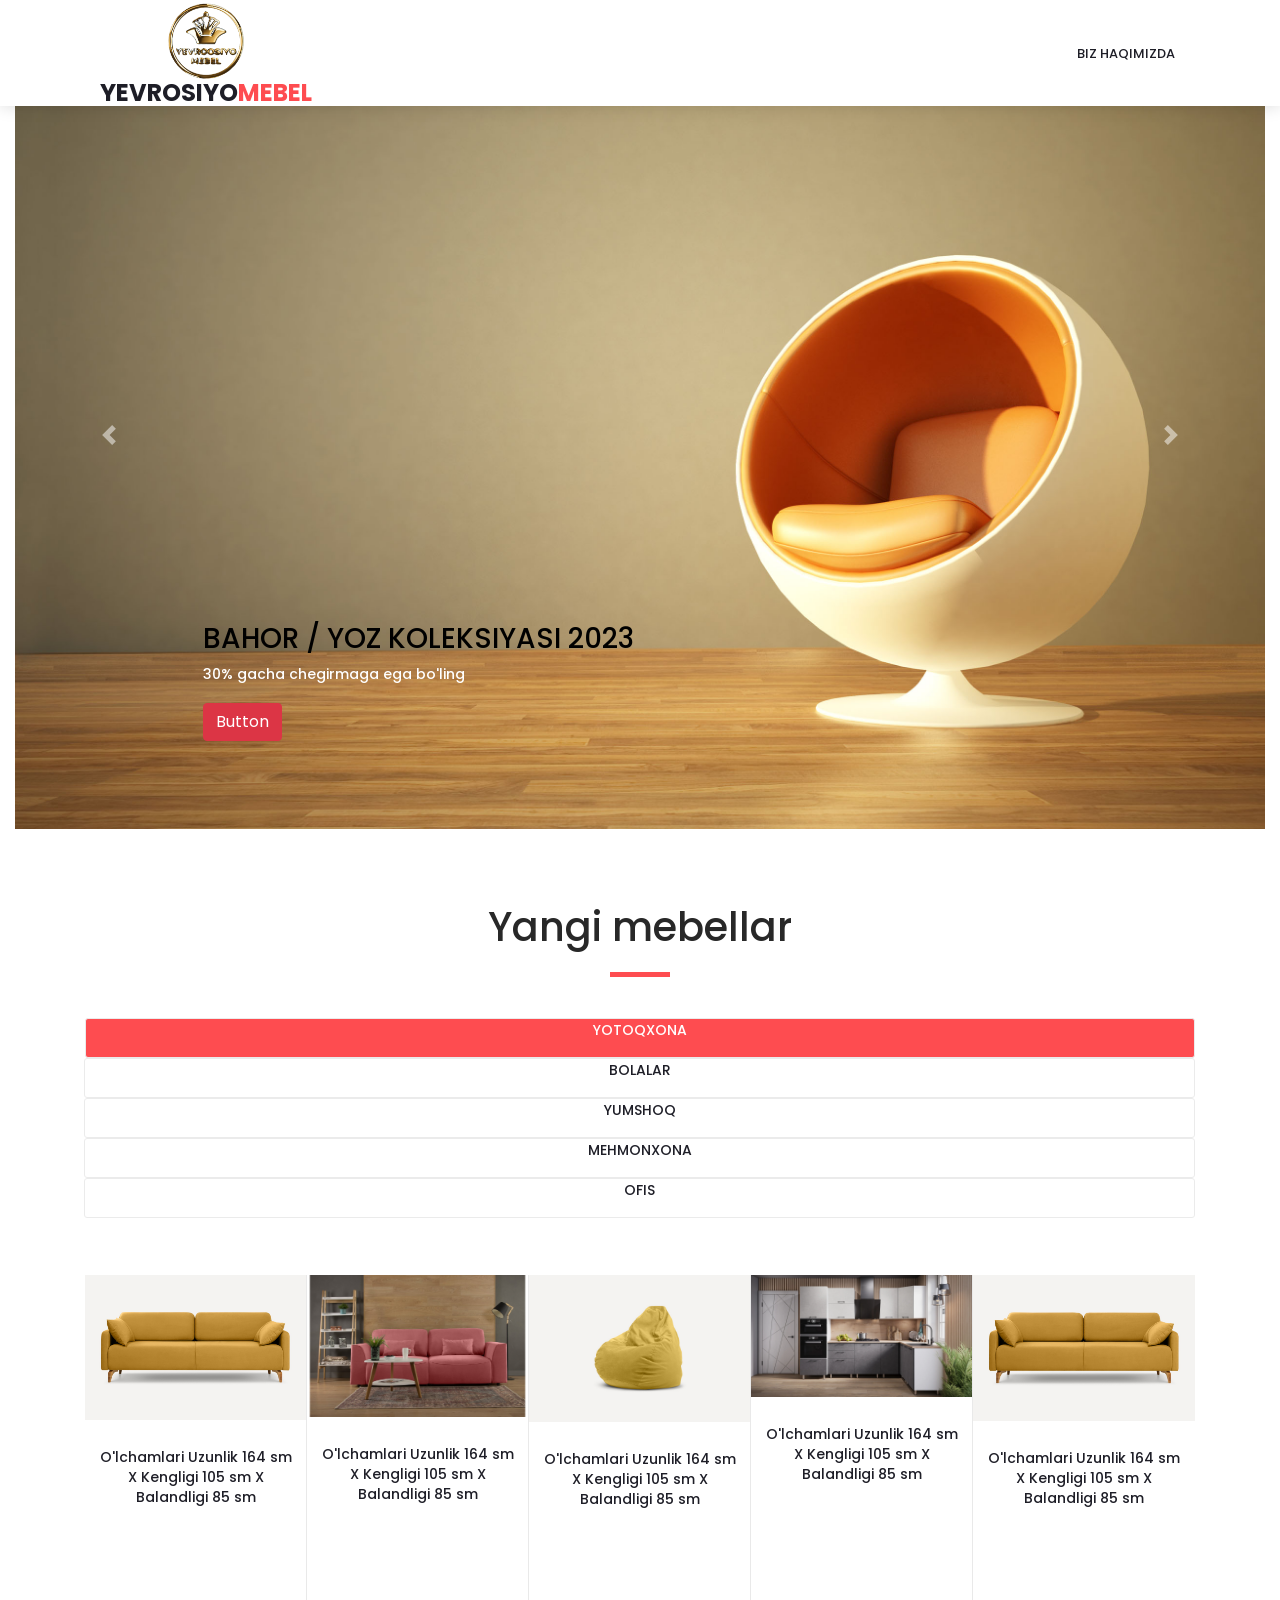
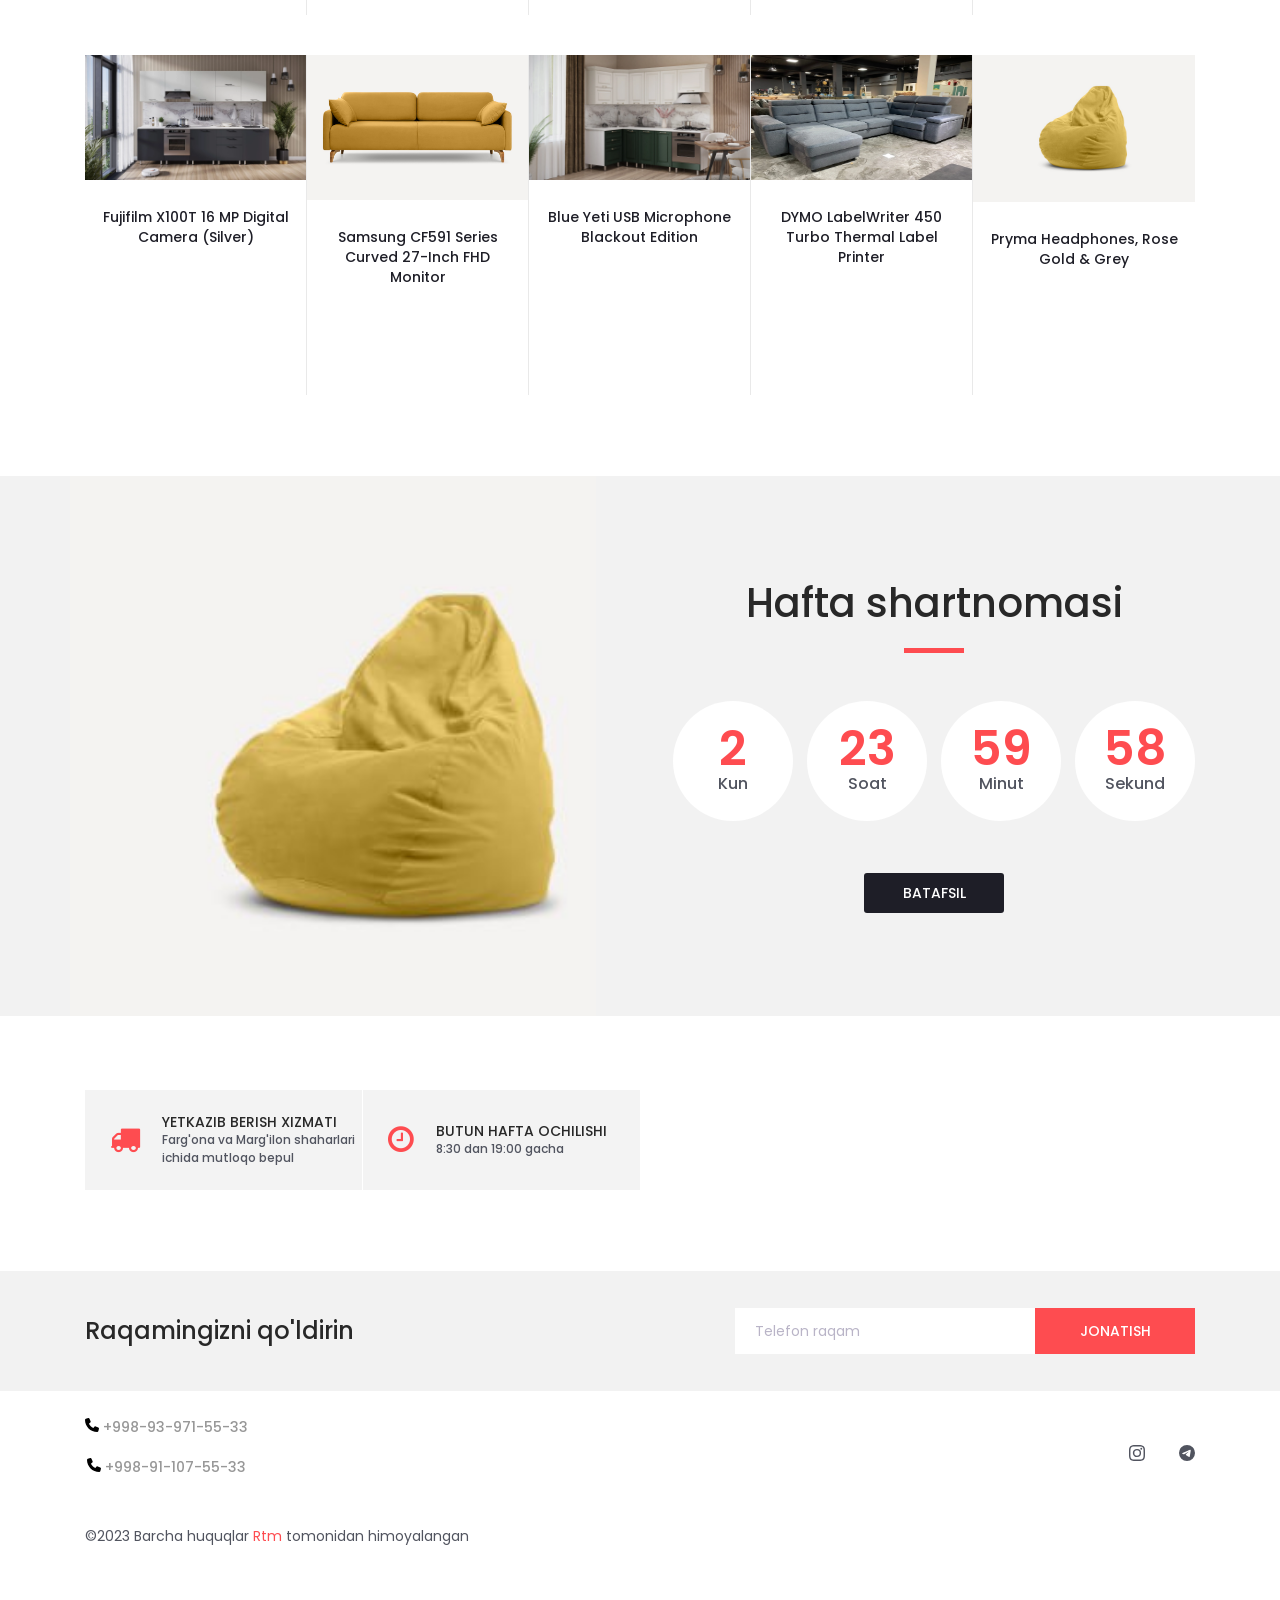
<file: index.html>
<!DOCTYPE html>
<html lang="en">
<head>
<title>Colo Shop</title>
<meta charset="utf-8">
<meta http-equiv="X-UA-Compatible" content="IE=edge">
<meta name="description" content="Colo Shop Template">
<meta name="viewport" content="width=device-width, initial-scale=1">
<script src="https://cdn.jsdelivr.net/npm/@popperjs/core@2.11.8/dist/umd/popper.min.js" integrity="sha384-I7E8VVD/ismYTF4hNIPjVp/Zjvgyol6VFvRkX/vR+Vc4jQkC+hVqc2pM8ODewa9r" crossorigin="anonymous"></script>
<script src="https://cdn.jsdelivr.net/npm/bootstrap@5.3.2/dist/js/bootstrap.min.js" integrity="sha384-BBtl+eGJRgqQAUMxJ7pMwbEyER4l1g+O15P+16Ep7Q9Q+zqX6gSbd85u4mG4QzX+" crossorigin="anonymous"></script>
<link rel="stylesheet" type="text/css" href="styles/bootstrap4/bootstrap.min.css">
<link href="plugins/font-awesome-4.7.0/css/font-awesome.min.css" rel="stylesheet" type="text/css">
<link rel="stylesheet" type="text/css" href="plugins/OwlCarousel2-2.2.1/owl.carousel.css">
<link rel="stylesheet" type="text/css" href="plugins/OwlCarousel2-2.2.1/owl.theme.default.css">
<link rel="stylesheet" type="text/css" href="plugins/OwlCarousel2-2.2.1/animate.css">
<link rel="stylesheet" type="text/css" href="styles/main_styles.css">
<link rel="stylesheet" type="text/css" href="styles/responsive.css">

</head>

<body>

<div class="super_container">

	<!-- Header -->
	<header class="header trans_300">

		<div class="main_nav_container">
			<div class="container">
				<div class="row">
					<div class="col-lg-12 d">
						<!-- <div class="logo_container">
							<a href="#"><img src="img/IMG_6171.PNG" alt="rasm" class="rasm"></a>
							<br>
							<a href="#">YevrOsiyo<span>Mebel</span></a>
						</div> -->
						<div class="logo">
							<a href="#"><img src="img/IMG_6171.PNG" alt="rasm" class="rasm"></a>
							<br>
							<a href="#">YevrOsiyo<span>Mebel</span></a>
						</div>
						<nav class="navbar">
							<ul class="navbar_menu">
								<!-- <li><a href="#">Bosh sahifa</a></li> -->
								<li><a href="#">Biz haqimizda</a></li>
								<!-- <li class="menu_item"><a href="#">Blog</a></li> -->
								<!-- <li class="menu_item"><a href="contact.html">Aloqa</a></li> -->
							</ul>
							<div class="hamburger_container">
								<i class="fa fa-bars" aria-hidden="true"></i>
							</div>
						</nav>
					</div>
				</div>
			</div>
		</div>
		
		</header>
		<div class="fs_menu_overlay"></div>
	<div class="hamburger_menu">
		<div class="hamburger_close"><i class="fa fa-times cl" aria-hidden="true"></i></div>
		<div class="hamburger_menu_content text-right">
			<ul class="menu_top_nav">
				<!-- <li class="menu_item"><a href="#">Bosh sahifa</a></li> -->
				<!-- <li class="menu_item"><a href="#">Mahsulotlar</a></li> -->
				<li class="menu_item"><a href="#">Biz haqimizda</a></li>
				<!-- <li class="menu_item"><a href="#">Blog</a></li> -->
				<!-- <li class="menu_item"><a href="contact.html">Aloqa</a></li> -->
			</ul>
		</div>
	</div>

	<!-- Slider -->


	<!-- <div class="slider_main" style="width: 100%; height: auto; background-color: #f2f2f2; margin-top: 50px;">
		<div class="container fill_height" style="display: flex; align-items: center; padding-top: 100px;">
			<div class="slider_text" style="width: 800px; height: 600px; background-image: url('images/42.jpg');">
				<h6 style="font-weight: 500; text-transform: uppercase; margin-bottom: 29px;">BAHOR / YOZ KOLEKSIYASI 2023</h6>
				<h1 style="font-weight: 400; line-height: 80px; font-size: 72px;">30% gacha chegirmaga ega bo'ling</h1>
				<div class="red_button shop_now_button"><a href="#">Batafsil</a></div>
			</div>
			<div class="slider_img" style="background-image: url('images/42.jpg'); width: 700px; height: 500px; position: absolute; z-index: 8;">
				<img src="images/42.jpg" alt="rasm" width="700" height="500">
			</div>
		</div>
	</div> -->
	

	<!-- <div class="main_slider">
		
	</div> -->
	<div class="lm">
		<div class="fill_height">
			<div class="align-items-center fill_height">
				<div class="col col-sm-12 mt-5 fill_height">
					<div id="carouselExampleCaptions" class="carousel slide" data-bs-ride="carousel">
						<!-- <div class="carousel-indicators">
						  <button type="button" data-bs-target="#carouselExampleCaptions" data-bs-slide-to="0" class="active" aria-current="true" aria-label="Slide 1"></button>
						  <button type="button" data-bs-target="#carouselExampleCaptions" data-bs-slide-to="1" aria-label="Slide 2"></button>
						  <button type="button" data-bs-target="#carouselExampleCaptions" data-bs-slide-to="2" aria-label="Slide 3"></button>
						</div> -->
						<div class="carousel-inner">
							<div class="carousel-item active">
							  <img src="img/banner.webp" class="d-block w-100" alt="...">
							  <div class="carousel-caption d-block mb-md-5" style="text-align: left;">
								<h3 style="color: black;" class="h" >BAHOR / YOZ KOLEKSIYASI 2023</h5>
								<p style="color: white;" class="sm-fs-6 p">30% gacha chegirmaga ega bo'ling</p>
								<!-- <div class="red_button shop_now_button"><a href="#" >Batafsil</a></div> -->
								<button class="btn btn-danger b" type="button">Button</button>
							  </div>
							</div>
							<div class="carousel-item">
							  <img src="img/yotoqxona-kategoriya.webp" class="d-block w-100" alt="...">
							  <div class="carousel-caption d-block mb-md-5" style="text-align: left;">
								  <h3 style="color: white;" class="h">BAHOR / YOZ KOLEKSIYASI 2023</h5>
								  <p style="color: white;" class="sm-fs-6 p">30% gacha chegirmaga ega bo'ling</p>
								  <!-- <div class="red_button shop_now_button"><a href="#" >Batafsil</a></div> -->
								  <button class="btn btn-danger b" type="button">Button</button>
								</div>
							</div>
							<div class="carousel-item">
							  <img src="img/yotoqxona-kategoriya.webp" class="d-block w-100" alt="...">
							  <div class="carousel-caption d-block mb-md-5" style="text-align: left;">
								  <h3 style="color: white;" class="h">BAHOR / YOZ KOLEKSIYASI 2023</h5>
								  <p style="color: white;" class="sm-fs-6 p">30% gacha chegirmaga ega bo'ling</p>
								  <!-- <div class="red_button shop_now_button"><a href="#" >Batafsil</a></div> -->
								  <button class="btn btn-danger b" type="button">Button</button>
								</div>
							</div>
						  </div>
						<button class="carousel-control-prev border-0 pe-auto bg-transparent text-dark" type="button" data-bs-target="#carouselExampleCaptions" data-bs-slide="prev">
							<a href="#" class="pe-auto">
								<span class="carousel-control-prev-icon" aria-hidden="true"></span>
							</a>
						</button>
						<button class="carousel-control-next border-0 pe-auto bg-transparent text-dark" type="button" data-bs-target="#carouselExampleCaptions" data-bs-slide="next">
							<a href="#" class="pe-auto">
								<span class="carousel-control-next-icon" aria-hidden="true"></span>
							</a>
						</button>
					  </div>
	</div>




				<!-- <div id="carouselExampleControls" class="carousel slide" data-bs-ride="carousel">
					<div class="carousel-inner">
					  <div class="carousel-item active">
						<img src="img/banner.webp" class="d-block w-100" alt="...">
						<div class="carousel-caption d-none d-md-block">
							<h5>First slide label</h5>
							<p>Some representative placeholder content for the first slide.</p>
							<div class="red_button add_to_cart_button"><a href="#">Batafsil</a></div>
						  </div>
					  </div>
					  <div class="carousel-item">
						<img src="img/oshxona2.webp" class="d-block w-100" alt="...">
						<div class="carousel-caption d-none d-md-block">
							<h5>First slide label</h5>
							<p>Some representative placeholder content for the first slide.</p>
							<div class="red_button add_to_cart_button"><a href="#">Batafsil</a></div>

						  </div>
					  </div>
					  <div class="carousel-item">
						<img src="img/oshxona1.webp" class="d-block w-100" alt="...">
						<div class="carousel-caption d-none d-md-block">
							<h5>First slide label</h5>
							<p>Some representative placeholder content for the first slide.</p>
							<div class="red_button add_to_cart_button"><a href="#">Batafsil</a></div>

						  </div>
					  </div>
					</div>
					<button class="carousel-control-prev border-0 pe-auto bg-transparent text-dark" type="button" data-bs-target="#carouselExampleControls" data-bs-slide="prev">
						<a href="#" class="pe-auto">
							<span class="carousel-control-prev-icon" aria-hidden="true"></span>
						</a>
					</button>
					<button class="carousel-control-next border-0 pe-auto bg-transparent text-dark" type="button" data-bs-target="#carouselExampleControls" data-bs-slide="next">
						<a href="#" class="pe-auto">
							<span class="carousel-control-next-icon" aria-hidden="true"></span>
						</a>
					</button>
				  </div> -->
			</div>
		</div>
	</div>
	
	<!-- <div class="main_slider" style="background-image: url('img/banner.webp');">
		<div class="container fill_height">
			<div class="row align-items-center fill_height">
				<div class="col-8">
					<div class="main_slider_content" style="width: 630px;">
						<h6 style="color: #fff;">BAHOR / YOZ KOLEKSIYASI 2023</h6>
						<h1 style="color: #fff;">30% gacha chegirmaga ega bo'ling</h1>
						<div class="red_button shop_now_button"><a href="#">Batafsil</a></div>
					</div>
				</div>
			</div>
		</div>
	</div> -->

	<!-- Banner -->

	<!-- <div class="banner">
		<div class="container">
			<div class="row">
				<div class="col-md-4">
					<div class="banner_item align-items-center" style="background-image:url(img/mexmonxona-kategoriya.webp)">
						<div class="banner_category"> -->
							<!-- <a href="categories.html">Mehmonxona</a> -->
							<!-- <a href="#">Mehmonxona</a>
						</div>
					</div>
				</div>
				<div class="col-md-4">
					<div class="banner_item align-items-center" style="background-image:url(img/oshxona-kategoriya.jpg)">
						<div class="banner_category"> -->
							<!-- <a href="categories.html">Oshxona</a> -->
							<!-- <a href="#">Oshxona</a>
						</div>
					</div>
				</div>
				<div class="col-md-4">
					<div class="banner_item align-items-center" style="background-image:url(img/yotoqxona-kategoriya.webp)">
						<div class="banner_category"> -->
							<!-- <a href="categories.html">Yotoqxona</a> -->
							<!-- <a href="#">Yotoqxona</a>
						</div>
					</div>
				</div>
			</div>
		</div>
	</div> -->

	<!-- New Arrivals -->

	<div class="new_arrivals">
		<div class="container">
			<div class="row">
				<div class="col text-center">
					<div class="section_title new_arrivals_title">
						<h2>Yangi mebellar</h2>
					</div>
				</div>
			</div>
			<div class="row align-items-center">
				<div class="col text-center">
					<div class="new_arrivals_sorting">
						<ul class="arrivals_grid_sorting clearfix button-group filters-button-group btl">
							<li class="grid_sorting_button button active" data-filter="*">Yotoqxona</li>
							<li class="grid_sorting_button button" data-filter=".women">Bolalar</li>
							<li class="grid_sorting_button button" data-filter=".accessories">Yumshoq</li>
							<li class="grid_sorting_button button" data-filter=".men">Mehmonxona</li>
							<li class="grid_sorting_button button" data-filter=".accessories">Ofis</li>

						</ul>
					</div>
				</div>
			</div>
			<div class="row">
				<div class="col">
					<div class="product-grid" data-isotope='{ "itemSelector": ".product-item", "layoutMode": "fitRows" }'>

						<!-- Product 1 -->

						<div class="product-item men">
							<div class="product discount product_filter">
								<div class="product_image">
									<img src="images/4488921.jpg" alt="">
								</div>
								<!-- <div class="favorite favorite_left"></div> -->
								<!-- <div class="product_bubble product_bubble_right product_bubble_red d-flex flex-column align-items-center"><span>-$20</span></div> -->
								<div class="product_info">
									<h6 class="product_name"><a href="single.html">O'lchamlari Uzunlik 164 sm X Kengligi 105 sm X <br> Balandligi 85 sm</a></h6>
									<!-- <div class="product_price">$520.00<span>$590.00</span></div> -->
								</div>
							</div>
							<div class="red_button add_to_cart_button"><a href="#" data-toggle="modal" data-target="#exampleModal">batafsil</a></div>
						</div>

						<!-- Product 2 -->

						<div class="product-item women">
							<div class="product product_filter">
								<div class="product_image">
									<img src="images/44.png" alt="">
								</div>
								<!-- <div class="favorite"></div> -->
								<!-- <div class="product_bubble product_bubble_left product_bubble_green d-flex flex-column align-items-center"><span>new</span></div> -->
								<div class="product_info">
									<h6 class="product_name"><a href="single.html">O'lchamlari Uzunlik 164 sm X Kengligi 105 sm X <br> Balandligi 85 sm</a></h6>
									<!-- <div class="product_price">$610.00</div> -->
								</div>
							</div>
							<div class="red_button add_to_cart_button"><a href="#" data-toggle="modal" data-target="#exampleModal">batafsil</a></div>
						</div>

						<!-- Product 3 -->

						<div class="product-item women">
							<div class="product product_filter">
								<div class="product_image">
									<img src="images/5.jpg" alt="" >
								</div>
								<!-- <div class="favorite"></div> -->
								<div class="product_info">
									<h6 class="product_name"><a href="single.html">O'lchamlari Uzunlik 164 sm X Kengligi 105 sm X <br> Balandligi 85 sm</a></h6>
									<!-- <div class="product_price">$120.00</div> -->
								</div>
							</div>
							<div class="red_button add_to_cart_button"><a href="#" data-toggle="modal" data-target="#exampleModal">batafsil</a></div>
						</div>

						<!-- Product 4 -->

						<div class="product-item accessories">
							<div class="product product_filter">
								<div class="product_image">
									<img src="img/oshxona1.webp" alt="" height="122">
								</div>
								<!-- <div class="product_bubble product_bubble_right product_bubble_red d-flex flex-column align-items-center"><span>sale</span></div> -->
								<!-- <div class="favorite favorite_left"></div> -->
								<div class="product_info">
									<h6 class="product_name"><a href="single.html">O'lchamlari Uzunlik 164 sm X Kengligi 105 sm X <br> Balandligi 85 sm</a></h6>
									<!-- <div class="product_price">$410.00</div> -->
								</div>
							</div>
							<div class="red_button add_to_cart_button"><a href="#" data-toggle="modal" data-target="#exampleModal">batafsil</a></div>
						</div>

						<!-- Product 5 -->

						<div class="product-item women men">
							<div class="product product_filter">
								<div class="product_image">
									<img src="images/4488921.jpg" alt="">
								</div>
								<!-- <div class="favorite"></div> -->
								<div class="product_info">									
									<h6 class="product_name"><a href="single.html">O'lchamlari Uzunlik 164 sm X Kengligi 105 sm X <br> Balandligi 85 sm</a></h6>
									<!-- <div class="product_price">$180.00</div> -->
								</div>
							</div>
							<div class="red_button add_to_cart_button"><a href="#" data-toggle="modal" data-target="#exampleModal">batafsil</a></div>
						</div>

						<!-- Product 6 -->

						<div class="product-item accessories">
							<div class="product discount product_filter">
								<div class="product_image">
									<img src="img/oshxona2.webp" alt="" height="125">
								</div>
								<!-- <div class="favorite favorite_left"></div> -->
								<!-- <div class="product_bubble product_bubble_right product_bubble_red d-flex flex-column align-items-center"><span>-$20</span></div> -->
								<div class="product_info">
									<h6 class="product_name"><a href="#single.html">Fujifilm X100T 16 MP Digital Camera (Silver)</a></h6>
									<!-- <div class="product_price">$520.00<span>$590.00</span></div> -->
								</div>
							</div>
							<div class="red_button add_to_cart_button"><a href="#" data-toggle="modal" data-target="#exampleModal">batafsil</a></div>
						</div>

						<!-- Product 7 -->

						<div class="product-item women">
							<div class="product product_filter">
								<div class="product_image">
									<img src="images/4488921.jpg" alt="">
								</div>
								<!-- <div class="favorite"></div> -->
								<div class="product_info">
									<h6 class="product_name"><a href="single.html">Samsung CF591 Series Curved 27-Inch FHD Monitor</a></h6>
									<!-- <div class="product_price">$610.00</div> -->
								</div>
							</div>
							<div class="red_button add_to_cart_button"><a href="#" data-toggle="modal" data-target="#exampleModal">batafsil</a></div>
						</div>

						<!-- Product 8 -->

						<div class="product-item accessories">
							<div class="product product_filter">
								<div class="product_image">
									<img src="img/oshxona3.webp" alt="" height="125">
								</div>
								<!-- <div class="favorite"></div> -->
								<div class="product_info">
									<h6 class="product_name"><a href="single.html">Blue Yeti USB Microphone Blackout Edition</a></h6>
									<!-- <div class="product_price">$120.00</div> -->
								</div>
							</div>
							<div class="red_button add_to_cart_button"><a href="#" data-toggle="modal" data-target="#exampleModal">batafsil</a></div>
						</div>

						<!-- Product 9 -->

						<div class="product-item men">
							<div class="product product_filter">
								<div class="product_image">
									<img src="img/mexmonxona-kategoriya.webp" alt="" height="125">
								</div>
								<!-- <div class="product_bubble product_bubble_right product_bubble_red d-flex flex-column align-items-center"><span>sale</span></div> -->
								<!-- <div class="favorite favorite_left"></div> -->
								<div class="product_info">
									<h6 class="product_name"><a href="single.html">DYMO LabelWriter 450 Turbo Thermal Label Printer</a></h6>
									<!-- <div class="product_price">$410.00</div> -->
								</div>
							</div>
							<div class="red_button add_to_cart_button"><a href="#" data-toggle="modal" data-target="#exampleModal">batafsil</a></div>
						</div>

						<!-- Product 10 -->

						<div class="product-item men">
							<div class="product product_filter">
								<div class="product_image">
									<img src="images/5.jpg" alt="">
								</div>
								<!-- <div class="favorite"></div> -->
								<div class="product_info">
									<h6 class="product_name"><a href="single.html">Pryma Headphones, Rose Gold & Grey</a></h6>
									<!-- <div class="product_price">$180.00</div> -->
								</div>
							</div>
							<div class="red_button add_to_cart_button"><a href="#" data-toggle="modal" data-target="#exampleModal">batafsil	</a></div>
						</div>
					</div>
				</div>
			</div>
		</div>
	</div>

		<!-- Modal -->
	<div class="modal fade" id="exampleModal" tabindex="-1" role="dialog" aria-labelledby="exampleModalLabel" aria-hidden="true">
		<div class="modal-dialog" role="document">
		<div class="modal-content">
			<div class="modal-header">
			<h5 class="modal-title" id="exampleModalLabel">Detskiy 5003</h5>
			<button type="button" class="close" data-dismiss="modal" aria-label="Close">
				<span aria-hidden="true">&times;</span>
			</button>
			</div>
			<div class="modal-body">
				<div class="row">
					<div class="col-12">
						<div class="d-flex">
							<div class="product_image">
								<img src="images/4488921.jpg" alt="">
							</div>
							<div class="favorite favorite_left"></div>
							<div class="product_info">
								<h6 class="product_name"><a href="single.html">O'lchamlari Uzunlik 164 sm X Kengligi 105 sm X <br> Balandligi 85 sm</a></h6>
							</div>
						</div>
					</div>
					<div class="col mt-5">
						<h5>To'liqroq ma`lumot olmoqchi bo'lsangiz quyidagi raqamlarga qo'ng'iroq qiling</h5>
						<strong>+998-93-971-55-33</strong> <br> <strong>+998-91-107-55-33</strong><br><br>
						<h5>Yoki: Ma`lumotlaringizni qoldirsangiz o'zimiz aloqaga chiqamiz</h5>
						<form>
							<div class="form-row">
							  <div class="form-group col-12">
								<label for="inputEmail4">Ismiz:</label>
								<input type="email" class="form-control" id="inputEmail4" placeholder="Ismiz">
							  </div>
							  <div class="form-group col-12">
								<label for="inputPassword4">Telefon raqamingiz:</label>
								<input type="number" class="form-control" id="inputPassword4" placeholder="+998911217628">
							  </div>
							</div>
						</form>
					</div>
				</div>
			</div>
			<div class="modal-footer">
			<!-- <button type="button" class="btn btn-secondary" data-dismiss="modal">Yopish</button> -->
			<button type="button" class="btn btn-danger">Yuborish</button>
			</div>
		</div>
		</div>
	</div>

	<!-- Deal of the week -->

	<div class="deal_ofthe_week">
		<div class="container">
			<div class="row align-items-center">
				<div class="col-lg-6" style="padding: 0;">
					<div class="deal_ofthe_week_img">
						<img src="img/5.jpg" alt="" id="deal_img">
					</div>
				</div>
				<div class="col-lg-6 text-right deal_ofthe_week_col">
					<div class="deal_ofthe_week_content d-flex flex-column align-items-center float-right">
						<div class="section_title">
							<h2>Hafta shartnomasi</h2>
						</div>
						<ul class="timer">
							<li class="d-inline-flex flex-column justify-content-center align-items-center">
								<div id="day" class="timer_num">03</div>
								<div class="timer_unit">Kun</div>
							</li>
							<li class="d-inline-flex flex-column justify-content-center align-items-center">
								<div id="hour" class="timer_num">15</div>
								<div class="timer_unit">Soat</div>
							</li>
							<li class="d-inline-flex flex-column justify-content-center align-items-center">
								<div id="minute" class="timer_num">45</div>
								<div class="timer_unit">Minut</div>
							</li>
							<li class="d-inline-flex flex-column justify-content-center align-items-center">
								<div id="second" class="timer_num">23</div>
								<div class="timer_unit">Sekund</div>
							</li>
						</ul>
						<div class="red_button deal_ofthe_week_button"><a href="#">Batafsil</a></div>
					</div>
				</div>
			</div>
		</div>
	</div>

	<!-- Best Sellers -->

	<!-- <div class="best_sellers">
		<div class="container">
			<div class="row">
				<div class="col text-center">
					<div class="section_title new_arrivals_title">
						<h2>Eng mashhurlar</h2>
					</div>
				</div>
			</div>
			<div class="row">
				<div class="col">
					<div class="product_slider_container">
						<div class="owl-carousel owl-theme product_slider"> -->

							<!-- Slide 1 -->

							<!-- <div class="owl-item product_slider_item">
								<div class="product-item">
									<div class="product discount">
										<div class="product_image">
											<img src="images/4488921.jpg" alt="" height="210">
										</div>
										<div class="favorite favorite_left"></div>
										<div class="product_bubble product_bubble_right product_bubble_red d-flex flex-column align-items-center"><span>-$20</span></div>
										<div class="product_info">
											<h6 class="product_name"><a href="single.html">O'lchamlari Uzunlik 164 sm X Kengligi 105 sm X </a></h6>
											<div class="product_price">$520.00<span>$590.00</span></div>
										</div>
									</div>
								</div>
							</div> -->

							<!-- Slide 2 -->

							<!-- <div class="owl-item product_slider_item">
								<div class="product-item women">
									<div class="product">
										<div class="product_image">
											<img src="img/oshxona1.webp" height="210" alt="">
										</div>
										<div class="favorite"></div>
										<div class="product_bubble product_bubble_left product_bubble_green d-flex flex-column align-items-center"><span>new</span></div>
										<div class="product_info">
											<h6 class="product_name"><a href="single.html">O'lchamlari Uzunlik 164 sm X Kengligi 105 sm X </a></h6>
											<div class="product_price">$610.00</div>
										</div>
									</div>
								</div>
							</div> -->

							<!-- Slide 3 -->

							<!-- <div class="owl-item product_slider_item">
								<div class="product-item women">
									<div class="product">
										<div class="product_image">
											<img src="images/4488921.jpg" alt="" height="210">
										</div>
										<div class="favorite"></div>
										<div class="product_info">
											<h6 class="product_name"><a href="single.html">O'lchamlari Uzunlik 164 sm X Kengligi 105 sm X </a></h6>
											<div class="product_price">$120.00</div>
										</div>
									</div>
								</div>
							</div> -->

							<!-- Slide 4 -->

							<!-- <div class="owl-item product_slider_item">
								<div class="product-item accessories">
									<div class="product">
										<div class="product_image">
											<img src="img/oshxona1.webp" alt="" height="210">
										</div>
										<div class="product_bubble product_bubble_right product_bubble_red d-flex flex-column align-items-center"><span>sale</span></div>
										<div class="favorite favorite_left"></div>
										<div class="product_info">
											<h6 class="product_name"><a href="single.html">O'lchamlari Uzunlik 164 sm X Kengligi 105 sm X </a></h6>
											<div class="product_price">$410.00</div>
										</div>
									</div>
								</div>
							</div> -->

							<!-- Slide 5 -->

							<!-- <div class="owl-item product_slider_item">
								<div class="product-item women men">
									<div class="product">
										<div class="product_image">
											<img src="img/oshxona1.webp" alt="" height="210">
										</div>
										<div class="favorite"></div>
										<div class="product_info">
											<h6 class="product_name"><a href="single.html">O'lchamlari Uzunlik 164 sm X Kengligi 105 sm X </a></h6>
											<div class="product_price">$180.00</div>
										</div>
									</div>
								</div>
							</div> -->

							<!-- Slide 6 -->

							<!-- <div class="owl-item product_slider_item">
								<div class="product-item accessories">
									<div class="product discount">
										<div class="product_image">
											<img src="img/mexmonxona-kategoriya.webp" alt="" height="210">
										</div>
										<div class="favorite favorite_left"></div>
										<div class="product_bubble product_bubble_right product_bubble_red d-flex flex-column align-items-center"><span>-$20</span></div>
										<div class="product_info">
											<h6 class="product_name"><a href="single.html">O'lchamlari Uzunlik 164 sm X Kengligi 105 sm X </a></h6>
											<div class="product_price">$520.00<span>$590.00</span></div>
										</div>
									</div>
								</div>
							</div> -->

							<!-- Slide 7 -->
<!-- 
							<div class="owl-item product_slider_item">
								<div class="product-item women">
									<div class="product">
										<div class="product_image">
											<img src="img/oshxona1.webp" alt="" height="210">
										</div>
										<div class="favorite"></div>
										<div class="product_info">
											<h6 class="product_name"><a href="single.html">O'lchamlari Uzunlik 164 sm X Kengligi 105 sm X </a></h6>
											<div class="product_price">$610.00</div>
										</div>
									</div>
								</div>
							</div> -->

							<!-- Slide 8 -->

							<!-- <div class="owl-item product_slider_item">
								<div class="product-item accessories">
									<div class="product">
										<div class="product_image">
											<img src="img/oshxona2.webp" alt="" height="210">
										</div>
										<div class="favorite"></div>
										<div class="product_info">
											<h6 class="product_name"><a href="single.html">O'lchamlari Uzunlik 164 sm X Kengligi 105 sm X </a></h6>
											<div class="product_price">$120.00</div>
										</div>
									</div>
								</div>
							</div> -->

							<!-- Slide 9 -->

							<!-- <div class="owl-item product_slider_item">
								<div class="product-item men">
									<div class="product">
										<div class="product_image">
											<img src="img/mexmonxona-kategoriya.webp" alt="" height="210">
										</div>
										<div class="product_bubble product_bubble_right product_bubble_red d-flex flex-column align-items-center"><span>sale</span></div>
										<div class="favorite favorite_left"></div>
										<div class="product_info">
											<h6 class="product_name"><a href="single.html">O'lchamlari Uzunlik 164 sm X Kengligi 105 sm X </a></h6>
											<div class="product_price">$410.00</div>
										</div>
									</div>
								</div>
							</div> -->

							<!-- Slide 10 -->

							<!-- <div class="owl-item product_slider_item">
								<div class="product-item men">
									<div class="product">
										<div class="product_image">
											<img src="img/yotoqxona-kategoriya.webp" alt="" height="210">
										</div>
										<div class="favorite"></div>
										<div class="product_info">
											<h6 class="product_name"><a href="single.html">O'lchamlari Uzunlik 164 sm X Kengligi 105 sm X </a></h6>
											<div class="product_price">$180.00</div>
										</div>
									</div>
								</div>
							</div>
						</div> -->

						<!-- Slider Navigation -->

						<!-- <div class="product_slider_nav_left product_slider_nav d-flex align-items-center justify-content-center flex-column">
							<i class="fa fa-chevron-left" aria-hidden="true"></i>
						</div>
						<div class="product_slider_nav_right product_slider_nav d-flex align-items-center justify-content-center flex-column">
							<i class="fa fa-chevron-right" aria-hidden="true"></i>
						</div>
					</div>
				</div>
			</div>
		</div>
	</div> -->

	<!-- Benefit -->

	<div class="benefit">
		<div class="container">
			<div class="row benefit_row">
				<div class="col-lg-3 benefit_col">
					<div class="benefit_item d-flex flex-row align-items-center">
						<div class="benefit_icon"><i class="fa fa-truck" aria-hidden="true"></i></div>
						<div class="benefit_content">
							<h6>YETKAZIB BERISH Xizmati</h6>
							<p>Farg'ona va Marg'ilon shaharlari ichida mutloqo bepul</p>
						</div>
					</div>
				</div>
				<!-- <div class="col-lg-3 benefit_col">
					<div class="benefit_item d-flex flex-row align-items-center">
						<div class="benefit_icon"><i class="fa fa-money" aria-hidden="true"></i></div>
						<div class="benefit_content">
							<h6>YETKAZIB BERISHDA KESH</h6>
							<p>Internet takrorlanishga moyil</p>
						</div>
					</div>
				</div>
				<div class="col-lg-3 benefit_col">
					<div class="benefit_item d-flex flex-row align-items-center">
						<div class="benefit_icon"><i class="fa fa-undo" aria-hidden="true"></i></div>
						<div class="benefit_content">
							<h6>45 KUN QAYTISH</h6>
							<p>Uni o'qish mumkin bo'lgan ko'rinishga keltirish</p>
						</div>
					</div>
				</div> -->
				<div class="col-lg-3 benefit_col">
					<div class="benefit_item d-flex flex-row align-items-center">
						<div class="benefit_icon"><i class="fa fa-clock-o" aria-hidden="true"></i></div>
						<div class="benefit_content">
							<h6>BUTUN HAFTA OCHILISHI</h6>
							<p>8:30 dan 19:00 gacha</p>
						</div>
					</div>
				</div>
			</div>
		</div>
	</div>

	<!-- Blogs -->

	<!-- <div class="blogs">
		<div class="container">
			<div class="row">
				<div class="col text-center">
					<div class="section_title">
						<h2>Yangi tavarlar</h2>
					</div>
				</div>
			</div>
			<div class="row blogs_container">
				<div class="col-lg-4 blog_item_col">
					<div class="blog_item">
						<div class="blog_background" style="background-image:url(img/oshxona1.webp)"></div>
						<div class="blog_content d-flex flex-column align-items-center justify-content-center text-center">
							<h4 class="blog_title">Mana bu kuzda paydo bo'ladigan tendentsiyalar</h4>
							<span class="blog_meta">ADMIN TOMONIDAN | 01 DEKABR, 2017 YIL</span>
							<a class="blog_more" href="#">Batafsil</a>
						</div>
					</div>
				</div>
				<div class="col-lg-4 blog_item_col">
					<div class="blog_item">
						<div class="blog_background" style="background-image:url(img/yotoqxona-kategoriya.webp)"></div>
						<div class="blog_content d-flex flex-column align-items-center justify-content-center text-center">
							<h4 class="blog_title">Mana bu kuzda paydo bo'ladigan tendentsiyalar</h4>
							<span class="blog_meta">ADMIN TOMONIDAN | 01 DEKABR, 2017 YIL</span>
							<a class="blog_more" href="#">Batafsil</a>
						</div>
					</div>
				</div>
				<div class="col-lg-4 blog_item_col">
					<div class="blog_item">
						<div class="blog_background" style="background-image:url(img/mexmonxona-kategoriya.webp)"></div>
						<div class="blog_content d-flex flex-column align-items-center justify-content-center text-center">
							<h4 class="blog_title">Mana bu kuzda paydo bo'ladigan tendentsiyalar</h4>
							<span class="blog_meta">ADMIN TOMONIDAN | 01 DEKABR, 2017 YIL</span>
							<a class="blog_more" href="#">Batafsil</a>
						</div>
					</div>
				</div>
			</div>
		</div>
	</div> -->

	<!-- Newsletter -->

	<div class="newsletter">
		<div class="container">
			<div class="row">
				<div class="col-lg-6">
					<div class="newsletter_text d-flex flex-column justify-content-center align-items-lg-start align-items-md-center text-center">
						<h4>Raqamingizni qo'ldirin</h4>
						<!-- <p>Biz sizga aloqaga chiqamiz</p> -->
					</div>
				</div>
				<div class="col-lg-6">
					<form action="post">
						<div class="newsletter_form d-flex flex-md-row flex-column flex-xs-column align-items-center justify-content-lg-end justify-content-center">
							<input id="newsletter_email" type="email" placeholder="Telefon raqam" required="required" data-error="Valid email is required.">
							<button id="newsletter_submit" type="submit" class="newsletter_submit_btn trans_300" value="Submit">jonatish</button>
						</div>
					</form>
				</div>
			</div>
		</div>
	</div>

	<!-- Footer -->

	<footer class="footer">
		<div class="container">
			<div class="row">
				<div class="col-lg-6">
					<div class="footer_nav_container d-flex flex-sm-row flex-column align-items-center justify-content-lg-start justify-content-center text-center">
						<!-- <ul class="footer_nav">
							<li><a href="#">Blog</a></li>
							<li><a href="#">Savollar</a></li>
							<li><a href="contact.html">Aloqa</a></li>
						</ul> -->
						<div class="phone">
							<p class="phone"><svg xmlns="http://www.w3.org/2000/svg" height="14" width="14" viewBox="0 0 512 512"><path d="M164.9 24.6c-7.7-18.6-28-28.5-47.4-23.2l-88 24C12.1 30.2 0 46 0 64C0 311.4 200.6 512 448 512c18 0 33.8-12.1 38.6-29.5l24-88c5.3-19.4-4.6-39.7-23.2-47.4l-96-40c-16.3-6.8-35.2-2.1-46.3 11.6L304.7 368C234.3 334.7 177.3 277.7 144 207.3L193.3 167c13.7-11.2 18.4-30 11.6-46.3l-40-96z"/></svg>  +998-93-971-55-33</p>
							<p class="phone"><svg xmlns="http://www.w3.org/2000/svg" height="14" width="14" viewBox="0 0 512 512"><path d="M164.9 24.6c-7.7-18.6-28-28.5-47.4-23.2l-88 24C12.1 30.2 0 46 0 64C0 311.4 200.6 512 448 512c18 0 33.8-12.1 38.6-29.5l24-88c5.3-19.4-4.6-39.7-23.2-47.4l-96-40c-16.3-6.8-35.2-2.1-46.3 11.6L304.7 368C234.3 334.7 177.3 277.7 144 207.3L193.3 167c13.7-11.2 18.4-30 11.6-46.3l-40-96z"/></svg>  +998-91-107-55-33</p>
						</div>
					</div>
				</div>
				<div class="col-lg-6">
					<div class="footer_social d-flex flex-row align-items-center justify-content-lg-end justify-content-center">
						<ul>
							<!-- <li><a href="#"><i class="fa fa-facebook" aria-hidden="true"></i></a></li> -->
							<!-- <li><a href="#"><i class="fa fa-twitter" aria-hidden="true"></i></a></li> -->
							<li><a href="https://instagram.com/yevroosiyo.margilan?utm_source=qr">
								<svg xmlns="http://www.w3.org/2000/svg" width="16" height="16" fill="currentColor" class="bi bi-instagram" viewBox="0 0 16 16">
									<path d="M8 0C5.829 0 5.556.01 4.703.048 3.85.088 3.269.222 2.76.42a3.917 3.917 0 0 0-1.417.923A3.927 3.927 0 0 0 .42 2.76C.222 3.268.087 3.85.048 4.7.01 5.555 0 5.827 0 8.001c0 2.172.01 2.444.048 3.297.04.852.174 1.433.372 1.942.205.526.478.972.923 1.417.444.445.89.719 1.416.923.51.198 1.09.333 1.942.372C5.555 15.99 5.827 16 8 16s2.444-.01 3.298-.048c.851-.04 1.434-.174 1.943-.372a3.916 3.916 0 0 0 1.416-.923c.445-.445.718-.891.923-1.417.197-.509.332-1.09.372-1.942C15.99 10.445 16 10.173 16 8s-.01-2.445-.048-3.299c-.04-.851-.175-1.433-.372-1.941a3.926 3.926 0 0 0-.923-1.417A3.911 3.911 0 0 0 13.24.42c-.51-.198-1.092-.333-1.943-.372C10.443.01 10.172 0 7.998 0h.003zm-.717 1.442h.718c2.136 0 2.389.007 3.232.046.78.035 1.204.166 1.486.275.373.145.64.319.92.599.28.28.453.546.598.92.11.281.24.705.275 1.485.039.843.047 1.096.047 3.231s-.008 2.389-.047 3.232c-.035.78-.166 1.203-.275 1.485a2.47 2.47 0 0 1-.599.919c-.28.28-.546.453-.92.598-.28.11-.704.24-1.485.276-.843.038-1.096.047-3.232.047s-2.39-.009-3.233-.047c-.78-.036-1.203-.166-1.485-.276a2.478 2.478 0 0 1-.92-.598 2.48 2.48 0 0 1-.6-.92c-.109-.281-.24-.705-.275-1.485-.038-.843-.046-1.096-.046-3.233 0-2.136.008-2.388.046-3.231.036-.78.166-1.204.276-1.486.145-.373.319-.64.599-.92.28-.28.546-.453.92-.598.282-.11.705-.24 1.485-.276.738-.034 1.024-.044 2.515-.045v.002zm4.988 1.328a.96.96 0 1 0 0 1.92.96.96 0 0 0 0-1.92zm-4.27 1.122a4.109 4.109 0 1 0 0 8.217 4.109 4.109 0 0 0 0-8.217zm0 1.441a2.667 2.667 0 1 1 0 5.334 2.667 2.667 0 0 1 0-5.334"/>
								  </svg>
							</a></li>
							<!-- <li><a href="#"><i class="fa fa-skype" aria-hidden="true"></i></a></li> -->
							<li><a href="https://t.me/YEVROOSIYOMEBEL">
								<svg xmlns="http://www.w3.org/2000/svg" width="16" height="16" fill="currentColor" class="bi bi-telegram" viewBox="0 0 16 16">
									<path d="M16 8A8 8 0 1 1 0 8a8 8 0 0 1 16 0M8.287 5.906c-.778.324-2.334.994-4.666 2.01-.378.15-.577.298-.595.442-.03.243.275.339.69.47l.175.055c.408.133.958.288 1.243.294.26.006.549-.1.868-.32 2.179-1.471 3.304-2.214 3.374-2.23.05-.012.12-.026.166.016.047.041.042.12.037.141-.03.129-1.227 1.241-1.846 1.817-.193.18-.33.307-.358.336a8.154 8.154 0 0 1-.188.186c-.38.366-.664.64.015 1.088.327.216.589.393.85.571.284.194.568.387.936.629.093.06.183.125.27.187.331.236.63.448.997.414.214-.02.435-.22.547-.82.265-1.417.786-4.486.906-5.751a1.426 1.426 0 0 0-.013-.315.337.337 0 0 0-.114-.217.526.526 0 0 0-.31-.093c-.3.005-.763.166-2.984 1.09z"/>
								</svg>
							</a></li>
						</ul>
					</div>
				</div>
			</div>
			<div class="row">
				<div class="col-lg-12">
					<div class="footer_nav_container">
						<div class="cr">©2023 Barcha huquqlar <a href="#">Rtm</a> tomonidan himoyalangan</div>
					</div>
				</div>
			</div>
		</div>
	</footer>

</div>

<script src="js/jquery-3.2.1.min.js"></script>
<script src="styles/bootstrap4/popper.js"></script>
<script src="styles/bootstrap4/bootstrap.min.js"></script>
<script src="plugins/Isotope/isotope.pkgd.min.js"></script>
<script src="plugins/OwlCarousel2-2.2.1/owl.carousel.js"></script>
<script src="plugins/easing/easing.js"></script>
<script src="js/custom.js"></script>
</body>

</html>
</file>
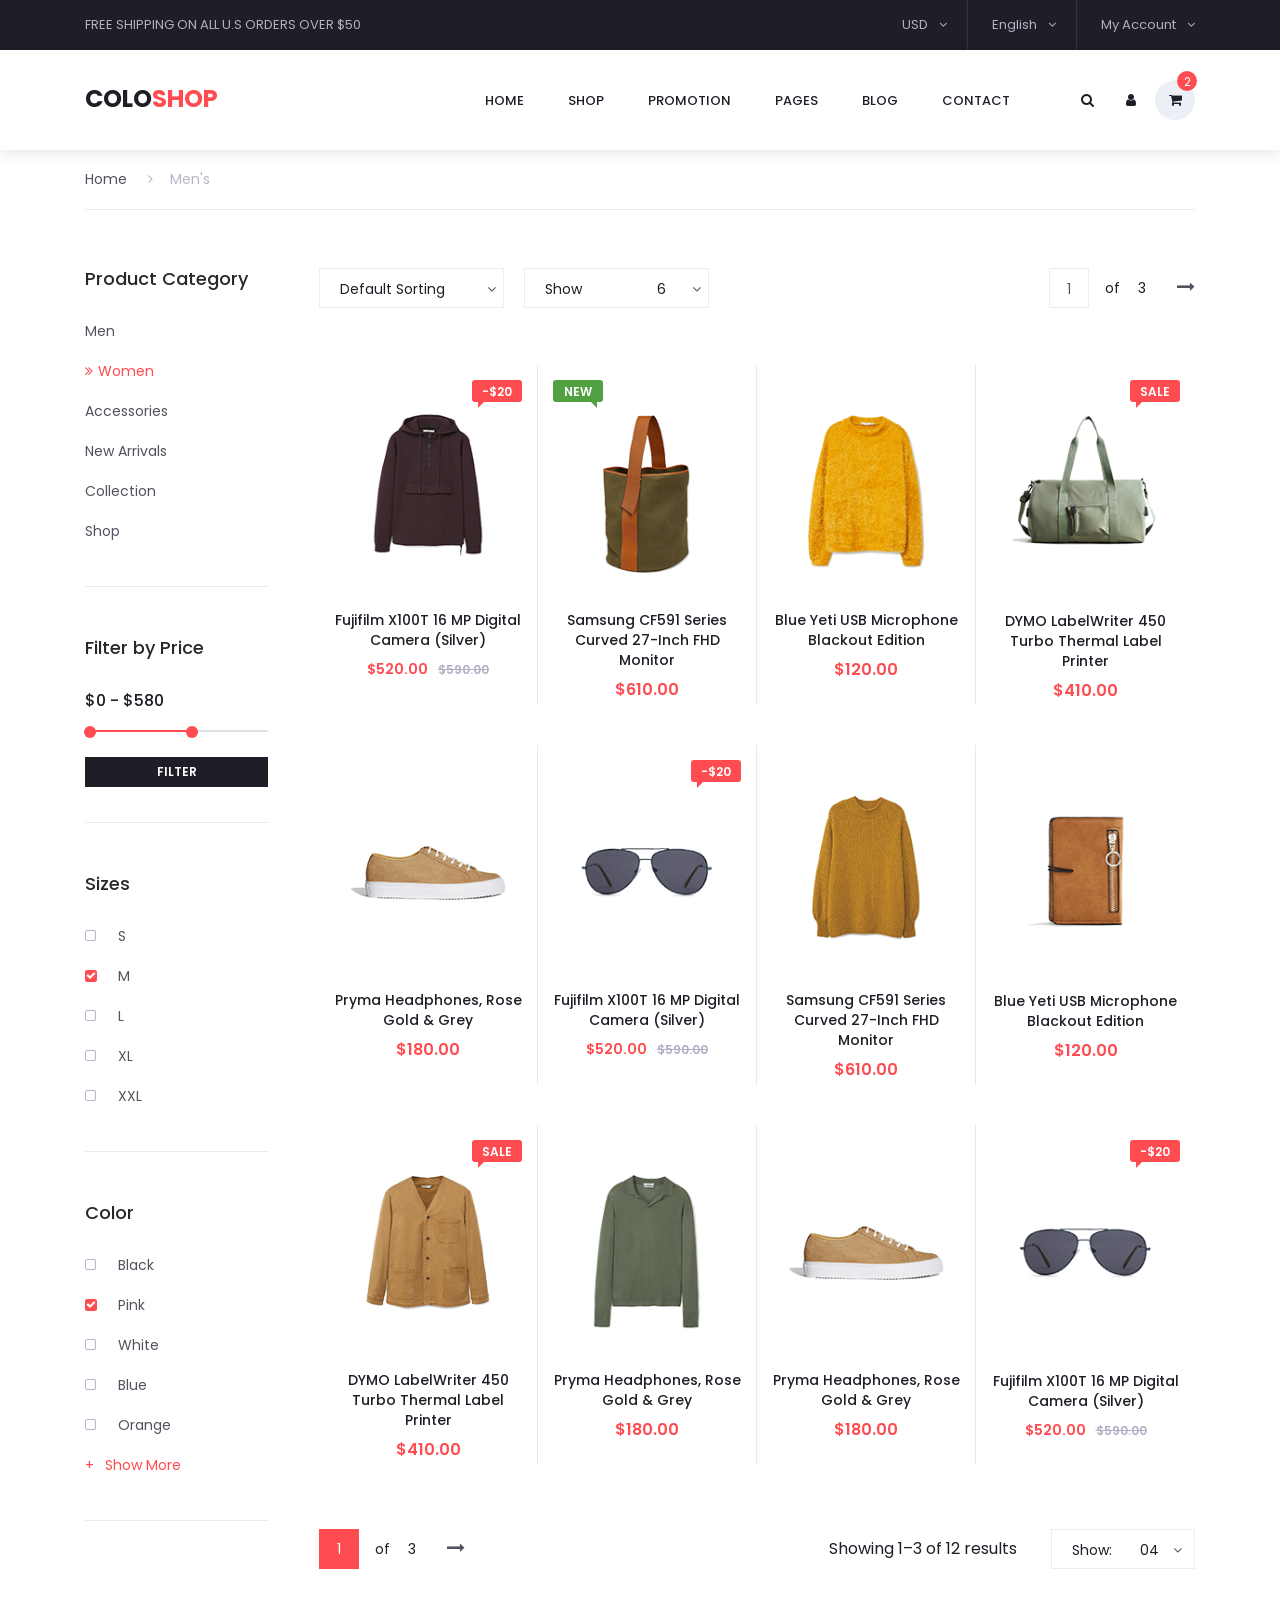
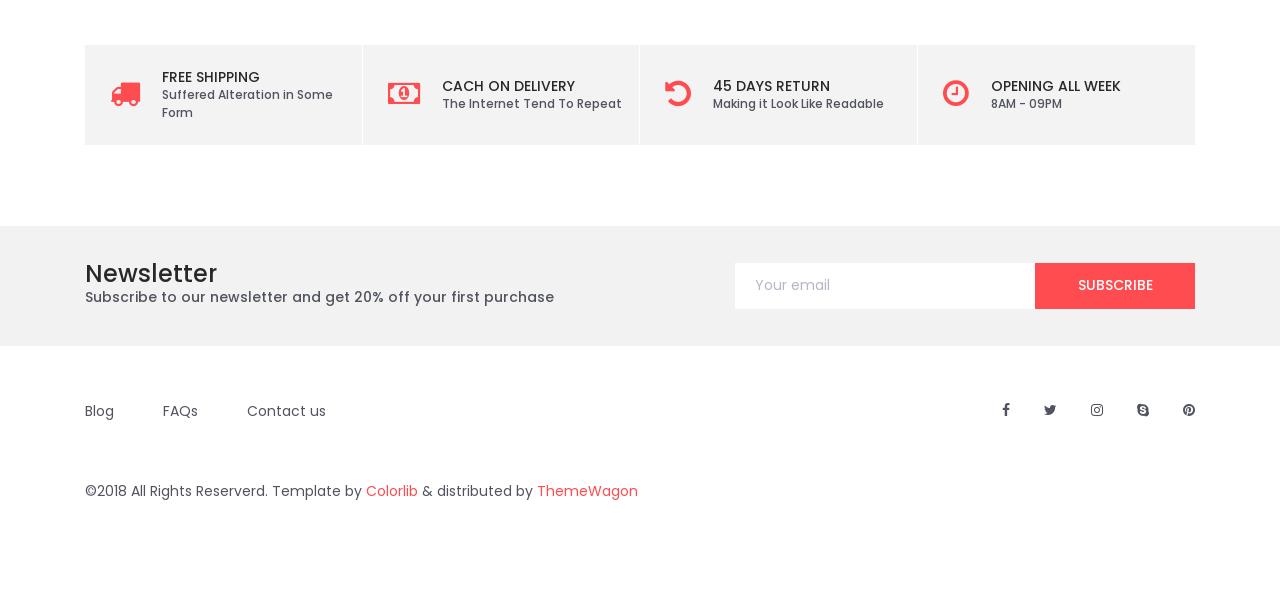
<file: categories.html>
<!DOCTYPE html>
<html lang="en">
<head>
<title>Colo Shop Categories</title>
<meta charset="utf-8">
<meta http-equiv="X-UA-Compatible" content="IE=edge">
<meta name="description" content="Colo Shop Template">
<meta name="viewport" content="width=device-width, initial-scale=1">
<link rel="stylesheet" type="text/css" href="styles/bootstrap4/bootstrap.min.css">
<link href="plugins/font-awesome-4.7.0/css/font-awesome.min.css" rel="stylesheet" type="text/css">
<link rel="stylesheet" type="text/css" href="plugins/OwlCarousel2-2.2.1/owl.carousel.css">
<link rel="stylesheet" type="text/css" href="plugins/OwlCarousel2-2.2.1/owl.theme.default.css">
<link rel="stylesheet" type="text/css" href="plugins/OwlCarousel2-2.2.1/animate.css">
<link rel="stylesheet" type="text/css" href="plugins/jquery-ui-1.12.1.custom/jquery-ui.css">
<link rel="stylesheet" type="text/css" href="styles/categories_styles.css">
<link rel="stylesheet" type="text/css" href="styles/categories_responsive.css">
</head>

<body>

<div class="super_container">

	<!-- Header -->

	<header class="header trans_300">

		<!-- Top Navigation -->

		<div class="top_nav">
			<div class="container">
				<div class="row">
					<div class="col-md-6">
						<div class="top_nav_left">free shipping on all u.s orders over $50</div>
					</div>
					<div class="col-md-6 text-right">
						<div class="top_nav_right">
							<ul class="top_nav_menu">

								<!-- Currency / Language / My Account -->

								<li class="currency">
									<a href="#">
										usd
										<i class="fa fa-angle-down"></i>
									</a>
									<ul class="currency_selection">
										<li><a href="#">cad</a></li>
										<li><a href="#">aud</a></li>
										<li><a href="#">eur</a></li>
										<li><a href="#">gbp</a></li>
									</ul>
								</li>
								<li class="language">
									<a href="#">
										English
										<i class="fa fa-angle-down"></i>
									</a>
									<ul class="language_selection">
										<li><a href="#">French</a></li>
										<li><a href="#">Italian</a></li>
										<li><a href="#">German</a></li>
										<li><a href="#">Spanish</a></li>
									</ul>
								</li>
								<li class="account">
									<a href="#">
										My Account
										<i class="fa fa-angle-down"></i>
									</a>
									<ul class="account_selection">
										<li><a href="#"><i class="fa fa-sign-in" aria-hidden="true"></i>Sign In</a></li>
										<li><a href="#"><i class="fa fa-user-plus" aria-hidden="true"></i>Register</a></li>
									</ul>
								</li>
							</ul>
						</div>
					</div>
				</div>
			</div>
		</div>

		<!-- Main Navigation -->

		<div class="main_nav_container">
			<div class="container">
				<div class="row">
					<div class="col-lg-12 text-right">
						<div class="logo_container">
							<a href="#">colo<span>shop</span></a>
						</div>
						<nav class="navbar">
							<ul class="navbar_menu">
								<li><a href="index.html">home</a></li>
								<li><a href="#">shop</a></li>
								<li><a href="#">promotion</a></li>
								<li><a href="#">pages</a></li>
								<li><a href="#">blog</a></li>
								<li><a href="contact.html">contact</a></li>
							</ul>
							<ul class="navbar_user">
								<li><a href="#"><i class="fa fa-search" aria-hidden="true"></i></a></li>
								<li><a href="#"><i class="fa fa-user" aria-hidden="true"></i></a></li>
								<li class="checkout">
									<a href="#">
										<i class="fa fa-shopping-cart" aria-hidden="true"></i>
										<span id="checkout_items" class="checkout_items">2</span>
									</a>
								</li>
							</ul>
							<div class="hamburger_container">
								<i class="fa fa-bars" aria-hidden="true"></i>
							</div>
						</nav>
					</div>
				</div>
			</div>
		</div>

	</header>

	<div class="fs_menu_overlay"></div>

	<!-- Hamburger Menu -->

	<div class="hamburger_menu">
		<div class="hamburger_close"><i class="fa fa-times" aria-hidden="true"></i></div>
		<div class="hamburger_menu_content text-right">
			<ul class="menu_top_nav">
				<li class="menu_item has-children">
					<a href="#">
						usd
						<i class="fa fa-angle-down"></i>
					</a>
					<ul class="menu_selection">
						<li><a href="#">cad</a></li>
						<li><a href="#">aud</a></li>
						<li><a href="#">eur</a></li>
						<li><a href="#">gbp</a></li>
					</ul>
				</li>
				<li class="menu_item has-children">
					<a href="#">
						English
						<i class="fa fa-angle-down"></i>
					</a>
					<ul class="menu_selection">
						<li><a href="#">French</a></li>
						<li><a href="#">Italian</a></li>
						<li><a href="#">German</a></li>
						<li><a href="#">Spanish</a></li>
					</ul>
				</li>
				<li class="menu_item has-children">
					<a href="#">
						My Account
						<i class="fa fa-angle-down"></i>
					</a>
					<ul class="menu_selection">
						<li><a href="#"><i class="fa fa-sign-in" aria-hidden="true"></i>Sign In</a></li>
						<li><a href="#"><i class="fa fa-user-plus" aria-hidden="true"></i>Register</a></li>
					</ul>
				</li>
				<li class="menu_item"><a href="#">home</a></li>
				<li class="menu_item"><a href="#">shop</a></li>
				<li class="menu_item"><a href="#">promotion</a></li>
				<li class="menu_item"><a href="#">pages</a></li>
				<li class="menu_item"><a href="#">blog</a></li>
				<li class="menu_item"><a href="#">contact</a></li>
			</ul>
		</div>
	</div>

	<div class="container product_section_container">
		<div class="row">
			<div class="col product_section clearfix">

				<!-- Breadcrumbs -->

				<div class="breadcrumbs d-flex flex-row align-items-center">
					<ul>
						<li><a href="index.html">Home</a></li>
						<li class="active"><a href="index.html"><i class="fa fa-angle-right" aria-hidden="true"></i>Men's</a></li>
					</ul>
				</div>

				<!-- Sidebar -->

				<div class="sidebar">
					<div class="sidebar_section">
						<div class="sidebar_title">
							<h5>Product Category</h5>
						</div>
						<ul class="sidebar_categories">
							<li><a href="#">Men</a></li>
							<li class="active"><a href="#"><span><i class="fa fa-angle-double-right" aria-hidden="true"></i></span>Women</a></li>
							<li><a href="#">Accessories</a></li>
							<li><a href="#">New Arrivals</a></li>
							<li><a href="#">Collection</a></li>
							<li><a href="#">Shop</a></li>
						</ul>
					</div>

					<!-- Price Range Filtering -->
					<div class="sidebar_section">
						<div class="sidebar_title">
							<h5>Filter by Price</h5>
						</div>
						<p>
							<input type="text" id="amount" readonly style="border:0; color:#f6931f; font-weight:bold;">
						</p>
						<div id="slider-range"></div>
						<div class="filter_button"><span>filter</span></div>
					</div>

					<!-- Sizes -->
					<div class="sidebar_section">
						<div class="sidebar_title">
							<h5>Sizes</h5>
						</div>
						<ul class="checkboxes">
							<li><i class="fa fa-square-o" aria-hidden="true"></i><span>S</span></li>
							<li class="active"><i class="fa fa-square" aria-hidden="true"></i><span>M</span></li>
							<li><i class="fa fa-square-o" aria-hidden="true"></i><span>L</span></li>
							<li><i class="fa fa-square-o" aria-hidden="true"></i><span>XL</span></li>
							<li><i class="fa fa-square-o" aria-hidden="true"></i><span>XXL</span></li>
						</ul>
					</div>

					<!-- Color -->
					<div class="sidebar_section">
						<div class="sidebar_title">
							<h5>Color</h5>
						</div>
						<ul class="checkboxes">
							<li><i class="fa fa-square-o" aria-hidden="true"></i><span>Black</span></li>
							<li class="active"><i class="fa fa-square" aria-hidden="true"></i><span>Pink</span></li>
							<li><i class="fa fa-square-o" aria-hidden="true"></i><span>White</span></li>
							<li><i class="fa fa-square-o" aria-hidden="true"></i><span>Blue</span></li>
							<li><i class="fa fa-square-o" aria-hidden="true"></i><span>Orange</span></li>
							<li><i class="fa fa-square-o" aria-hidden="true"></i><span>White</span></li>
							<li><i class="fa fa-square-o" aria-hidden="true"></i><span>Blue</span></li>
							<li><i class="fa fa-square-o" aria-hidden="true"></i><span>Orange</span></li>
							<li><i class="fa fa-square-o" aria-hidden="true"></i><span>White</span></li>
							<li><i class="fa fa-square-o" aria-hidden="true"></i><span>Blue</span></li>
							<li><i class="fa fa-square-o" aria-hidden="true"></i><span>Orange</span></li>
						</ul>
						<div class="show_more">
							<span><span>+</span>Show More</span>
						</div>
					</div>

				</div>

				<!-- Main Content -->

				<div class="main_content">

					<!-- Products -->

					<div class="products_iso">
						<div class="row">
							<div class="col">

								<!-- Product Sorting -->

								<div class="product_sorting_container product_sorting_container_top">
									<ul class="product_sorting">
										<li>
											<span class="type_sorting_text">Default Sorting</span>
											<i class="fa fa-angle-down"></i>
											<ul class="sorting_type">
												<li class="type_sorting_btn" data-isotope-option='{ "sortBy": "original-order" }'><span>Default Sorting</span></li>
												<li class="type_sorting_btn" data-isotope-option='{ "sortBy": "price" }'><span>Price</span></li>
												<li class="type_sorting_btn" data-isotope-option='{ "sortBy": "name" }'><span>Product Name</span></li>
											</ul>
										</li>
										<li>
											<span>Show</span>
											<span class="num_sorting_text">6</span>
											<i class="fa fa-angle-down"></i>
											<ul class="sorting_num">
												<li class="num_sorting_btn"><span>6</span></li>
												<li class="num_sorting_btn"><span>12</span></li>
												<li class="num_sorting_btn"><span>24</span></li>
											</ul>
										</li>
									</ul>
									<div class="pages d-flex flex-row align-items-center">
										<div class="page_current">
											<span>1</span>
											<ul class="page_selection">
												<li><a href="#">1</a></li>
												<li><a href="#">2</a></li>
												<li><a href="#">3</a></li>
											</ul>
										</div>
										<div class="page_total"><span>of</span> 3</div>
										<div id="next_page" class="page_next"><a href="#"><i class="fa fa-long-arrow-right" aria-hidden="true"></i></a></div>
									</div>

								</div>

								<!-- Product Grid -->

								<div class="product-grid">

									<!-- Product 1 -->

									<div class="product-item men">
										<div class="product discount product_filter">
											<div class="product_image">
												<img src="images/product_1.png" alt="">
											</div>
											<div class="favorite favorite_left"></div>
											<div class="product_bubble product_bubble_right product_bubble_red d-flex flex-column align-items-center"><span>-$20</span></div>
											<div class="product_info">
												<h6 class="product_name"><a href="single.html">Fujifilm X100T 16 MP Digital Camera (Silver)</a></h6>
												<div class="product_price">$520.00<span>$590.00</span></div>
											</div>
										</div>
										<div class="red_button add_to_cart_button"><a href="#">add to cart</a></div>
									</div>

									<!-- Product 2 -->

									<div class="product-item women">
										<div class="product product_filter">
											<div class="product_image">
												<img src="images/product_2.png" alt="">
											</div>
											<div class="favorite"></div>
											<div class="product_bubble product_bubble_left product_bubble_green d-flex flex-column align-items-center"><span>new</span></div>
											<div class="product_info">
												<h6 class="product_name"><a href="single.html">Samsung CF591 Series Curved 27-Inch FHD Monitor</a></h6>
												<div class="product_price">$610.00</div>
											</div>
										</div>
										<div class="red_button add_to_cart_button"><a href="#">add to cart</a></div>
									</div>

									<!-- Product 3 -->

									<div class="product-item women">
										<div class="product product_filter">
											<div class="product_image">
												<img src="images/product_3.png" alt="">
											</div>
											<div class="favorite"></div>
											<div class="product_info">
												<h6 class="product_name"><a href="single.html">Blue Yeti USB Microphone Blackout Edition</a></h6>
												<div class="product_price">$120.00</div>
											</div>
										</div>
										<div class="red_button add_to_cart_button"><a href="#">add to cart</a></div>
									</div>

									<!-- Product 4 -->

									<div class="product-item accessories">
										<div class="product product_filter">
											<div class="product_image">
												<img src="images/product_4.png" alt="">
											</div>
											<div class="product_bubble product_bubble_right product_bubble_red d-flex flex-column align-items-center"><span>sale</span></div>
											<div class="favorite favorite_left"></div>
											<div class="product_info">
												<h6 class="product_name"><a href="single.html">DYMO LabelWriter 450 Turbo Thermal Label Printer</a></h6>
												<div class="product_price">$410.00</div>
											</div>
										</div>
										<div class="red_button add_to_cart_button"><a href="#">add to cart</a></div>
									</div>

									<!-- Product 5 -->

									<div class="product-item women men">
										<div class="product product_filter">
											<div class="product_image">
												<img src="images/product_5.png" alt="">
											</div>
											<div class="favorite"></div>
											<div class="product_info">
												<h6 class="product_name"><a href="single.html">Pryma Headphones, Rose Gold & Grey</a></h6>
												<div class="product_price">$180.00</div>
											</div>
										</div>
										<div class="red_button add_to_cart_button"><a href="#">add to cart</a></div>
									</div>

									<!-- Product 6 -->

									<div class="product-item accessories">
										<div class="product discount product_filter">
											<div class="product_image">
												<img src="images/product_6.png" alt="">
											</div>
											<div class="favorite favorite_left"></div>
											<div class="product_bubble product_bubble_right product_bubble_red d-flex flex-column align-items-center"><span>-$20</span></div>
											<div class="product_info">
												<h6 class="product_name"><a href="single.html">Fujifilm X100T 16 MP Digital Camera (Silver)</a></h6>
												<div class="product_price">$520.00<span>$590.00</span></div>
											</div>
										</div>
										<div class="red_button add_to_cart_button"><a href="#">add to cart</a></div>
									</div>

									<!-- Product 7 -->

									<div class="product-item women">
										<div class="product product_filter">
											<div class="product_image">
												<img src="images/product_7.png" alt="">
											</div>
											<div class="favorite"></div>
											<div class="product_info">
												<h6 class="product_name"><a href="single.html">Samsung CF591 Series Curved 27-Inch FHD Monitor</a></h6>
												<div class="product_price">$610.00</div>
											</div>
										</div>
										<div class="red_button add_to_cart_button"><a href="#">add to cart</a></div>
									</div>

									<!-- Product 8 -->

									<div class="product-item accessories">
										<div class="product product_filter">
											<div class="product_image">
												<img src="images/product_8.png" alt="">
											</div>
											<div class="favorite"></div>
											<div class="product_info">
												<h6 class="product_name"><a href="single.html">Blue Yeti USB Microphone Blackout Edition</a></h6>
												<div class="product_price">$120.00</div>
											</div>
										</div>
										<div class="red_button add_to_cart_button"><a href="#">add to cart</a></div>
									</div>

									<!-- Product 9 -->

									<div class="product-item men">
										<div class="product product_filter">
											<div class="product_image">
												<img src="images/product_9.png" alt="">
											</div>
											<div class="product_bubble product_bubble_right product_bubble_red d-flex flex-column align-items-center"><span>sale</span></div>
											<div class="favorite favorite_left"></div>
											<div class="product_info">
												<h6 class="product_name"><a href="single.html">DYMO LabelWriter 450 Turbo Thermal Label Printer</a></h6>
												<div class="product_price">$410.00</div>
											</div>
										</div>
										<div class="red_button add_to_cart_button"><a href="#">add to cart</a></div>
									</div>

									<!-- Product 10 -->

									<div class="product-item men">
										<div class="product product_filter">
											<div class="product_image">
												<img src="images/product_10.png" alt="">
											</div>
											<div class="favorite"></div>
											<div class="product_info">
												<h6 class="product_name"><a href="single.html">Pryma Headphones, Rose Gold & Grey</a></h6>
												<div class="product_price">$180.00</div>
											</div>
										</div>
										<div class="red_button add_to_cart_button"><a href="#">add to cart</a></div>
									</div>

									<!-- Product 11 -->

									<div class="product-item women men">
										<div class="product product_filter">
											<div class="product_image">
												<img src="images/product_5.png" alt="">
											</div>
											<div class="favorite"></div>
											<div class="product_info">
												<h6 class="product_name"><a href="single.html">Pryma Headphones, Rose Gold & Grey</a></h6>
												<div class="product_price">$180.00</div>
											</div>
										</div>
										<div class="red_button add_to_cart_button"><a href="#">add to cart</a></div>
									</div>

									<!-- Product 12 -->

									<div class="product-item accessories">
										<div class="product discount product_filter">
											<div class="product_image">
												<img src="images/product_6.png" alt="">
											</div>
											<div class="favorite favorite_left"></div>
											<div class="product_bubble product_bubble_right product_bubble_red d-flex flex-column align-items-center"><span>-$20</span></div>
											<div class="product_info">
												<h6 class="product_name"><a href="single.html">Fujifilm X100T 16 MP Digital Camera (Silver)</a></h6>
												<div class="product_price">$520.00<span>$590.00</span></div>
											</div>
										</div>
										<div class="red_button add_to_cart_button"><a href="#">add to cart</a></div>
									</div>
								</div>

								<!-- Product Sorting -->

								<div class="product_sorting_container product_sorting_container_bottom clearfix">
									<ul class="product_sorting">
										<li>
											<span>Show:</span>
											<span class="num_sorting_text">04</span>
											<i class="fa fa-angle-down"></i>
											<ul class="sorting_num">
												<li class="num_sorting_btn"><span>01</span></li>
												<li class="num_sorting_btn"><span>02</span></li>
												<li class="num_sorting_btn"><span>03</span></li>
												<li class="num_sorting_btn"><span>04</span></li>
											</ul>
										</li>
									</ul>
									<span class="showing_results">Showing 1–3 of 12 results</span>
									<div class="pages d-flex flex-row align-items-center">
										<div class="page_current">
											<span>1</span>
											<ul class="page_selection">
												<li><a href="#">1</a></li>
												<li><a href="#">2</a></li>
												<li><a href="#">3</a></li>
											</ul>
										</div>
										<div class="page_total"><span>of</span> 3</div>
										<div id="next_page_1" class="page_next"><a href="#"><i class="fa fa-long-arrow-right" aria-hidden="true"></i></a></div>
									</div>

								</div>

							</div>
						</div>
					</div>
				</div>
			</div>
		</div>
	</div>

	<!-- Benefit -->

	<div class="benefit">
		<div class="container">
			<div class="row benefit_row">
				<div class="col-lg-3 benefit_col">
					<div class="benefit_item d-flex flex-row align-items-center">
						<div class="benefit_icon"><i class="fa fa-truck" aria-hidden="true"></i></div>
						<div class="benefit_content">
							<h6>free shipping</h6>
							<p>Suffered Alteration in Some Form</p>
						</div>
					</div>
				</div>
				<div class="col-lg-3 benefit_col">
					<div class="benefit_item d-flex flex-row align-items-center">
						<div class="benefit_icon"><i class="fa fa-money" aria-hidden="true"></i></div>
						<div class="benefit_content">
							<h6>cach on delivery</h6>
							<p>The Internet Tend To Repeat</p>
						</div>
					</div>
				</div>
				<div class="col-lg-3 benefit_col">
					<div class="benefit_item d-flex flex-row align-items-center">
						<div class="benefit_icon"><i class="fa fa-undo" aria-hidden="true"></i></div>
						<div class="benefit_content">
							<h6>45 days return</h6>
							<p>Making it Look Like Readable</p>
						</div>
					</div>
				</div>
				<div class="col-lg-3 benefit_col">
					<div class="benefit_item d-flex flex-row align-items-center">
						<div class="benefit_icon"><i class="fa fa-clock-o" aria-hidden="true"></i></div>
						<div class="benefit_content">
							<h6>opening all week</h6>
							<p>8AM - 09PM</p>
						</div>
					</div>
				</div>
			</div>
		</div>
	</div>

	<!-- Newsletter -->

	<div class="newsletter">
		<div class="container">
			<div class="row">
				<div class="col-lg-6">
					<div class="newsletter_text d-flex flex-column justify-content-center align-items-lg-start align-items-md-center text-center">
						<h4>Newsletter</h4>
						<p>Subscribe to our newsletter and get 20% off your first purchase</p>
					</div>
				</div>
				<div class="col-lg-6">
					<div class="newsletter_form d-flex flex-md-row flex-column flex-xs-column align-items-center justify-content-lg-end justify-content-center">
						<input id="newsletter_email" type="email" placeholder="Your email" required="required" data-error="Valid email is required.">
						<button id="newsletter_submit" type="submit" class="newsletter_submit_btn trans_300" value="Submit">subscribe</button>
					</div>
				</div>
			</div>
		</div>
	</div>

	<!-- Footer -->

	<footer class="footer">
		<div class="container">
			<div class="row">
				<div class="col-lg-6">
					<div class="footer_nav_container d-flex flex-sm-row flex-column align-items-center justify-content-lg-start justify-content-center text-center">
						<ul class="footer_nav">
							<li><a href="#">Blog</a></li>
							<li><a href="#">FAQs</a></li>
							<li><a href="contact.html">Contact us</a></li>
						</ul>
					</div>
				</div>
				<div class="col-lg-6">
					<div class="footer_social d-flex flex-row align-items-center justify-content-lg-end justify-content-center">
						<ul>
							<li><a href="#"><i class="fa fa-facebook" aria-hidden="true"></i></a></li>
							<li><a href="#"><i class="fa fa-twitter" aria-hidden="true"></i></a></li>
							<li><a href="#"><i class="fa fa-instagram" aria-hidden="true"></i></a></li>
							<li><a href="#"><i class="fa fa-skype" aria-hidden="true"></i></a></li>
							<li><a href="#"><i class="fa fa-pinterest" aria-hidden="true"></i></a></li>
						</ul>
					</div>
				</div>
			</div>
			<div class="row">
				<div class="col-lg-12">
					<div class="footer_nav_container">
						<div class="cr">©2018 All Rights Reserverd. Template by <a href="#">Colorlib</a> &amp; distributed by <a href="https://themewagon.com">ThemeWagon</a></div>
					</div>
				</div>
			</div>
		</div>
	</footer>

</div>

<script src="js/jquery-3.2.1.min.js"></script>
<script src="styles/bootstrap4/popper.js"></script>
<script src="styles/bootstrap4/bootstrap.min.js"></script>
<script src="plugins/Isotope/isotope.pkgd.min.js"></script>
<script src="plugins/OwlCarousel2-2.2.1/owl.carousel.js"></script>
<script src="plugins/easing/easing.js"></script>
<script src="plugins/jquery-ui-1.12.1.custom/jquery-ui.js"></script>
<script src="js/categories_custom.js"></script>
</body>

</html>
</file>
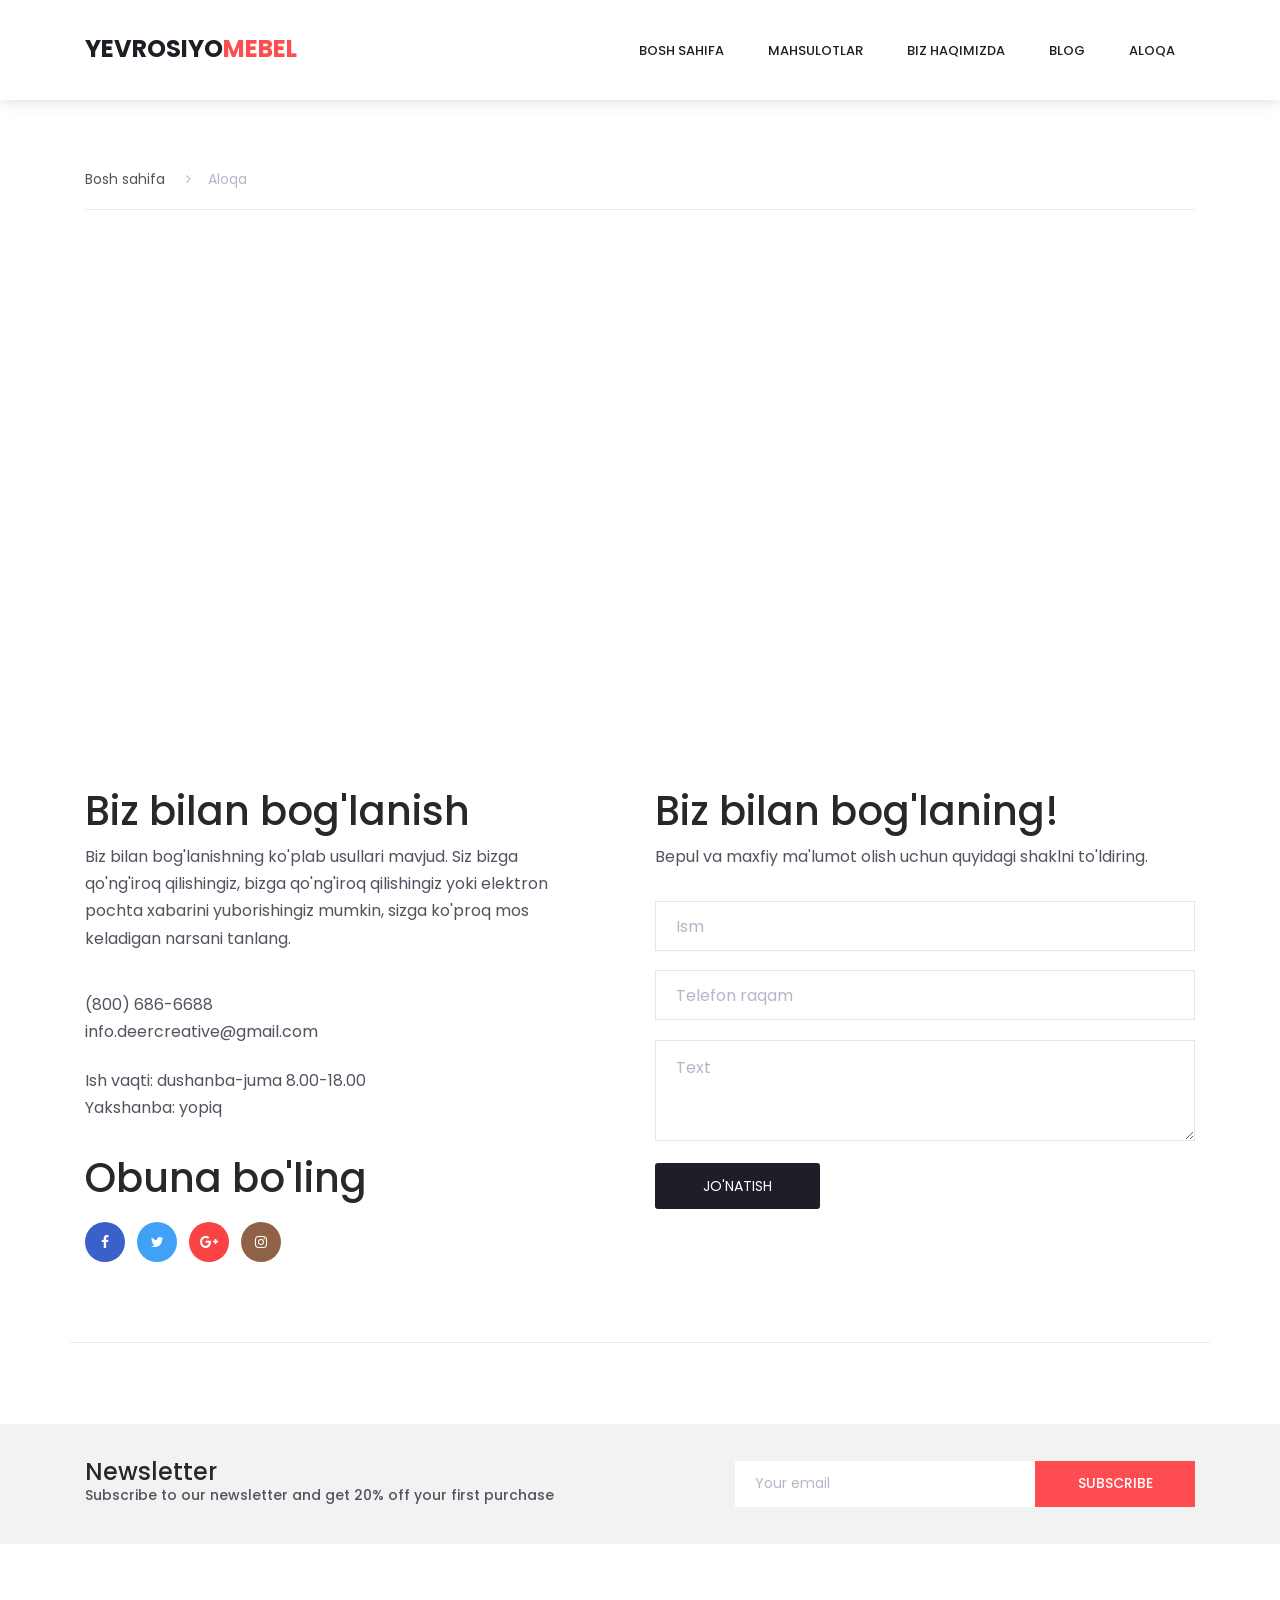
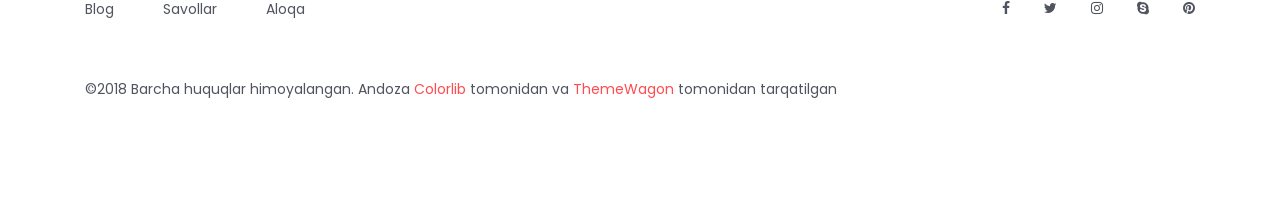
<file: contact.html>
<!DOCTYPE html>
<html lang="en">
<head>
<title>Contact Us</title>
<meta charset="utf-8">
<meta http-equiv="X-UA-Compatible" content="IE=edge">
<meta name="description" content="Colo Shop Template">
<meta name="viewport" content="width=device-width, initial-scale=1">
<link rel="stylesheet" type="text/css" href="styles/bootstrap4/bootstrap.min.css">
<link href="plugins/font-awesome-4.7.0/css/font-awesome.min.css" rel="stylesheet" type="text/css">
<link rel="stylesheet" type="text/css" href="plugins/OwlCarousel2-2.2.1/owl.carousel.css">
<link rel="stylesheet" type="text/css" href="plugins/OwlCarousel2-2.2.1/owl.theme.default.css">
<link rel="stylesheet" type="text/css" href="plugins/OwlCarousel2-2.2.1/animate.css">
<link rel="stylesheet" href="plugins/themify-icons/themify-icons.css">
<link rel="stylesheet" type="text/css" href="plugins/jquery-ui-1.12.1.custom/jquery-ui.css">
<link rel="stylesheet" type="text/css" href="styles/contact_styles.css">
<link rel="stylesheet" type="text/css" href="styles/contact_responsive.css">
</head>

<body>

<div class="super_container">

	<!-- Header -->

	<header class="header trans_300">

		<!-- Top Navigation -->
<!-- 
		<div class="top_nav">
			<div class="container">
				<div class="row">
					<div class="col-md-6">
						<div class="top_nav_left">free shipping on all u.s orders over $50</div>
					</div>
					<div class="col-md-6 text-right">
						<div class="top_nav_right">
							<ul class="top_nav_menu">

								Currency / Language / My Account

								<li class="currency">
									<a href="#">
										usd
										<i class="fa fa-angle-down"></i>
									</a>
									<ul class="currency_selection">
										<li><a href="#">cad</a></li>
										<li><a href="#">aud</a></li>
										<li><a href="#">eur</a></li>
										<li><a href="#">gbp</a></li>
									</ul>
								</li>
								<li class="language">
									<a href="#">
										English
										<i class="fa fa-angle-down"></i>
									</a>
									<ul class="language_selection">
										<li><a href="#">French</a></li>
										<li><a href="#">Italian</a></li>
										<li><a href="#">German</a></li>
										<li><a href="#">Spanish</a></li>
									</ul>
								</li>
								<li class="account">
									<a href="#">
										My Account
										<i class="fa fa-angle-down"></i>
									</a>
									<ul class="account_selection">
										<li><a href="#"><i class="fa fa-sign-in" aria-hidden="true"></i>Sign In</a></li>
										<li><a href="#"><i class="fa fa-user-plus" aria-hidden="true"></i>Register</a></li>
									</ul>
								</li>
							</ul>
						</div>
					</div>
				</div>
			</div>
		</div> -->

		<!-- Main Navigation -->

		<div class="main_nav_container">
			<div class="container">
				<div class="row">
					<div class="col-lg-12 text-right">
						<div class="logo_container">
							<a href="#">YevrOsiyo<span>Mebel</span></a>
						</div>
						<nav class="navbar">
							<ul class="navbar_menu">
								<li><a href="#">bosh sahifa</a></li>
								<li><a href="#">Mahsulotlar</a></li>
								<li><a href="#">Biz haqimizda</a></li>
								<li><a href="#">Blog</a></li>
								<li><a href="contact.html">Aloqa</a></li>
							</ul>
							<!-- <ul class="navbar_user">
								<li><a href="#"><i class="fa fa-search" aria-hidden="true"></i></a></li>
								<li><a href="#"><i class="fa fa-user" aria-hidden="true"></i></a></li>
								<li class="checkout">
									<a href="#">
										<i class="fa fa-shopping-cart" aria-hidden="true"></i>
										<span id="checkout_items" class="checkout_items">2</span>
									</a>
								</li>
							</ul> -->
							<div class="hamburger_container">
								<i class="fa fa-bars" aria-hidden="true"></i>
							</div>
						</nav>
					</div>
				</div>
			</div>
		</div>
		
		</header>
		<div class="fs_menu_overlay"></div>
	<div class="hamburger_menu">
		<div class="hamburger_close"><i class="fa fa-times" aria-hidden="true"></i></div>
		<div class="hamburger_menu_content text-right">
			<ul class="menu_top_nav">
				<li class="menu_item"><a href="#">home</a></li>
				<li class="menu_item"><a href="#">shop</a></li>
				<li class="menu_item"><a href="#">promotion</a></li>
				<li class="menu_item"><a href="#">pages</a></li>
				<li class="menu_item"><a href="#">blog</a></li>
				<li class="menu_item"><a href="#">contact</a></li>
			</ul>
		</div>
	</div>
	</div>

	<!-- Hamburger Menu -->

	<div class="hamburger_menu">
		<div class="hamburger_close"><i class="fa fa-times" aria-hidden="true"></i></div>
		<div class="hamburger_menu_content text-right">
			<ul class="menu_top_nav">
				<!-- <li class="menu_item has-children">
					<a href="#">
						usd
						<i class="fa fa-angle-down"></i>
					</a>
					<ul class="menu_selection">
						<li><a href="#">cad</a></li>
						<li><a href="#">aud</a></li>
						<li><a href="#">eur</a></li>
						<li><a href="#">gbp</a></li>
					</ul>
				</li>
				<li class="menu_item has-children">
					<a href="#">
						English
						<i class="fa fa-angle-down"></i>
					</a>
					<ul class="menu_selection">
						<li><a href="#">French</a></li>
						<li><a href="#">Italian</a></li>
						<li><a href="#">German</a></li>
						<li><a href="#">Spanish</a></li>
					</ul>
				</li>
				<li class="menu_item has-children">
					<a href="#">
						My Account
						<i class="fa fa-angle-down"></i>
					</a>
					<ul class="menu_selection">
						<li><a href="#"><i class="fa fa-sign-in" aria-hidden="true"></i>Sign In</a></li>
						<li><a href="#"><i class="fa fa-user-plus" aria-hidden="true"></i>Register</a></li>
					</ul>
				</li> -->
				<li class="menu_item"><a href="#">home</a></li>
				<li class="menu_item"><a href="#">shop</a></li>
				<li class="menu_item"><a href="#">promotion</a></li>
				<li class="menu_item"><a href="#">pages</a></li>
				<li class="menu_item"><a href="#">blog</a></li>
				<li class="menu_item"><a href="#">contact</a></li>
			</ul>
		</div>
	</div>

	<div class="container contact_container">
		<div class="row">
			<div class="col">

				<!-- Breadcrumbs -->

				<div class="breadcrumbs d-flex flex-row align-items-center">
					<ul>
						<li><a href="index.html">Bosh sahifa</a></li>
						<li class="active"><a href="#"><i class="fa fa-angle-right" aria-hidden="true"></i>Aloqa</a></li>
					</ul>
				</div>

			</div>
		</div>

		<!-- Map Container -->

		<div class="row">
			<iframe src="https://www.google.com/maps/embed?pb=!1m14!1m12!1m3!1d176.6864239214707!2d71.71570029413425!3d40.44128654383671!2m3!1f0!2f0!3f0!3m2!1i1024!2i768!4f13.1!5e1!3m2!1sru!2s!4v1700041539940!5m2!1sru!2s" width="600" height="450" style="border:0;" allowfullscreen="" loading="lazy" referrerpolicy="no-referrer-when-downgrade" class="col"></iframe>
		</div>

		<!-- Contact Us -->

		<div class="row mt-5">

			<div class="col-lg-6 contact_col">
				<div class="contact_contents">
					<h1>Biz bilan bog'lanish</h1>
					<p>Biz bilan bog'lanishning ko'plab usullari mavjud. Siz bizga qo'ng'iroq qilishingiz, bizga qo'ng'iroq qilishingiz yoki elektron pochta xabarini yuborishingiz mumkin, sizga ko'proq mos keladigan narsani tanlang.</p>
					<div>
						<p>(800) 686-6688</p>
						<p>info.deercreative@gmail.com</p>
					</div>
					<div>
						<p>Ish vaqti: dushanba-juma 8.00-18.00</p>
						<p>Yakshanba: yopiq</p>
					</div>
				</div>

				<!-- Follow Us -->

				<div class="follow_us_contents">
					<h1>Obuna bo'ling</h1>
					<ul class="social d-flex flex-row">
						<li><a href="#" style="background-color: #3a61c9"><i class="fa fa-facebook" aria-hidden="true"></i></a></li>
						<li><a href="#" style="background-color: #41a1f6"><i class="fa fa-twitter" aria-hidden="true"></i></a></li>
						<li><a href="#" style="background-color: #fb4343"><i class="fa fa-google-plus" aria-hidden="true"></i></a></li>
						<li><a href="#" style="background-color: #8f6247"><i class="fa fa-instagram" aria-hidden="true"></i></a></li>
					</ul>
				</div>

			</div>

			<div class="col-lg-6 get_in_touch_col">
				<div class="get_in_touch_contents">
					<h1 style="font-size: 40px;">Biz bilan bog'laning!</h1>
					<p>Bepul va maxfiy ma'lumot olish uchun quyidagi shaklni to'ldiring.</p>
					<form action="post">
						<div>
							<input id="input_name" class="form_input input_name input_ph" type="text" name="name" placeholder="Ism" required="required" data-error="Name is required.">
							<input id="input_email" class="form_input input_email input_ph" type="number" name="email" placeholder="Telefon raqam" required="required" data-error="Valid email is required.">
							<textarea id="input_message" class="input_ph input_message" name="message"  placeholder="Text" rows="3" required data-error="Please, write us a message."></textarea>
						</div>
						<div>
							<button id="review_submit" type="submit" class="red_button message_submit_btn trans_300" value="Submit">Jo'natish</button>
						</div>
					</form>
				</div>
			</div>

		</div>
	</div>

	<!-- Newsletter -->

	<div class="newsletter">
		<div class="container">
			<div class="row">
				<div class="col-lg-6">
					<div class="newsletter_text d-flex flex-column justify-content-center align-items-lg-start align-items-md-center text-center">
						<h4>Newsletter</h4>
						<p>Subscribe to our newsletter and get 20% off your first purchase</p>
					</div>
				</div>
				<div class="col-lg-6">
					<form action="post">
						<div class="newsletter_form d-flex flex-md-row flex-column flex-xs-column align-items-center justify-content-lg-end justify-content-center">
							<input id="newsletter_email" type="email" placeholder="Your email" required="required" data-error="Valid email is required.">
							<button id="newsletter_submit" type="submit" class="newsletter_submit_btn trans_300" value="Submit">subscribe</button>
						</div>
					</form>
				</div>
			</div>
		</div>
	</div>

	<!-- Footer -->

	<footer class="footer">
		<div class="container">
			<div class="row">
				<div class="col-lg-6">
					<div class="footer_nav_container d-flex flex-sm-row flex-column align-items-center justify-content-lg-start justify-content-center text-center">
						<ul class="footer_nav">
							<li><a href="#">Blog</a></li>
							<li><a href="#">Savollar</a></li>
							<li><a href="contact.html">Aloqa</a></li>
						</ul>
					</div>
				</div>
				<div class="col-lg-6">
					<div class="footer_social d-flex flex-row align-items-center justify-content-lg-end justify-content-center">
						<ul>
							<li><a href="#"><i class="fa fa-facebook" aria-hidden="true"></i></a></li>
							<li><a href="#"><i class="fa fa-twitter" aria-hidden="true"></i></a></li>
							<li><a href="#"><i class="fa fa-instagram" aria-hidden="true"></i></a></li>
							<li><a href="#"><i class="fa fa-skype" aria-hidden="true"></i></a></li>
							<li><a href="#"><i class="fa fa-pinterest" aria-hidden="true"></i></a></li>
						</ul>
					</div>
				</div>
			</div>
			<div class="row">
				<div class="col-lg-12">
					<div class="footer_nav_container">
						<div class="cr">©2018 Barcha huquqlar himoyalangan. Andoza <a href="#">Colorlib</a> tomonidan va <a href="https://themewagon.com">ThemeWagon</a> tomonidan tarqatilgan </div>
					</div>
				</div>
			</div>
		</div>
	</footer>

</div>

<script src="js/jquery-3.2.1.min.js"></script>
<script src="styles/bootstrap4/popper.js"></script>
<script src="styles/bootstrap4/bootstrap.min.js"></script>
<script src="plugins/Isotope/isotope.pkgd.min.js"></script>
<script src="plugins/OwlCarousel2-2.2.1/owl.carousel.js"></script>
<script src="plugins/easing/easing.js"></script>
<script src="https://maps.app.goo.gl/tQCEh8Mckt9unSWM6"></script>
<!-- <script src="https://maps.googleapis.com/maps/api/js?v=3.exp&key=AIzaSyCIwF204lFZg1y4kPSIhKaHEXMLYxxuMhA"></script> -->
<script src="plugins/jquery-ui-1.12.1.custom/jquery-ui.js"></script>
<script src="js/contact_custom.js"></script>
</body>

</html>
</file>
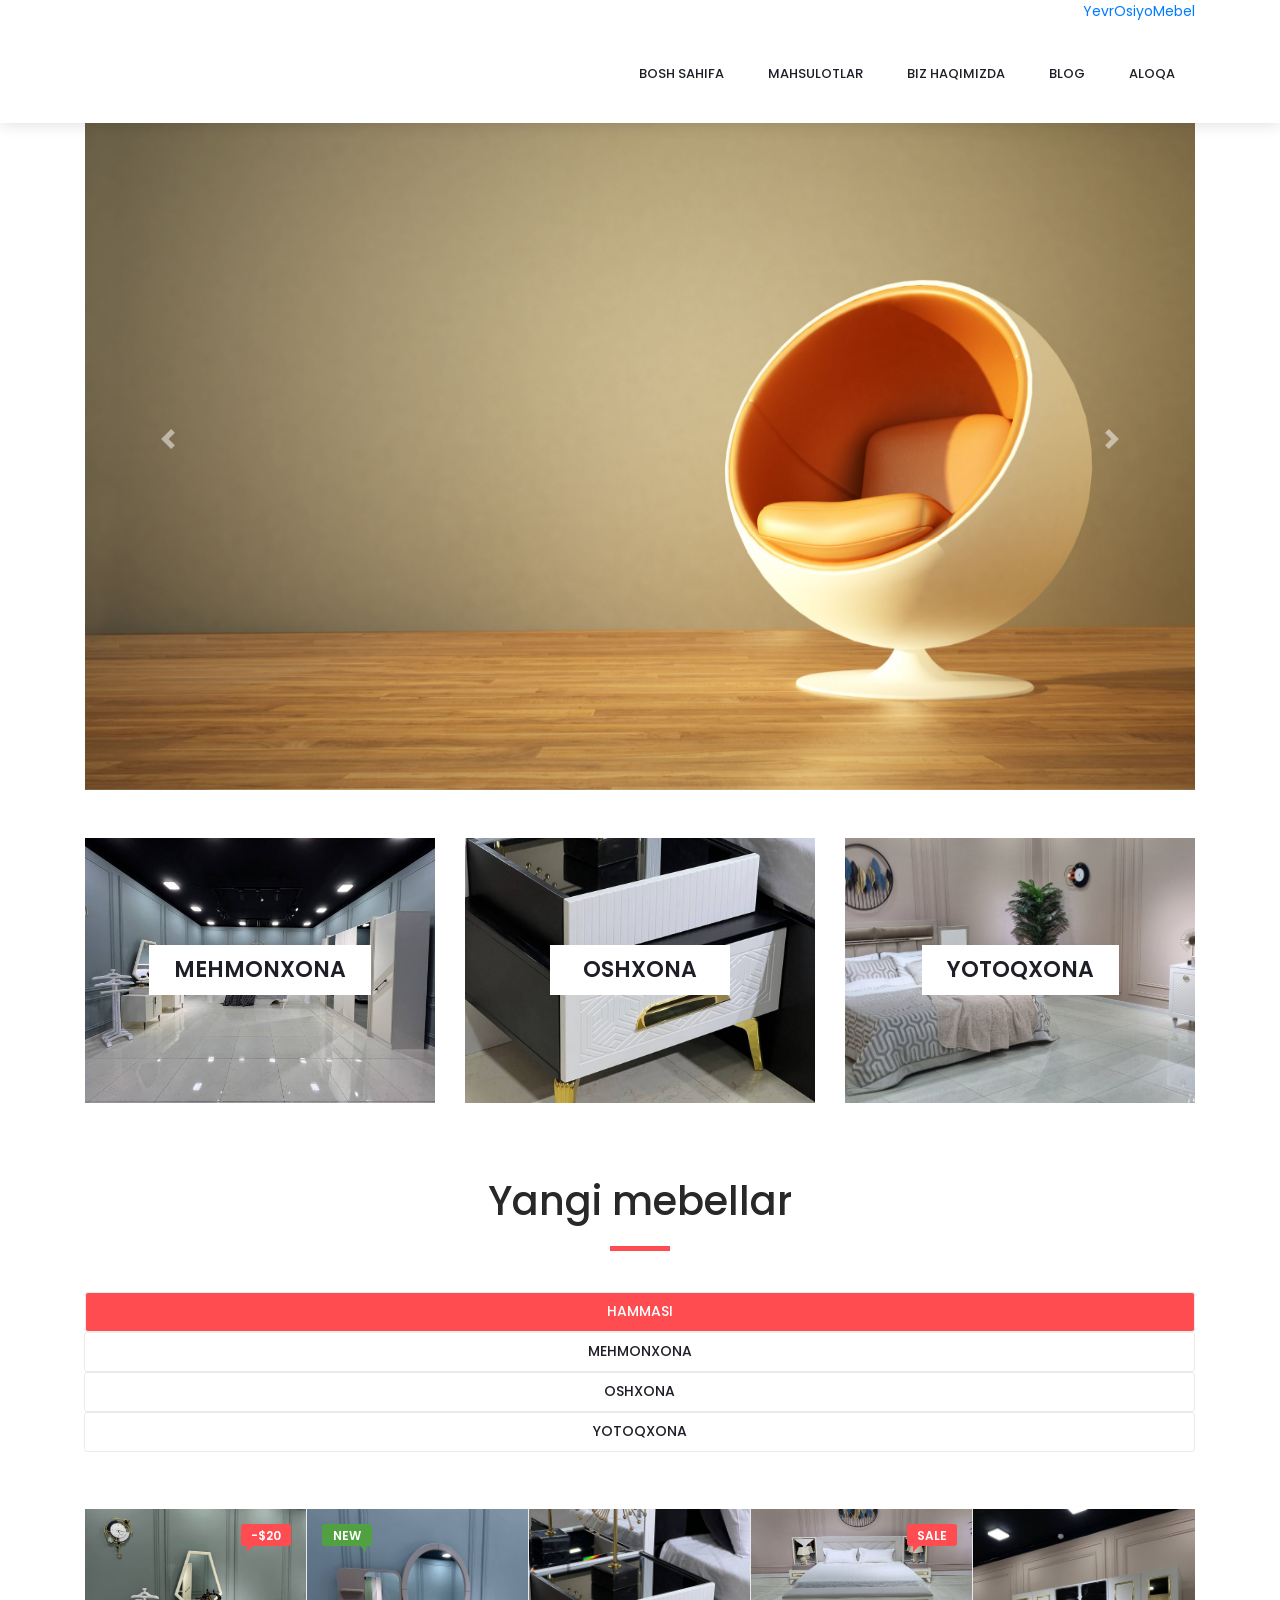
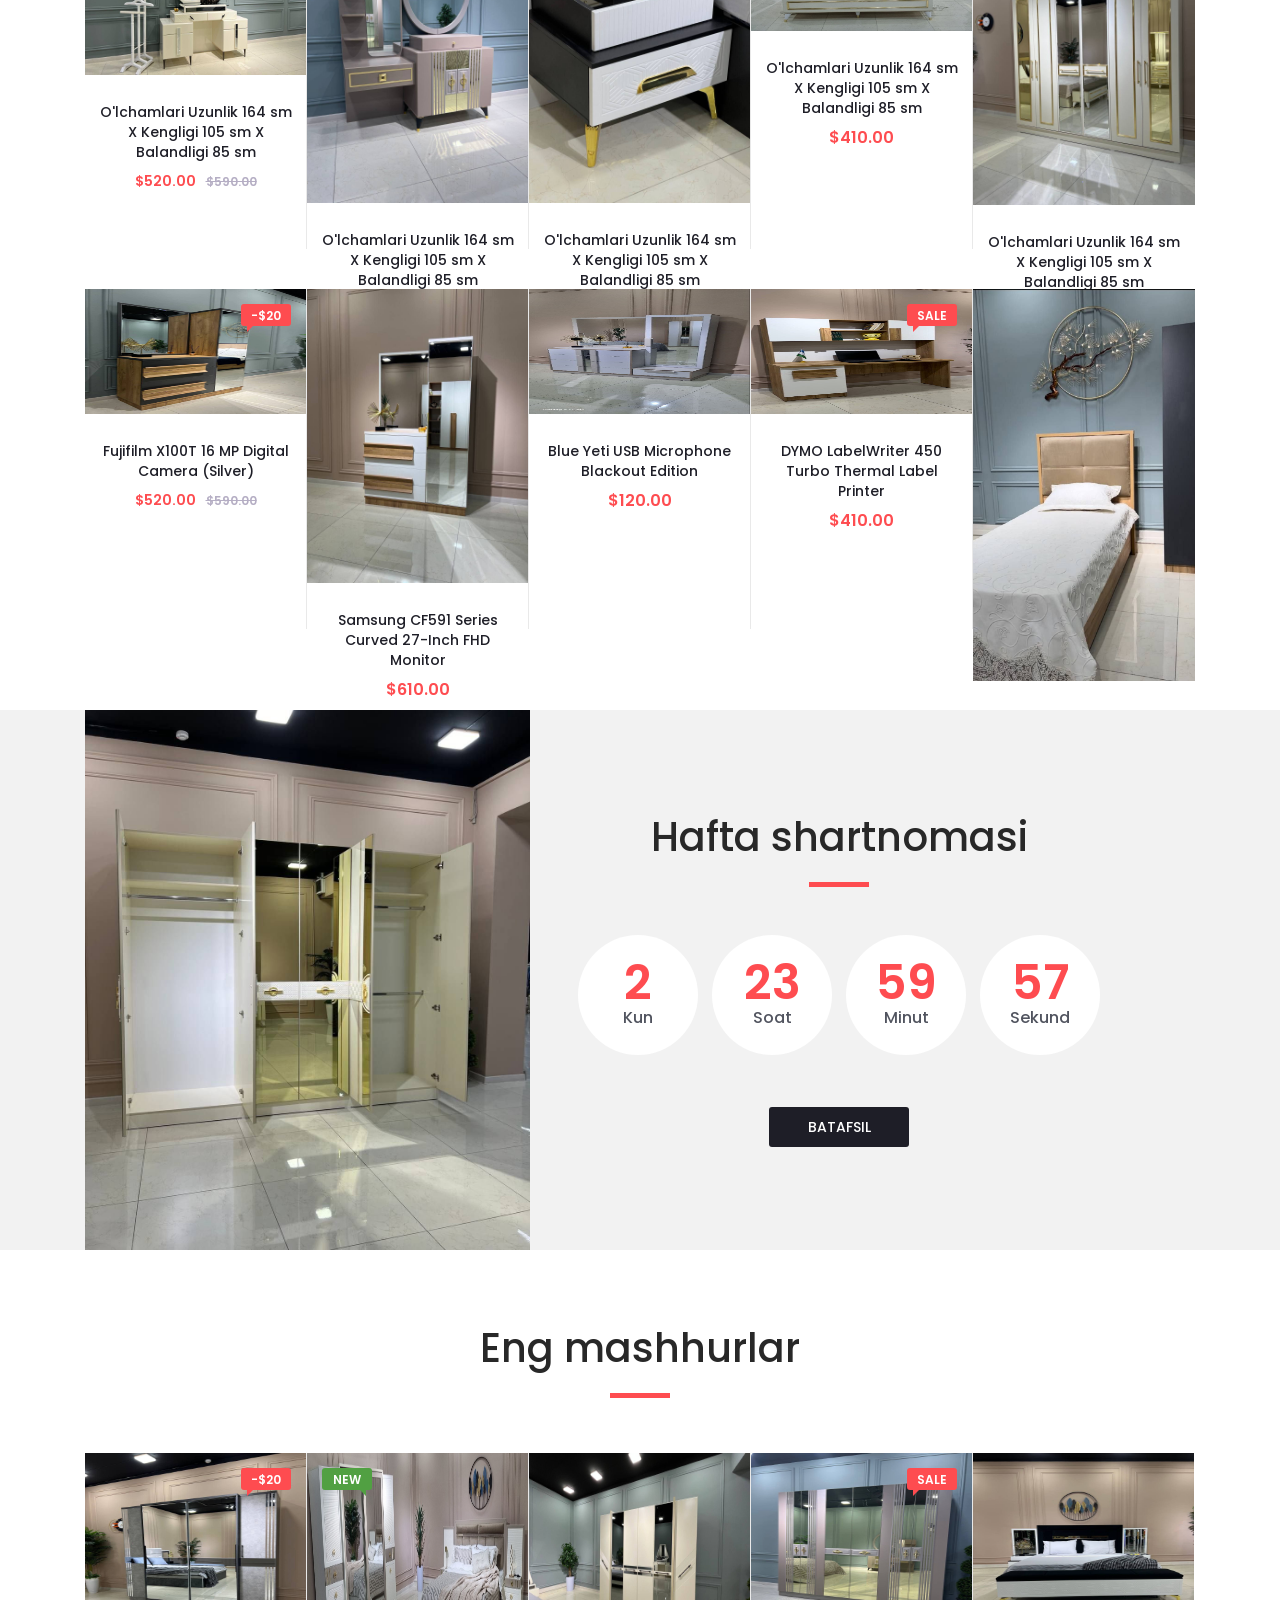
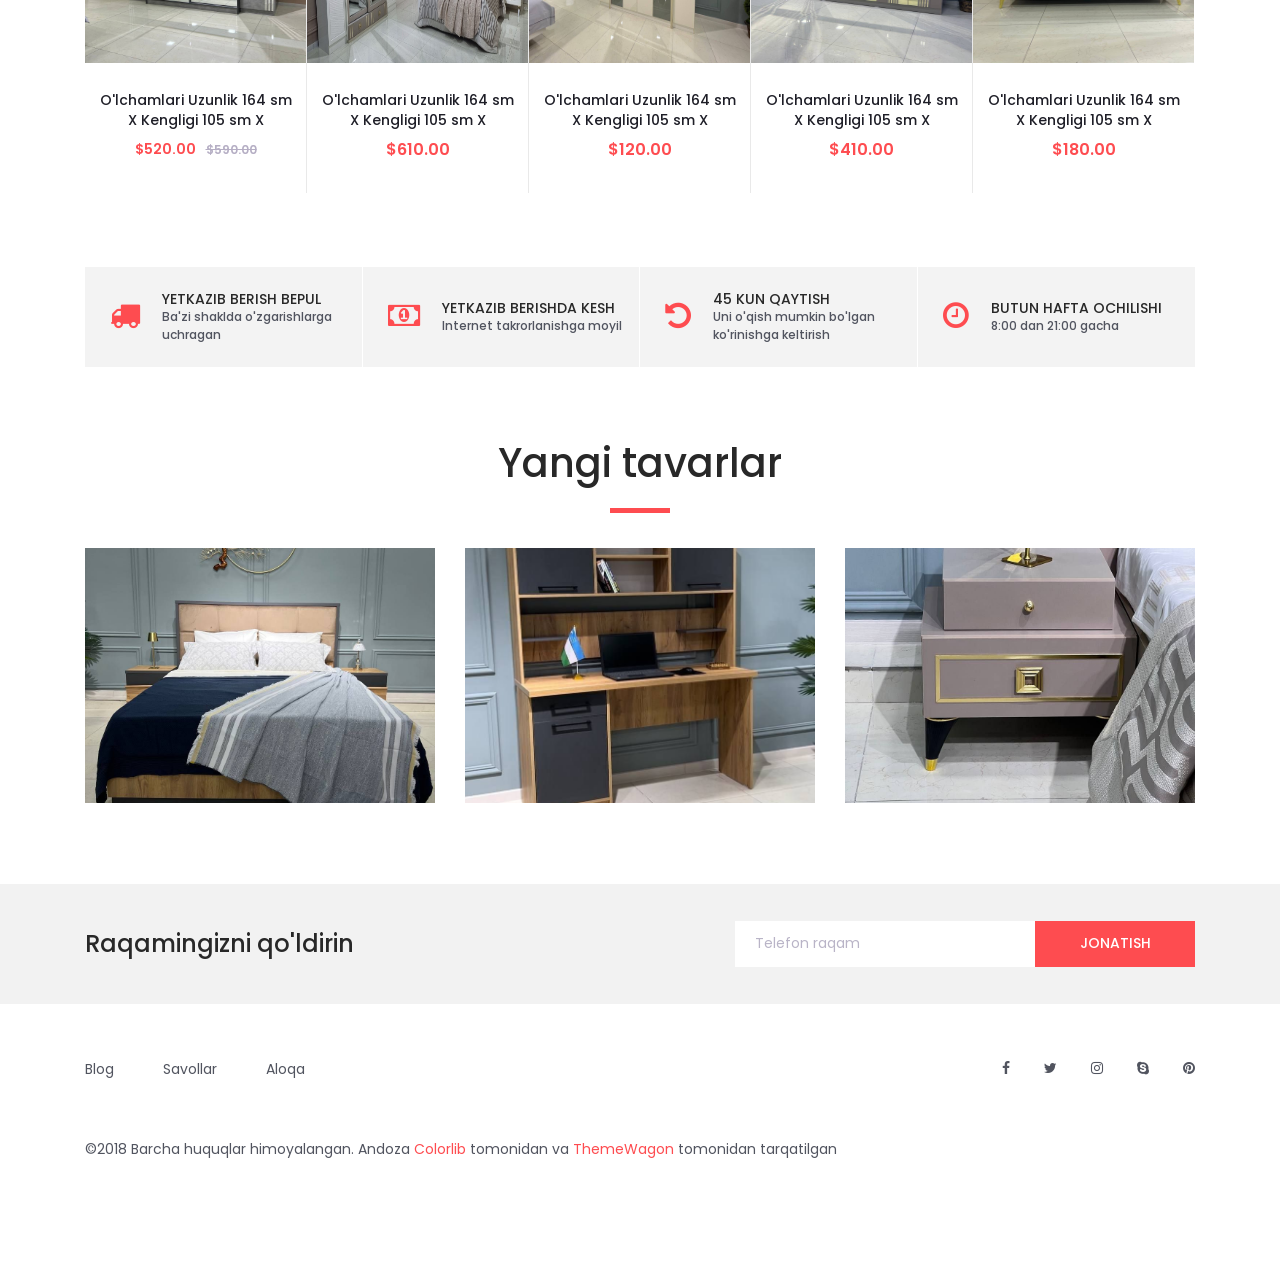
<file: index2.html>
<!DOCTYPE html>
<html lang="en">
<head>
<title>Colo Shop</title>
<meta charset="utf-8">
<meta http-equiv="X-UA-Compatible" content="IE=edge">
<meta name="description" content="Colo Shop Template">
<meta name="viewport" content="width=device-width, initial-scale=1">
<link rel="stylesheet" type="text/css" href="styles/bootstrap4/bootstrap.min.css">
<link href="plugins/font-awesome-4.7.0/css/font-awesome.min.css" rel="stylesheet" type="text/css">
<link rel="stylesheet" type="text/css" href="plugins/OwlCarousel2-2.2.1/owl.carousel.css">
<link rel="stylesheet" type="text/css" href="plugins/OwlCarousel2-2.2.1/owl.theme.default.css">
<link rel="stylesheet" type="text/css" href="plugins/OwlCarousel2-2.2.1/animate.css">
<link rel="stylesheet" type="text/css" href="styles/main_styles.css">
<link rel="stylesheet" type="text/css" href="styles/responsive.css">
</head>

<body>

<div class="super_container">

	<!-- Header -->

	<header class="header trans_300">

		<!-- Top Navigation -->

		<!-- <div class="top_nav">
			<div class="container">
				<div class="row">
					<div class="col-md-6">
						<div class="top_nav_left">free shipping on all u.s orders over $50</div>
					</div>
					<div class="col-md-6 text-right">
						<div class="top_nav_right">
							<ul class="top_nav_menu">

											 Currency / Language / My Account 

								<li class="currency">
									<a href="#">
										usd
										<i class="fa fa-angle-down"></i>
									</a>
									<ul class="currency_selection">
										<li><a href="#">cad</a></li>
										<li><a href="#">aud</a></li>
										<li><a href="#">eur</a></li>
										<li><a href="#">gbp</a></li>
									</ul>
								</li>
								<li class="language">
									<a href="#">
										English
										<i class="fa fa-angle-down"></i>
									</a>
									<ul class="language_selection">
										<li><a href="#">French</a></li>
										<li><a href="#">Italian</a></li>
										<li><a href="#">German</a></li>
										<li><a href="#">Spanish</a></li>
									</ul>
								</li>
								<li class="account">
									<a href="#">
										My Account
										<i class="fa fa-angle-down"></i>
									</a>
									<ul class="account_selection">
										<li><a href="#"><i class="fa fa-sign-in" aria-hidden="true"></i>Sign In</a></li>
										<li><a href="#"><i class="fa fa-user-plus" aria-hidden="true"></i>Register</a></li>
									</ul>
								</li>
							</ul>
						</div>
					</div>
				</div>
			</div>
		</div> -->

		<!-- Main Navigation -->

		<div class="main_nav_container">
			<div class="container">
				<div class="row">
					<div class="col-lg-12 text-right">
						<div class="logo_container">
							<a href="#">YevrOsiyo<span>Mebel</span></a>
						</div>
						<nav class="navbar">
							<ul class="navbar_menu">
								<li><a href="#">bosh sahifa</a></li>
								<li><a href="#">Mahsulotlar</a></li>
								<li><a href="#">Biz haqimizda</a></li>
								<li><a href="#">Blog</a></li>
								<li><a href="contact.html">Aloqa</a></li>
							</ul>
							<!-- <ul class="navbar_user">
								<li><a href="#"><i class="fa fa-search" aria-hidden="true"></i></a></li>
								<li><a href="#"><i class="fa fa-user" aria-hidden="true"></i></a></li>
								<li class="checkout">
									<a href="#">
										<i class="fa fa-shopping-cart" aria-hidden="true"></i>
										<span id="checkout_items" class="checkout_items">2</span>
									</a>
								</li>
							</ul> -->
							<div class="hamburger_container">
								<i class="fa fa-bars" aria-hidden="true"></i>
							</div>
						</nav>
					</div>
				</div>
			</div>
		</div>
		
		</header>
		<div class="fs_menu_overlay"></div>
	<div class="hamburger_menu">
		<div class="hamburger_close"><i class="fa fa-times" aria-hidden="true"></i></div>
		<div class="hamburger_menu_content text-right">
			<ul class="menu_top_nav">
				<li class="menu_item"><a href="#">home</a></li>
				<li class="menu_item"><a href="#">shop</a></li>
				<li class="menu_item"><a href="#">promotion</a></li>
				<li class="menu_item"><a href="#">pages</a></li>
				<li class="menu_item"><a href="#">blog</a></li>
				<li class="menu_item"><a href="#">contact</a></li>
			</ul>
		</div>
	</div>
	</div>

	<!-- Slider -->


	<!-- <div class="slider_main" style="width: 100%; height: auto; background-color: #f2f2f2; margin-top: 50px;">
		<div class="container fill_height" style="display: flex; align-items: center; padding-top: 100px;">
			<div class="slider_text" style="width: 800px; height: 600px; background-image: url('images/42.jpg');">
				<h6 style="font-weight: 500; text-transform: uppercase; margin-bottom: 29px;">BAHOR / YOZ KOLEKSIYASI 2023</h6>
				<h1 style="font-weight: 400; line-height: 80px; font-size: 72px;">30% gacha chegirmaga ega bo'ling</h1>
				<div class="red_button shop_now_button"><a href="#">Batafsil</a></div>
			</div>
			<div class="slider_img" style="background-image: url('images/42.jpg'); width: 700px; height: 500px; position: absolute; z-index: 8;">
				<img src="images/42.jpg" alt="rasm" width="700" height="500">
			</div>
		</div>
	</div> -->


	<!-- <div class="main_slider" style="background-image: url('img_osiyo/31.jpg');">
		<div class="container fill_height">
			<div class="row align-items-center fill_height">
				<div class="col-8">
					<div class="main_slider_content" style="width: 630px;">
						<h6 style="color: #fff;">BAHOR / YOZ KOLEKSIYASI 2023</h6>
						<h1 style="color: #fff;">30% gacha chegirmaga ega bo'ling</h1>
						<div class="red_button shop_now_button"><a href="#">Batafsil</a></div>
					</div>
				</div>
			</div>
		</div>
	</div> -->
	<div class="container fill_height mt-5 my-5">
		<div class="row align-items-center fill_height">
			<div class="col col-sm-12 mt-5 fill_height">
				<div id="carouselExampleControls" class="carousel slide" data-bs-ride="carousel">
					<div class="carousel-inner">
					  <div class="carousel-item active">
						<img src="img/banner.webp" class="d-block w-100" alt="...">
					  </div>
					  <div class="carousel-item">
						<img src="img/oshxona2.webp" class="d-block w-100" alt="...">
					  </div>
					  <div class="carousel-item">
						<img src="img/oshxona1.webp" class="d-block w-100" alt="...">
					  </div>
					</div>
					<button class="carousel-control-prev border-0 pe-auto bg-transparent text-dark" type="button" data-bs-target="#carouselExampleControls" data-bs-slide="prev">
						<a href="#" class="pe-auto">
							<span class="carousel-control-prev-icon" aria-hidden="true"></span>
						</a>
					</button>
					<button class="carousel-control-next border-0 pe-auto bg-transparent text-dark" type="button" data-bs-target="#carouselExampleControls" data-bs-slide="next">
						<a href="#" class="pe-auto">
							<span class="carousel-control-next-icon" aria-hidden="true"></span>
						</a>
					</button>
				  </div>
			</div>
		</div>
	</div>

	<!-- Banner -->

	<div class="banner">
		<div class="container">
			<div class="row">
				<div class="col-md-4">
					<div class="banner_item align-items-center" style="background-image:url(img_osiyo/39.jpg)">
						<div class="banner_category">
							<!-- <a href="categories.html">Mehmonxona</a> -->
							<a href="#">Mehmonxona</a>
						</div>
					</div>
				</div>
				<div class="col-md-4">
					<div class="banner_item align-items-center" style="background-image:url(img_osiyo/14.jpg)">
						<div class="banner_category">
							<a href="#">Oshxona</a>
							<!-- <a href="categories.html">Oshxona</a> -->
						</div>
					</div>
				</div>
				<div class="col-md-4">
					<div class="banner_item align-items-center" style="background-image:url(img_osiyo/11.jpg)">
						<div class="banner_category">
							<a href="#">Yotoqxona</a>
							<!-- <a href="categories.html">Yotoqxona</a> -->
						</div>
					</div>
				</div>
			</div>
		</div>
	</div>

	<!-- New Arrivals -->

	<div class="new_arrivals">
		<div class="container">
			<div class="row">
				<div class="col text-center">
					<div class="section_title new_arrivals_title">
						<h2>Yangi mebellar</h2>
					</div>
				</div>
			</div>
			<div class="row align-items-center">
				<div class="col text-center">
					<div class="new_arrivals_sorting">
						<ul class="arrivals_grid_sorting clearfix button-group filters-button-group">
							<li class="grid_sorting_button button d-flex flex-column justify-content-center align-items-center active is-checked" data-filter="*">hammasi</li>
							<li class="grid_sorting_button button d-flex flex-column justify-content-center align-items-center" data-filter=".women">Mehmonxona</li>
							<li class="grid_sorting_button button d-flex flex-column justify-content-center align-items-center" data-filter=".accessories">Oshxona</li>
							<li class="grid_sorting_button button d-flex flex-column justify-content-center align-items-center" data-filter=".men">Yotoqxona</li>
						</ul>
					</div>
				</div>
			</div>
			<div class="row">
				<div class="col">
					<div class="product-grid" data-isotope='{ "itemSelector": ".product-item", "layoutMode": "fitRows" }'>

						<!-- Product 1 -->

						<div class="product-item men">
							<div class="product discount product_filter">
								<div class="product_image">
									<img src="img_osiyo/12.jpg" alt="">
								</div>
								<div class="favorite favorite_left"></div>
								<div class="product_bubble product_bubble_right product_bubble_red d-flex flex-column align-items-center"><span>-$20</span></div>
								<div class="product_info">
									<h6 class="product_name"><a href="single2.html">O'lchamlari Uzunlik 164 sm X Kengligi 105 sm X <br> Balandligi 85 sm</a></h6>
									<div class="product_price">$520.00<span>$590.00</span></div>
								</div>
							</div>
							<div class="red_button add_to_cart_button"><a href="#">savatga qo'shish</a></div>
						</div>

						<!-- Product 2 -->

						<div class="product-item women">
							<div class="product product_filter">
								<div class="product_image">
									<img src="img_osiyo/13.jpg" alt="">
								</div>
								<div class="favorite"></div>
								<div class="product_bubble product_bubble_left product_bubble_green d-flex flex-column align-items-center"><span>new</span></div>
								<div class="product_info">
									<h6 class="product_name"><a href="single2.html">O'lchamlari Uzunlik 164 sm X Kengligi 105 sm X <br> Balandligi 85 sm</a></h6>
									<div class="product_price">$610.00</div>
								</div>
							</div>
							<div class="red_button add_to_cart_button"><a href="#">savatga qo'shish</a></div>
						</div>

						<!-- Product 3 -->

						<div class="product-item women">
							<div class="product product_filter">
								<div class="product_image">
									<img src="img_osiyo/14.jpg" alt="">
								</div>
								<div class="favorite"></div>
								<div class="product_info">
									<h6 class="product_name"><a href="single2.html">O'lchamlari Uzunlik 164 sm X Kengligi 105 sm X <br> Balandligi 85 sm</a></h6>
									<div class="product_price">$120.00</div>
								</div>
							</div>
							<div class="red_button add_to_cart_button"><a href="#">savatga qo'shish</a></div>
						</div>

						<!-- Product 4 -->

						<div class="product-item accessories">
							<div class="product product_filter">
								<div class="product_image">
									<img src="img_osiyo/15.jpg" alt="" height="122">
								</div>
								<div class="product_bubble product_bubble_right product_bubble_red d-flex flex-column align-items-center"><span>sale</span></div>
								<div class="favorite favorite_left"></div>
								<div class="product_info">
									<h6 class="product_name"><a href="single2.html">O'lchamlari Uzunlik 164 sm X Kengligi 105 sm X <br> Balandligi 85 sm</a></h6>
									<div class="product_price">$410.00</div>
								</div>
							</div>
							<div class="red_button add_to_cart_button"><a href="#">savatga qo'shish</a></div>
						</div>

						<!-- Product 5 -->

						<div class="product-item women men">
							<div class="product product_filter">
								<div class="product_image">
									<img src="img_osiyo/16.jpg" alt="">
								</div>
								<div class="favorite"></div>
								<div class="product_info">									
									<h6 class="product_name"><a href="single2.html">O'lchamlari Uzunlik 164 sm X Kengligi 105 sm X <br> Balandligi 85 sm</a></h6>
									<div class="product_price">$180.00</div>
								</div>
							</div>
							<div class="red_button add_to_cart_button"><a href="#">savatga qo'shish</a></div>
						</div>

						<!-- Product 6 -->

						<div class="product-item accessories">
							<div class="product discount product_filter">
								<div class="product_image">
									<img src="img_osiyo/17.jpg" alt="" height="125">
								</div>
								<div class="favorite favorite_left"></div>
								<div class="product_bubble product_bubble_right product_bubble_red d-flex flex-column align-items-center"><span>-$20</span></div>
								<div class="product_info">
									<h6 class="product_name"><a href="#single2.html">Fujifilm X100T 16 MP Digital Camera (Silver)</a></h6>
									<div class="product_price">$520.00<span>$590.00</span></div>
								</div>
							</div>
							<div class="red_button add_to_cart_button"><a href="#">savatga qo'shish</a></div>
						</div>

						<!-- Product 7 -->

						<div class="product-item women">
							<div class="product product_filter">
								<div class="product_image">
									<img src="img_osiyo/18.jpg" alt="">
								</div>
								<div class="favorite"></div>
								<div class="product_info">
									<h6 class="product_name"><a href="single2.html">Samsung CF591 Series Curved 27-Inch FHD Monitor</a></h6>
									<div class="product_price">$610.00</div>
								</div>
							</div>
							<div class="red_button add_to_cart_button"><a href="#">savatga qo'shish</a></div>
						</div>

						<!-- Product 8 -->

						<div class="product-item accessories">
							<div class="product product_filter">
								<div class="product_image">
									<img src="img_osiyo/19.jpg" alt="" height="125">
								</div>
								<div class="favorite"></div>
								<div class="product_info">
									<h6 class="product_name"><a href="single2.html">Blue Yeti USB Microphone Blackout Edition</a></h6>
									<div class="product_price">$120.00</div>
								</div>
							</div>
							<div class="red_button add_to_cart_button"><a href="#">savatga qo'shish</a></div>
						</div>

						<!-- Product 9 -->

						<div class="product-item men">
							<div class="product product_filter">
								<div class="product_image">
									<img src="img_osiyo/20.jpg" alt="" height="125">
								</div>
								<div class="product_bubble product_bubble_right product_bubble_red d-flex flex-column align-items-center"><span>sale</span></div>
								<div class="favorite favorite_left"></div>
								<div class="product_info">
									<h6 class="product_name"><a href="single2.html">DYMO LabelWriter 450 Turbo Thermal Label Printer</a></h6>
									<div class="product_price">$410.00</div>
								</div>
							</div>
							<div class="red_button add_to_cart_button"><a href="#">savatga qo'shish</a></div>
						</div>

						<!-- Product 10 -->

						<div class="product-item men">
							<div class="product product_filter">
								<div class="product_image">
									<img src="img_osiyo/22.jpg" alt="">
								</div>
								<div class="favorite"></div>
								<div class="product_info">
									<h6 class="product_name"><a href="single2.html">Pryma Headphones, Rose Gold & Grey</a></h6>
									<div class="product_price">$180.00</div>
								</div>
							</div>
							<div class="red_button add_to_cart_button"><a href="#">savatga qo'shish</a></div>
						</div>
					</div>
				</div>
			</div>
		</div>
	</div>

	<!-- Deal of the week -->

	<div class="deal_ofthe_week">
		<div class="container">
			<div class="row align-items-center">
				<div class="col-lg-5"  >
					<div class="deal_ofthe_week_img d-flex justify-content-center">
						<img src="img_osiyo/23.jpg" alt="" width="800">
					</div>
				</div>
				<div class="col-lg-6 text-right deal_ofthe_week_col">
					<div class="deal_ofthe_week_content d-flex flex-column align-items-center float-right">
						<div class="section_title">
							<h2>Hafta shartnomasi</h2>
						</div>
						<ul class="timer">
							<li class="d-inline-flex flex-column justify-content-center align-items-center">
								<div id="day" class="timer_num">03</div>
								<div class="timer_unit">Kun</div>
							</li>
							<li class="d-inline-flex flex-column justify-content-center align-items-center">
								<div id="hour" class="timer_num">15</div>
								<div class="timer_unit">Soat</div>
							</li>
							<li class="d-inline-flex flex-column justify-content-center align-items-center">
								<div id="minute" class="timer_num">45</div>
								<div class="timer_unit">Minut</div>
							</li>
							<li class="d-inline-flex flex-column justify-content-center align-items-center">
								<div id="second" class="timer_num">23</div>
								<div class="timer_unit">Sekund</div>
							</li>
						</ul>
						<div class="red_button deal_ofthe_week_button"><a href="#">Batafsil</a></div>
					</div>
				</div>
			</div>
		</div>
	</div>

	<!-- Best Sellers -->

	<div class="best_sellers">
		<div class="container">
			<div class="row">
				<div class="col text-center">
					<div class="section_title new_arrivals_title">
						<h2>Eng mashhurlar</h2>
					</div>
				</div>
			</div>
			<div class="row">
				<div class="col">
					<div class="product_slider_container">
						<div class="owl-carousel owl-theme product_slider">

							<!-- Slide 1 -->

							<div class="owl-item product_slider_item">
								<div class="product-item">
									<div class="product discount">
										<div class="product_image">
											<img src="img_osiyo/24.jpg" alt="" height="210">
										</div>
										<div class="favorite favorite_left"></div>
										<div class="product_bubble product_bubble_right product_bubble_red d-flex flex-column align-items-center"><span>-$20</span></div>
										<div class="product_info">
											<h6 class="product_name"><a href="single2.html">O'lchamlari Uzunlik 164 sm X Kengligi 105 sm X </a></h6>
											<div class="product_price">$520.00<span>$590.00</span></div>
										</div>
									</div>
								</div>
							</div>

							<!-- Slide 2 -->

							<div class="owl-item product_slider_item">
								<div class="product-item women">
									<div class="product">
										<div class="product_image">
											<img src="img_osiyo/25.jpg" height="210" alt="">
										</div>
										<div class="favorite"></div>
										<div class="product_bubble product_bubble_left product_bubble_green d-flex flex-column align-items-center"><span>new</span></div>
										<div class="product_info">
											<h6 class="product_name"><a href="single2.html">O'lchamlari Uzunlik 164 sm X Kengligi 105 sm X </a></h6>
											<div class="product_price">$610.00</div>
										</div>
									</div>
								</div>
							</div>

							<!-- Slide 3 -->

							<div class="owl-item product_slider_item">
								<div class="product-item women">
									<div class="product">
										<div class="product_image">
											<img src="img_osiyo/26.jpg" alt="" height="210">
										</div>
										<div class="favorite"></div>
										<div class="product_info">
											<h6 class="product_name"><a href="single2.html">O'lchamlari Uzunlik 164 sm X Kengligi 105 sm X </a></h6>
											<div class="product_price">$120.00</div>
										</div>
									</div>
								</div>
							</div>

							<!-- Slide 4 -->

							<div class="owl-item product_slider_item">
								<div class="product-item accessories">
									<div class="product">
										<div class="product_image">
											<img src="img_osiyo/27.jpg" alt="" height="210">
										</div>
										<div class="product_bubble product_bubble_right product_bubble_red d-flex flex-column align-items-center"><span>sale</span></div>
										<div class="favorite favorite_left"></div>
										<div class="product_info">
											<h6 class="product_name"><a href="single2.html">O'lchamlari Uzunlik 164 sm X Kengligi 105 sm X </a></h6>
											<div class="product_price">$410.00</div>
										</div>
									</div>
								</div>
							</div>

							<!-- Slide 5 -->

							<div class="owl-item product_slider_item">
								<div class="product-item women men">
									<div class="product">
										<div class="product_image">
											<img src="img_osiyo/28.jpg" alt="" height="210">
										</div>
										<div class="favorite"></div>
										<div class="product_info">
											<h6 class="product_name"><a href="single2.html">O'lchamlari Uzunlik 164 sm X Kengligi 105 sm X </a></h6>
											<div class="product_price">$180.00</div>
										</div>
									</div>
								</div>
							</div>

							<!-- Slide 6 -->

							<div class="owl-item product_slider_item">
								<div class="product-item accessories">
									<div class="product discount">
										<div class="product_image">
											<img src="img_osiyo/29.jpg" alt="" height="210">
										</div>
										<div class="favorite favorite_left"></div>
										<div class="product_bubble product_bubble_right product_bubble_red d-flex flex-column align-items-center"><span>-$20</span></div>
										<div class="product_info">
											<h6 class="product_name"><a href="single2.html">O'lchamlari Uzunlik 164 sm X Kengligi 105 sm X </a></h6>
											<div class="product_price">$520.00<span>$590.00</span></div>
										</div>
									</div>
								</div>
							</div>

							<!-- Slide 7 -->

							<div class="owl-item product_slider_item">
								<div class="product-item women">
									<div class="product">
										<div class="product_image">
											<img src="img_osiyo/30.jpg" alt="" height="210">
										</div>
										<div class="favorite"></div>
										<div class="product_info">
											<h6 class="product_name"><a href="single2.html">O'lchamlari Uzunlik 164 sm X Kengligi 105 sm X </a></h6>
											<div class="product_price">$610.00</div>
										</div>
									</div>
								</div>
							</div>

							<!-- Slide 8 -->

							<div class="owl-item product_slider_item">
								<div class="product-item accessories">
									<div class="product">
										<div class="product_image">
											<img src="img_osiyo/31.jpg" alt="" height="210">
										</div>
										<div class="favorite"></div>
										<div class="product_info">
											<h6 class="product_name"><a href="single2.html">O'lchamlari Uzunlik 164 sm X Kengligi 105 sm X </a></h6>
											<div class="product_price">$120.00</div>
										</div>
									</div>
								</div>
							</div>

							<!-- Slide 9 -->

							<div class="owl-item product_slider_item">
								<div class="product-item men">
									<div class="product">
										<div class="product_image">
											<img src="img_osiyo/32.jpg" alt="" height="210">
										</div>
										<div class="product_bubble product_bubble_right product_bubble_red d-flex flex-column align-items-center"><span>sale</span></div>
										<div class="favorite favorite_left"></div>
										<div class="product_info">
											<h6 class="product_name"><a href="single2.html">O'lchamlari Uzunlik 164 sm X Kengligi 105 sm X </a></h6>
											<div class="product_price">$410.00</div>
										</div>
									</div>
								</div>
							</div>

							<!-- Slide 10 -->

							<div class="owl-item product_slider_item">
								<div class="product-item men">
									<div class="product">
										<div class="product_image">
											<img src="img_osiyo/33.jpg" alt="" height="210">
										</div>
										<div class="favorite"></div>
										<div class="product_info">
											<h6 class="product_name"><a href="single2.html">O'lchamlari Uzunlik 164 sm X Kengligi 105 sm X </a></h6>
											<div class="product_price">$180.00</div>
										</div>
									</div>
								</div>
							</div>
						</div>

						<!-- Slider Navigation -->

						<div class="product_slider_nav_left product_slider_nav d-flex align-items-center justify-content-center flex-column">
							<i class="fa fa-chevron-left" aria-hidden="true"></i>
						</div>
						<div class="product_slider_nav_right product_slider_nav d-flex align-items-center justify-content-center flex-column">
							<i class="fa fa-chevron-right" aria-hidden="true"></i>
						</div>
					</div>
				</div>
			</div>
		</div>
	</div>

	<!-- Benefit -->

	<div class="benefit">
		<div class="container">
			<div class="row benefit_row">
				<div class="col-lg-3 benefit_col">
					<div class="benefit_item d-flex flex-row align-items-center">
						<div class="benefit_icon"><i class="fa fa-truck" aria-hidden="true"></i></div>
						<div class="benefit_content">
							<h6>YETKAZIB BERISH BEPUL</h6>
							<p>Ba'zi shaklda o'zgarishlarga uchragan</p>
						</div>
					</div>
				</div>
				<div class="col-lg-3 benefit_col">
					<div class="benefit_item d-flex flex-row align-items-center">
						<div class="benefit_icon"><i class="fa fa-money" aria-hidden="true"></i></div>
						<div class="benefit_content">
							<h6>YETKAZIB BERISHDA KESH</h6>
							<p>Internet takrorlanishga moyil</p>
						</div>
					</div>
				</div>
				<div class="col-lg-3 benefit_col">
					<div class="benefit_item d-flex flex-row align-items-center">
						<div class="benefit_icon"><i class="fa fa-undo" aria-hidden="true"></i></div>
						<div class="benefit_content">
							<h6>45 KUN QAYTISH</h6>
							<p>Uni o'qish mumkin bo'lgan ko'rinishga keltirish</p>
						</div>
					</div>
				</div>
				<div class="col-lg-3 benefit_col">
					<div class="benefit_item d-flex flex-row align-items-center">
						<div class="benefit_icon"><i class="fa fa-clock-o" aria-hidden="true"></i></div>
						<div class="benefit_content">
							<h6>BUTUN HAFTA OCHILISHI</h6>
							<p>8:00 dan 21:00 gacha</p>
						</div>
					</div>
				</div>
			</div>
		</div>
	</div>

	<!-- Blogs -->

	<div class="blogs">
		<div class="container">
			<div class="row">
				<div class="col text-center">
					<div class="section_title">
						<h2>Yangi tavarlar</h2>
					</div>
				</div>
			</div>
			<div class="row blogs_container">
				<div class="col-lg-4 blog_item_col">
					<div class="blog_item">
						<div class="blog_background" style="background-image:url(img_osiyo/41.jpg)"></div>
						<div class="blog_content d-flex flex-column align-items-center justify-content-center text-center">
							<h4 class="blog_title">Mana bu kuzda paydo bo'ladigan tendentsiyalar</h4>
							<span class="blog_meta">ADMIN TOMONIDAN | 01 DEKABR, 2017 YIL</span>
							<a class="blog_more" href="#">Batafsil</a>
						</div>
					</div>
				</div>
				<div class="col-lg-4 blog_item_col">
					<div class="blog_item">
						<div class="blog_background" style="background-image:url(img_osiyo/35.jpg);"></div>
						<div class="blog_content d-flex flex-column align-items-center justify-content-center text-center">
							<h4 class="blog_title">Mana bu kuzda paydo bo'ladigan tendentsiyalar</h4>
							<span class="blog_meta">ADMIN TOMONIDAN | 01 DEKABR, 2017 YIL</span>
							<a class="blog_more" href="#">Batafsil</a>
						</div>
					</div>
				</div>
				<div class="col-lg-4 blog_item_col">
					<div class="blog_item">
						<div class="blog_background" style="background-image:url(img_osiyo/40.jpg)"></div>
						<div class="blog_content d-flex flex-column align-items-center justify-content-center text-center">
							<h4 class="blog_title">Mana bu kuzda paydo bo'ladigan tendentsiyalar</h4>
							<span class="blog_meta">ADMIN TOMONIDAN | 01 DEKABR, 2017 YIL</span>
							<a class="blog_more" href="#">Batafsil</a>
						</div>
					</div>
				</div>
			</div>
		</div>
	</div>

	<!-- Newsletter -->

	<div class="newsletter">
		<div class="container">
			<div class="row">
				<div class="col-lg-6">
					<div class="newsletter_text d-flex flex-column justify-content-center align-items-lg-start align-items-md-center text-center">
						<h4>Raqamingizni qo'ldirin</h4>
						<!-- <p>Biz sizga aloqaga chiqamiz</p> -->
					</div>
				</div>
				<div class="col-lg-6">
					<form action="post">
						<div class="newsletter_form d-flex flex-md-row flex-column flex-xs-column align-items-center justify-content-lg-end justify-content-center">
							<input id="newsletter_email" type="email" placeholder="Telefon raqam" required="required" data-error="Valid email is required.">
							<button id="newsletter_submit" type="submit" class="newsletter_submit_btn trans_300" value="Submit">jonatish</button>
						</div>
					</form>
				</div>
			</div>
		</div>
	</div>

	<!-- Footer -->

	<footer class="footer">
		<div class="container">
			<div class="row">
				<div class="col-lg-6">
					<div class="footer_nav_container d-flex flex-sm-row flex-column align-items-center justify-content-lg-start justify-content-center text-center">
						<ul class="footer_nav">
							<li><a href="#">Blog</a></li>
							<li><a href="#">Savollar</a></li>
							<li><a href="contact.html">Aloqa</a></li>
						</ul>
					</div>
				</div>
				<div class="col-lg-6">
					<div class="footer_social d-flex flex-row align-items-center justify-content-lg-end justify-content-center">
						<ul>
							<li><a href="#"><i class="fa fa-facebook" aria-hidden="true"></i></a></li>
							<li><a href="#"><i class="fa fa-twitter" aria-hidden="true"></i></a></li>
							<li><a href="#"><i class="fa fa-instagram" aria-hidden="true"></i></a></li>
							<li><a href="#"><i class="fa fa-skype" aria-hidden="true"></i></a></li>
							<li><a href="#"><i class="fa fa-pinterest" aria-hidden="true"></i></a></li>
						</ul>
					</div>
				</div>
			</div>
			<div class="row">
				<div class="col-lg-12">
					<div class="footer_nav_container">
						<div class="cr">©2018 Barcha huquqlar himoyalangan. Andoza <a href="#">Colorlib</a> tomonidan va <a href="https://themewagon.com">ThemeWagon</a> tomonidan tarqatilgan </div>
					</div>
				</div>
			</div>
		</div>
	</footer>

</div>

<script src="js/jquery-3.2.1.min.js"></script>
<script src="styles/bootstrap4/popper.js"></script>
<script src="styles/bootstrap4/bootstrap.min.js"></script>
<script src="plugins/Isotope/isotope.pkgd.min.js"></script>
<script src="plugins/OwlCarousel2-2.2.1/owl.carousel.js"></script>
<script src="plugins/easing/easing.js"></script>
<script src="js/custom.js"></script>
</body>

</html>
</file>
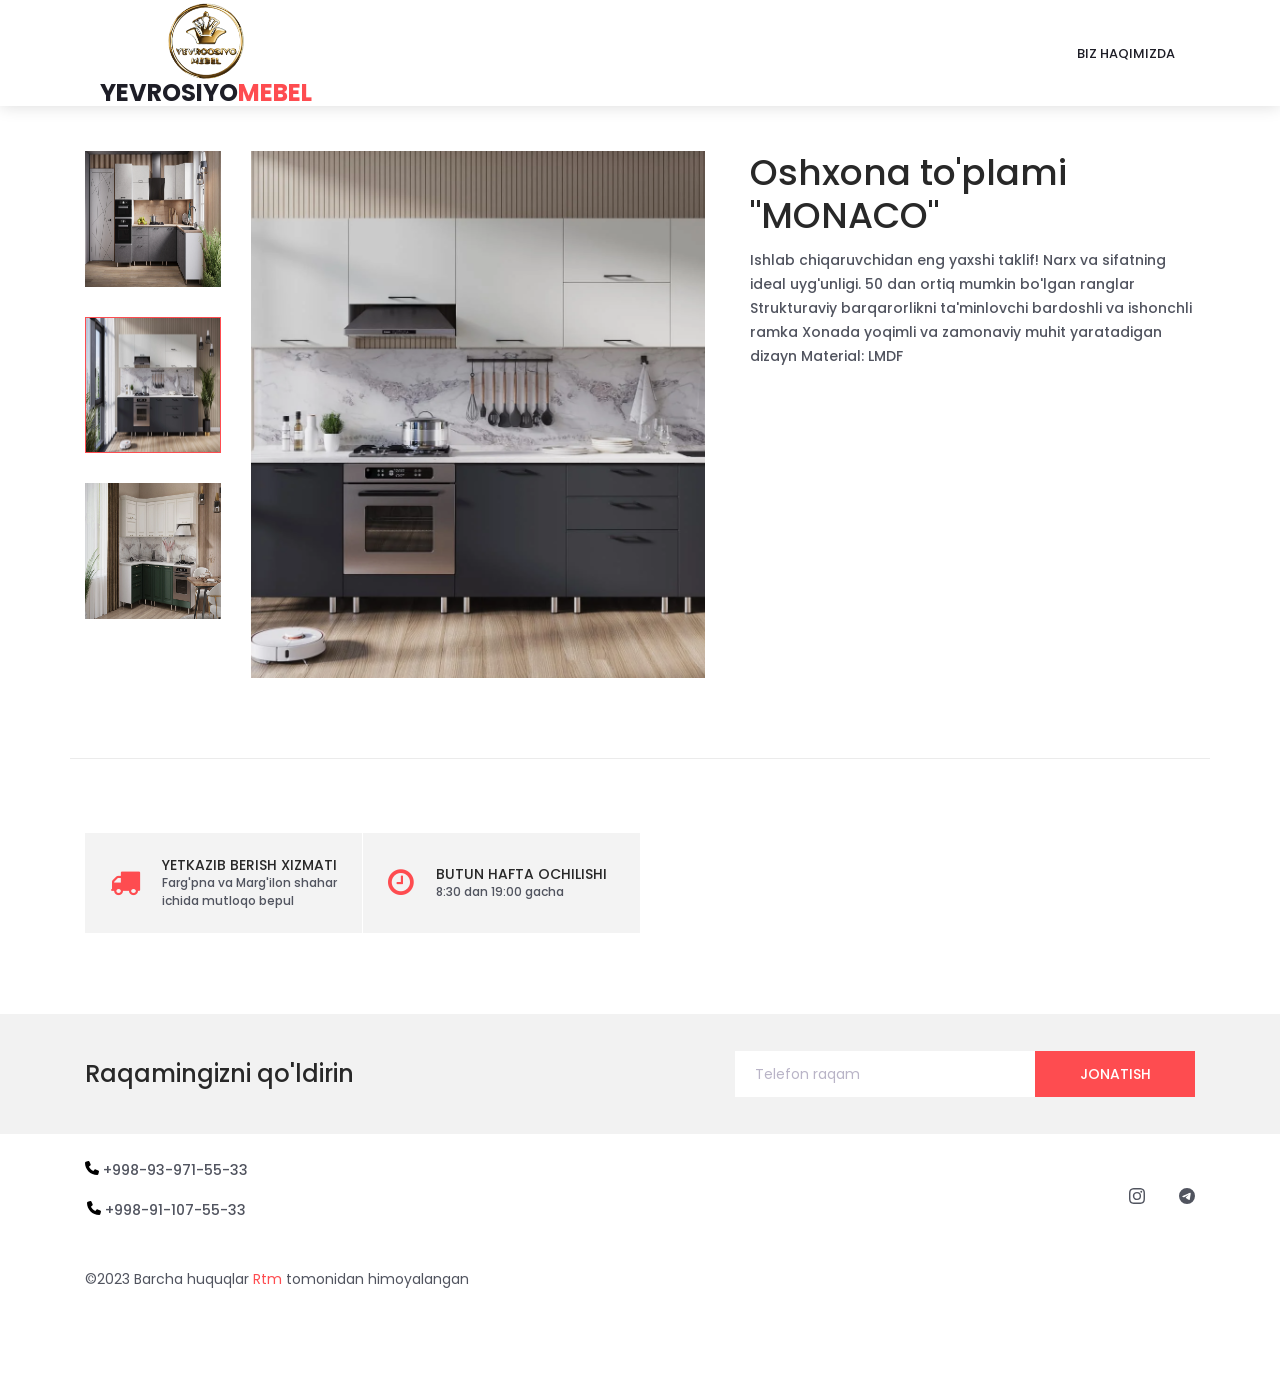
<file: single.html>
<!DOCTYPE html>
<html lang="en">
<head>
<title>Single Product</title>
<meta charset="utf-8">
<meta http-equiv="X-UA-Compatible" content="IE=edge">
<meta name="description" content="Colo Shop Template">
<meta name="viewport" content="width=device-width, initial-scale=1">
<link rel="stylesheet" type="text/css" href="styles/bootstrap4/bootstrap.min.css">
<link href="plugins/font-awesome-4.7.0/css/font-awesome.min.css" rel="stylesheet" type="text/css">
<link rel="stylesheet" type="text/css" href="plugins/OwlCarousel2-2.2.1/owl.carousel.css">
<link rel="stylesheet" type="text/css" href="plugins/OwlCarousel2-2.2.1/owl.theme.default.css">
<link rel="stylesheet" type="text/css" href="plugins/OwlCarousel2-2.2.1/animate.css">
<link rel="stylesheet" href="plugins/themify-icons/themify-icons.css">
<link rel="stylesheet" type="text/css" href="plugins/jquery-ui-1.12.1.custom/jquery-ui.css">
<link rel="stylesheet" type="text/css" href="styles/single_styles.css">
<link rel="stylesheet" type="text/css" href="styles/single_responsive.css">
</head>

<body>

<div class="super_container">

	<!-- Header -->

	<header class="header trans_300">

		<div class="main_nav_container">
			<div class="container">
				<div class="row">
					<div class="col-lg-12 d">
						<!-- <div class="logo_container">
							<a href="#"><img src="img/IMG_6171.PNG" alt="rasm" class="rasm"></a>
							<br>
							<a href="#">YevrOsiyo<span>Mebel</span></a>
						</div> -->
						<div class="logo">
							<a href="#"><img src="img/IMG_6171.PNG" alt="rasm" class="rasm"></a>
							<br>
							<a href="#">YevrOsiyo<span>Mebel</span></a>
						</div>
						<nav class="navbar">
							<ul class="navbar_menu">
								<!-- <li><a href="#">Bosh sahifa</a></li> -->
								<li><a href="#">Biz haqimizda</a></li>
								<!-- <li class="menu_item"><a href="#">Blog</a></li> -->
								<!-- <li class="menu_item"><a href="contact.html">Aloqa</a></li> -->
							</ul>
							<div class="hamburger_container">
								<i class="fa fa-bars" aria-hidden="true"></i>
							</div>
						</nav>
					</div>
				</div>
			</div>
		</div>
		
		</header>
		<div class="fs_menu_overlay"></div>
	<div class="hamburger_menu">
		<div class="hamburger_close"><i class="fa fa-times cl" aria-hidden="true"></i></div>
		<div class="hamburger_menu_content text-right">
			<ul class="menu_top_nav">
				<!-- <li class="menu_item"><a href="#">Bosh sahifa</a></li> -->
				<!-- <li class="menu_item"><a href="#">Mahsulotlar</a></li> -->
				<li class="menu_item"><a href="#">Biz haqimizda</a></li>
				<!-- <li class="menu_item"><a href="#">Blog</a></li> -->
				<!-- <li class="menu_item"><a href="contact.html">Aloqa</a></li> -->
			</ul>
		</div>
	</div>

	<!-- Hamburger Menu -->
<!-- 
	<div class="hamburger_menu">
		<div class="hamburger_close"><i class="fa fa-times" aria-hidden="true"></i></div>
		<div class="hamburger_menu_content text-right">
			<ul class="menu_top_nav">
				<li class="menu_item has-children">
					<a href="#">
						usd
						<i class="fa fa-angle-down"></i>
					</a>
					<ul class="menu_selection">
						<li><a href="#">cad</a></li>
						<li><a href="#">aud</a></li>
						<li><a href="#">eur</a></li>
						<li><a href="#">gbp</a></li>
					</ul>
				</li>
				<li class="menu_item has-children">
					<a href="#">
						English
						<i class="fa fa-angle-down"></i>
					</a>
					<ul class="menu_selection">
						<li><a href="#">French</a></li>
						<li><a href="#">Italian</a></li>
						<li><a href="#">German</a></li>
						<li><a href="#">Spanish</a></li>
					</ul>
				</li>
				<li class="menu_item has-children">
					<a href="#">
						My Account
						<i class="fa fa-angle-down"></i>
					</a>
					<ul class="menu_selection">
						<li><a href="#"><i class="fa fa-sign-in" aria-hidden="true"></i>Sign In</a></li>
						<li><a href="#"><i class="fa fa-user-plus" aria-hidden="true"></i>Register</a></li>
					</ul>
				</li>
				<li class="menu_item"><a href="#">home</a></li>
				<li class="menu_item"><a href="#">shop</a></li>
				<li class="menu_item"><a href="#">promotion</a></li>
				<li class="menu_item"><a href="#">pages</a></li>
				<li class="menu_item"><a href="#">blog</a></li>
				<li class="menu_item"><a href="#">contact</a></li>
			</ul>
		</div>
	</div> -->

	<div class="container single_product_container">
		<div class="row">
			<div class="col">

				<!-- Breadcrumbs -->

				<!-- <div class="breadcrumbs d-flex flex-row align-items-center">
					<ul>
						<li><a href="index.html">Home</a></li>
						<li><a href="categories.html"><i class="fa fa-angle-right" aria-hidden="true"></i>Men's</a></li>
						<li class="active"><a href="#"><i class="fa fa-angle-right" aria-hidden="true"></i>Single Product</a></li>
					</ul>
				</div> -->

			</div>
		</div>

		<div class="row">
			<div class="col-lg-7">
				<div class="single_product_pics">
					<div class="row">
						<div class="col-lg-3 thumbnails_col order-lg-1 order-2">
							<div class="single_product_thumbnails">
								<ul>
									<li><img src="images/oshxona1.webp" alt="" height="136" data-image="images/oshxona1.webp"></li>
									<li class="active"><img src="images/oshxona2.webp" alt="" height="136" data-image="images/oshxona2.webp"></li>
									<li><img src="images/oshxona3.webp" alt="" data-image="images/oshxona1.webp" height="136"></li>
								</ul>
							</div>
						</div>
						<div class="col-lg-9 image_col order-lg-2 order-1">
							<div class="single_product_image">
								<div class="single_product_image_background" style="background-image:url(images/oshxona2.webp)"></div>
							</div>
						</div>
					</div>
				</div>
			</div>
			<div class="col-lg-5">
				<div class="product_details">
					<div class="product_details_title">
						<h2>Oshxona to'plami "MONACO"</h2>
						<p> Ishlab chiqaruvchidan eng yaxshi taklif!

							 Narx va sifatning ideal uyg'unligi.
							
							 50 dan ortiq mumkin bo'lgan ranglar
							
							 Strukturaviy barqarorlikni ta'minlovchi bardoshli va ishonchli ramka
							
							 Xonada yoqimli va zamonaviy muhit yaratadigan dizayn
							
							 Material: LMDF</p>
					</div>
					<!-- <div class="free_delivery d-flex flex-row align-items-center justify-content-center">
						<span class="ti-truck"></span><span>BEPUL YETKAZIB BERISH</span>
					</div> -->
					<!-- <div class="original_price">$629.99</div>
					<div class="product_price">$495.00</div>
					<ul class="star_rating">
						<li><i class="fa fa-star" aria-hidden="true"></i></li>
						<li><i class="fa fa-star" aria-hidden="true"></i></li>
						<li><i class="fa fa-star" aria-hidden="true"></i></li>
						<li><i class="fa fa-star" aria-hidden="true"></i></li>
						<li><i class="fa fa-star-o" aria-hidden="true"></i></li>
					</ul>
					<div class="product_color">
						<span>Ranglar:</span>
						<ul>
							<li style="background: #e54e5d"></li>
							<li style="background: #252525"></li>
							<li style="background: #60b3f3"></li>
						</ul>
					</div> -->
					<!-- <div class="quantity d-flex flex-column flex-sm-row align-items-sm-center">
						<span>Soni:</span>
						<div class="quantity_selector">
							<span class="minus"><i class="fa fa-minus" aria-hidden="true"></i></span>
							<span id="quantity_value">1</span>
							<span class="plus"><i class="fa fa-plus" aria-hidden="true"></i></span>
						</div>
						<div class="red_button add_to_cart_button"><a href="#">SAVATCHAGA QO'SHISH</a></div>
						<div class="product_favorite d-flex flex-column align-items-center justify-content-center"></div>
					</div> -->
				</div>
			</div>
		</div>

	</div>

	<!-- Tabs -->

	<!-- <div class="tabs_section_container">

		<div class="container">
			<div class="row">
				<div class="col">
					<div class="tabs_container">
						<ul class="tabs d-flex flex-sm-row flex-column align-items-left align-items-md-center justify-content-center">
							<li class="tab active" data-active-tab="tab_1"><span>Tavsif</span></li>
							<li class="tab" data-active-tab="tab_2"><span>Qo'shimcha ma'lumot</span></li>
							<li class="tab" data-active-tab="tab_3"><span>Sharhlar</span></li>
						</ul>
					</div>
				</div>
			</div>
			<div class="row">
				<div class="col">

					<div id="tab_1" class="tab_container active">
						<div class="row">
							<div class="col-lg-5 desc_col">
								<div class="tab_title">
									<h4>Tavsif</h4>
								</div>
								<div class="tab_text_block">
									<h2>Oshxona to'plami "MONACO"</h2>
									<p>Ishlab chiqaruvchidan eng yaxshi taklif!

										Narx va sifatning ideal uyg'unligi.
									   
										50 dan ortiq mumkin bo'lgan ranglar
									   
										Strukturaviy barqarorlikni ta'minlovchi bardoshli va ishonchli ramka
									   
										Xonada yoqimli va zamonaviy muhit yaratadigan dizayn
									   
										Material: LMDF</p>
								</div>
								<div class="tab_image">
									<img src="images/oshxona1.webp" alt="">
								</div>
								<div class="tab_text_block">
									<h2>Oshxona to'plami "MONACO"</h2>
									<p>Ishlab chiqaruvchidan eng yaxshi taklif!

										Narx va sifatning ideal uyg'unligi.
									   
										50 dan ortiq mumkin bo'lgan ranglar
									   
										Strukturaviy barqarorlikni ta'minlovchi bardoshli va ishonchli ramka
									   
										Xonada yoqimli va zamonaviy muhit yaratadigan dizayn
									   
										Material: LMDF</p>
								</div>
							</div>
							<div class="col-lg-5 offset-lg-2 desc_col">
								<div class="tab_image">
									<img src="images/oshxona2.webp" alt="">
								</div>
								<div class="tab_text_block">
									<h2>Oshxona to'plami "MONACO"</h2>
									<p>Ishlab chiqaruvchidan eng yaxshi taklif!

										Narx va sifatning ideal uyg'unligi.
									   
										50 dan ortiq mumkin bo'lgan ranglar
									   
										Strukturaviy barqarorlikni ta'minlovchi bardoshli va ishonchli ramka
									   
										Xonada yoqimli va zamonaviy muhit yaratadigan dizayn
									   
										Material: LMDF</p>
								</div>
								<div class="tab_image desc_last">
									<img src="images/oshxona3.webp" alt="">
								</div>
							</div>
						</div>
					</div>

					<div id="tab_2" class="tab_container">
						<div class="row">
							<div class="col additional_info_col">
								<div class="tab_title additional_info_title">
									<h4>Qo'shimcha ma'lumot</h4>
								</div>
								<p>RANGI:<span>Oltin, Qizil</span></p>
								<p>O'lchami:<span>L,M,XL</span></p>
							</div>
						</div>
					</div>

					<div id="tab_3" class="tab_container">
						<div class="row">

							<div class="col-lg-6 reviews_col">
								<div class="tab_title reviews_title">
									<h4>Sharhlar (2)</h4>
								</div>

								<div class="user_review_container d-flex flex-column flex-sm-row">
									<div class="user">
										<div class="user_pic"></div>
										<div class="user_rating">
											<ul class="star_rating">
												<li><i class="fa fa-star" aria-hidden="true"></i></li>
												<li><i class="fa fa-star" aria-hidden="true"></i></li>
												<li><i class="fa fa-star" aria-hidden="true"></i></li>
												<li><i class="fa fa-star" aria-hidden="true"></i></li>
												<li><i class="fa fa-star-o" aria-hidden="true"></i></li>
											</ul>
										</div>
									</div>
									<div class="review">
										<div class="review_date">2016 yil 27 avgust</div>
										<div class="user_name">Bahtiyorjonov Muhammadaziz</div>
										<p>Lorem ipsum dolor sit amet, consectetur adipisicing elit, sed do eiusmod tempor incididunt ut labore et dolore magna aliqua.</p>
									</div>
								</div>

								<div class="user_review_container d-flex flex-column flex-sm-row">
									<div class="user">
										<div class="user_pic"></div>
										<div class="user_rating">
											<ul class="star_rating">
												<li><i class="fa fa-star" aria-hidden="true"></i></li>
												<li><i class="fa fa-star" aria-hidden="true"></i></li>
												<li><i class="fa fa-star" aria-hidden="true"></i></li>
												<li><i class="fa fa-star" aria-hidden="true"></i></li>
												<li><i class="fa fa-star-o" aria-hidden="true"></i></li>
											</ul>
										</div>
									</div>
									<div class="review">
										<div class="review_date">2016 yil 27 avgust</div>
										<div class="user_name">Bahtiyorjonov Muhammadaziz</div>
										<p>Lorem ipsum dolor sit amet, consectetur adipisicing elit, sed do eiusmod tempor incididunt ut labore et dolore magna aliqua.</p>
									</div>
								</div>
							</div>

							<div class="col-lg-6 add_review_col">

								<div class="add_review">
									<form id="review_form" action="post">
										<div>
											<h1>Ko'rib chiqish</h1>
											<input id="review_name" class="form_input input_name" type="text" name="name" placeholder="Name*" required="required" data-error="Name is required.">
											<input id="review_email" class="form_input input_email" type="email" name="email" placeholder="Email*" required="required" data-error="Valid email is required.">
										</div>
										<div>
											<h1>Sizning reytingingiz:</h1>
											<ul class="user_star_rating">
												<li><i class="fa fa-star" aria-hidden="true"></i></li>
												<li><i class="fa fa-star" aria-hidden="true"></i></li>
												<li><i class="fa fa-star" aria-hidden="true"></i></li>
												<li><i class="fa fa-star" aria-hidden="true"></i></li>
												<li><i class="fa fa-star-o" aria-hidden="true"></i></li>
											</ul>
											<textarea id="review_message" class="input_review" name="message"  placeholder="Your Review" rows="4" required data-error="Please, leave us a review."></textarea>
										</div>
										<div class="text-left text-sm-right">
											<button id="review_submit" type="submit" class="red_button review_submit_btn trans_300" value="Submit">submit</button>
										</div>
									</form>
								</div>

							</div>

						</div>
					</div>

				</div>
			</div>
		</div>

	</div> -->

	<!-- Benefit -->

	<div class="benefit">
		<div class="container">
			<div class="row benefit_row">
				<div class="col-lg-3 benefit_col">
					<div class="benefit_item d-flex flex-row align-items-center">
						<div class="benefit_icon"><i class="fa fa-truck" aria-hidden="true"></i></div>
						<div class="benefit_content">
							<h6>YETKAZIB BERISH Xizmati</h6>
							<p>Farg'pna va Marg'ilon shahar ichida mutloqo bepul</p>
						</div>
					</div>
				</div>
				<div class="col-lg-3 benefit_col">
					<div class="benefit_item d-flex flex-row align-items-center">
						<div class="benefit_icon"><i class="fa fa-clock-o" aria-hidden="true"></i></div>
						<div class="benefit_content">
							<h6>BUTUN HAFTA OCHILISHI</h6>
							<p>8:30 dan 19:00 gacha</p>
						</div>
					</div>
				</div>
			</div>
		</div>
	</div>

	<!-- Newsletter -->

	<div class="newsletter">
		<div class="container">
			<div class="row">
				<div class="col-lg-6">
					<div class="newsletter_text d-flex flex-column justify-content-center align-items-lg-start align-items-md-center text-center">
						<h4>Raqamingizni qo'ldirin</h4>
						<!-- <p>Biz sizga aloqaga chiqamiz</p> -->
					</div>
				</div>
				<div class="col-lg-6">
					<form action="post">
						<div class="newsletter_form d-flex flex-md-row flex-column flex-xs-column align-items-center justify-content-lg-end justify-content-center">
							<input id="newsletter_email" type="email" placeholder="Telefon raqam" required="required" data-error="Valid email is required.">
							<button id="newsletter_submit" type="submit" class="newsletter_submit_btn trans_300" value="Submit">jonatish</button>
						</div>
					</form>
				</div>
			</div>
		</div>
	</div>

	<!-- Footer -->

	<footer class="footer">
		<div class="container">
			<div class="row">
				<div class="col-lg-6">
					<div class="footer_nav_container d-flex flex-sm-row flex-column align-items-center justify-content-lg-start justify-content-center text-center">
						<!-- <ul class="footer_nav">
							<li><a href="#">Blog</a></li>
							<li><a href="#">Savollar</a></li>
							<li><a href="contact.html">Aloqa</a></li>
						</ul> -->
						<div class="phone">
							<p class="phone"><svg xmlns="http://www.w3.org/2000/svg" height="14" width="14" viewBox="0 0 512 512"><path d="M164.9 24.6c-7.7-18.6-28-28.5-47.4-23.2l-88 24C12.1 30.2 0 46 0 64C0 311.4 200.6 512 448 512c18 0 33.8-12.1 38.6-29.5l24-88c5.3-19.4-4.6-39.7-23.2-47.4l-96-40c-16.3-6.8-35.2-2.1-46.3 11.6L304.7 368C234.3 334.7 177.3 277.7 144 207.3L193.3 167c13.7-11.2 18.4-30 11.6-46.3l-40-96z"/></svg>  +998-93-971-55-33</p>
							<p class="phone"><svg xmlns="http://www.w3.org/2000/svg" height="14" width="14" viewBox="0 0 512 512"><path d="M164.9 24.6c-7.7-18.6-28-28.5-47.4-23.2l-88 24C12.1 30.2 0 46 0 64C0 311.4 200.6 512 448 512c18 0 33.8-12.1 38.6-29.5l24-88c5.3-19.4-4.6-39.7-23.2-47.4l-96-40c-16.3-6.8-35.2-2.1-46.3 11.6L304.7 368C234.3 334.7 177.3 277.7 144 207.3L193.3 167c13.7-11.2 18.4-30 11.6-46.3l-40-96z"/></svg>  +998-91-107-55-33</p>
						</div>
					</div>
				</div>
				<div class="col-lg-6">
					<div class="footer_social d-flex flex-row align-items-center justify-content-lg-end justify-content-center">
						<ul>
							<!-- <li><a href="#"><i class="fa fa-facebook" aria-hidden="true"></i></a></li> -->
							<!-- <li><a href="#"><i class="fa fa-twitter" aria-hidden="true"></i></a></li> -->
							<li><a href="https://instagram.com/yevroosiyo.margilan?utm_source=qr">
								<svg xmlns="http://www.w3.org/2000/svg" width="16" height="16" fill="currentColor" class="bi bi-instagram" viewBox="0 0 16 16">
									<path d="M8 0C5.829 0 5.556.01 4.703.048 3.85.088 3.269.222 2.76.42a3.917 3.917 0 0 0-1.417.923A3.927 3.927 0 0 0 .42 2.76C.222 3.268.087 3.85.048 4.7.01 5.555 0 5.827 0 8.001c0 2.172.01 2.444.048 3.297.04.852.174 1.433.372 1.942.205.526.478.972.923 1.417.444.445.89.719 1.416.923.51.198 1.09.333 1.942.372C5.555 15.99 5.827 16 8 16s2.444-.01 3.298-.048c.851-.04 1.434-.174 1.943-.372a3.916 3.916 0 0 0 1.416-.923c.445-.445.718-.891.923-1.417.197-.509.332-1.09.372-1.942C15.99 10.445 16 10.173 16 8s-.01-2.445-.048-3.299c-.04-.851-.175-1.433-.372-1.941a3.926 3.926 0 0 0-.923-1.417A3.911 3.911 0 0 0 13.24.42c-.51-.198-1.092-.333-1.943-.372C10.443.01 10.172 0 7.998 0h.003zm-.717 1.442h.718c2.136 0 2.389.007 3.232.046.78.035 1.204.166 1.486.275.373.145.64.319.92.599.28.28.453.546.598.92.11.281.24.705.275 1.485.039.843.047 1.096.047 3.231s-.008 2.389-.047 3.232c-.035.78-.166 1.203-.275 1.485a2.47 2.47 0 0 1-.599.919c-.28.28-.546.453-.92.598-.28.11-.704.24-1.485.276-.843.038-1.096.047-3.232.047s-2.39-.009-3.233-.047c-.78-.036-1.203-.166-1.485-.276a2.478 2.478 0 0 1-.92-.598 2.48 2.48 0 0 1-.6-.92c-.109-.281-.24-.705-.275-1.485-.038-.843-.046-1.096-.046-3.233 0-2.136.008-2.388.046-3.231.036-.78.166-1.204.276-1.486.145-.373.319-.64.599-.92.28-.28.546-.453.92-.598.282-.11.705-.24 1.485-.276.738-.034 1.024-.044 2.515-.045v.002zm4.988 1.328a.96.96 0 1 0 0 1.92.96.96 0 0 0 0-1.92zm-4.27 1.122a4.109 4.109 0 1 0 0 8.217 4.109 4.109 0 0 0 0-8.217zm0 1.441a2.667 2.667 0 1 1 0 5.334 2.667 2.667 0 0 1 0-5.334"/>
								  </svg>
							</a></li>
							<!-- <li><a href="#"><i class="fa fa-skype" aria-hidden="true"></i></a></li> -->
							<li><a href="https://t.me/YEVROOSIYOMEBEL">
								<svg xmlns="http://www.w3.org/2000/svg" width="16" height="16" fill="currentColor" class="bi bi-telegram" viewBox="0 0 16 16">
									<path d="M16 8A8 8 0 1 1 0 8a8 8 0 0 1 16 0M8.287 5.906c-.778.324-2.334.994-4.666 2.01-.378.15-.577.298-.595.442-.03.243.275.339.69.47l.175.055c.408.133.958.288 1.243.294.26.006.549-.1.868-.32 2.179-1.471 3.304-2.214 3.374-2.23.05-.012.12-.026.166.016.047.041.042.12.037.141-.03.129-1.227 1.241-1.846 1.817-.193.18-.33.307-.358.336a8.154 8.154 0 0 1-.188.186c-.38.366-.664.64.015 1.088.327.216.589.393.85.571.284.194.568.387.936.629.093.06.183.125.27.187.331.236.63.448.997.414.214-.02.435-.22.547-.82.265-1.417.786-4.486.906-5.751a1.426 1.426 0 0 0-.013-.315.337.337 0 0 0-.114-.217.526.526 0 0 0-.31-.093c-.3.005-.763.166-2.984 1.09z"/>
								</svg>
							</a></li>
						</ul>
					</div>
				</div>
			</div>
			<div class="row">
				<div class="col-lg-12">
					<div class="footer_nav_container">
						<div class="cr">©2023 Barcha huquqlar <a href="#">Rtm</a> tomonidan himoyalangan</div>
					</div>
				</div>
			</div>
		</div>
	</footer>

</div>

<script src="js/jquery-3.2.1.min.js"></script>
<script src="styles/bootstrap4/popper.js"></script>
<script src="styles/bootstrap4/bootstrap.min.js"></script>
<script src="plugins/Isotope/isotope.pkgd.min.js"></script>
<script src="plugins/OwlCarousel2-2.2.1/owl.carousel.js"></script>
<script src="plugins/easing/easing.js"></script>
<script src="plugins/jquery-ui-1.12.1.custom/jquery-ui.js"></script>
<script src="js/single_custom.js"></script>
</body>

</html>
</file>
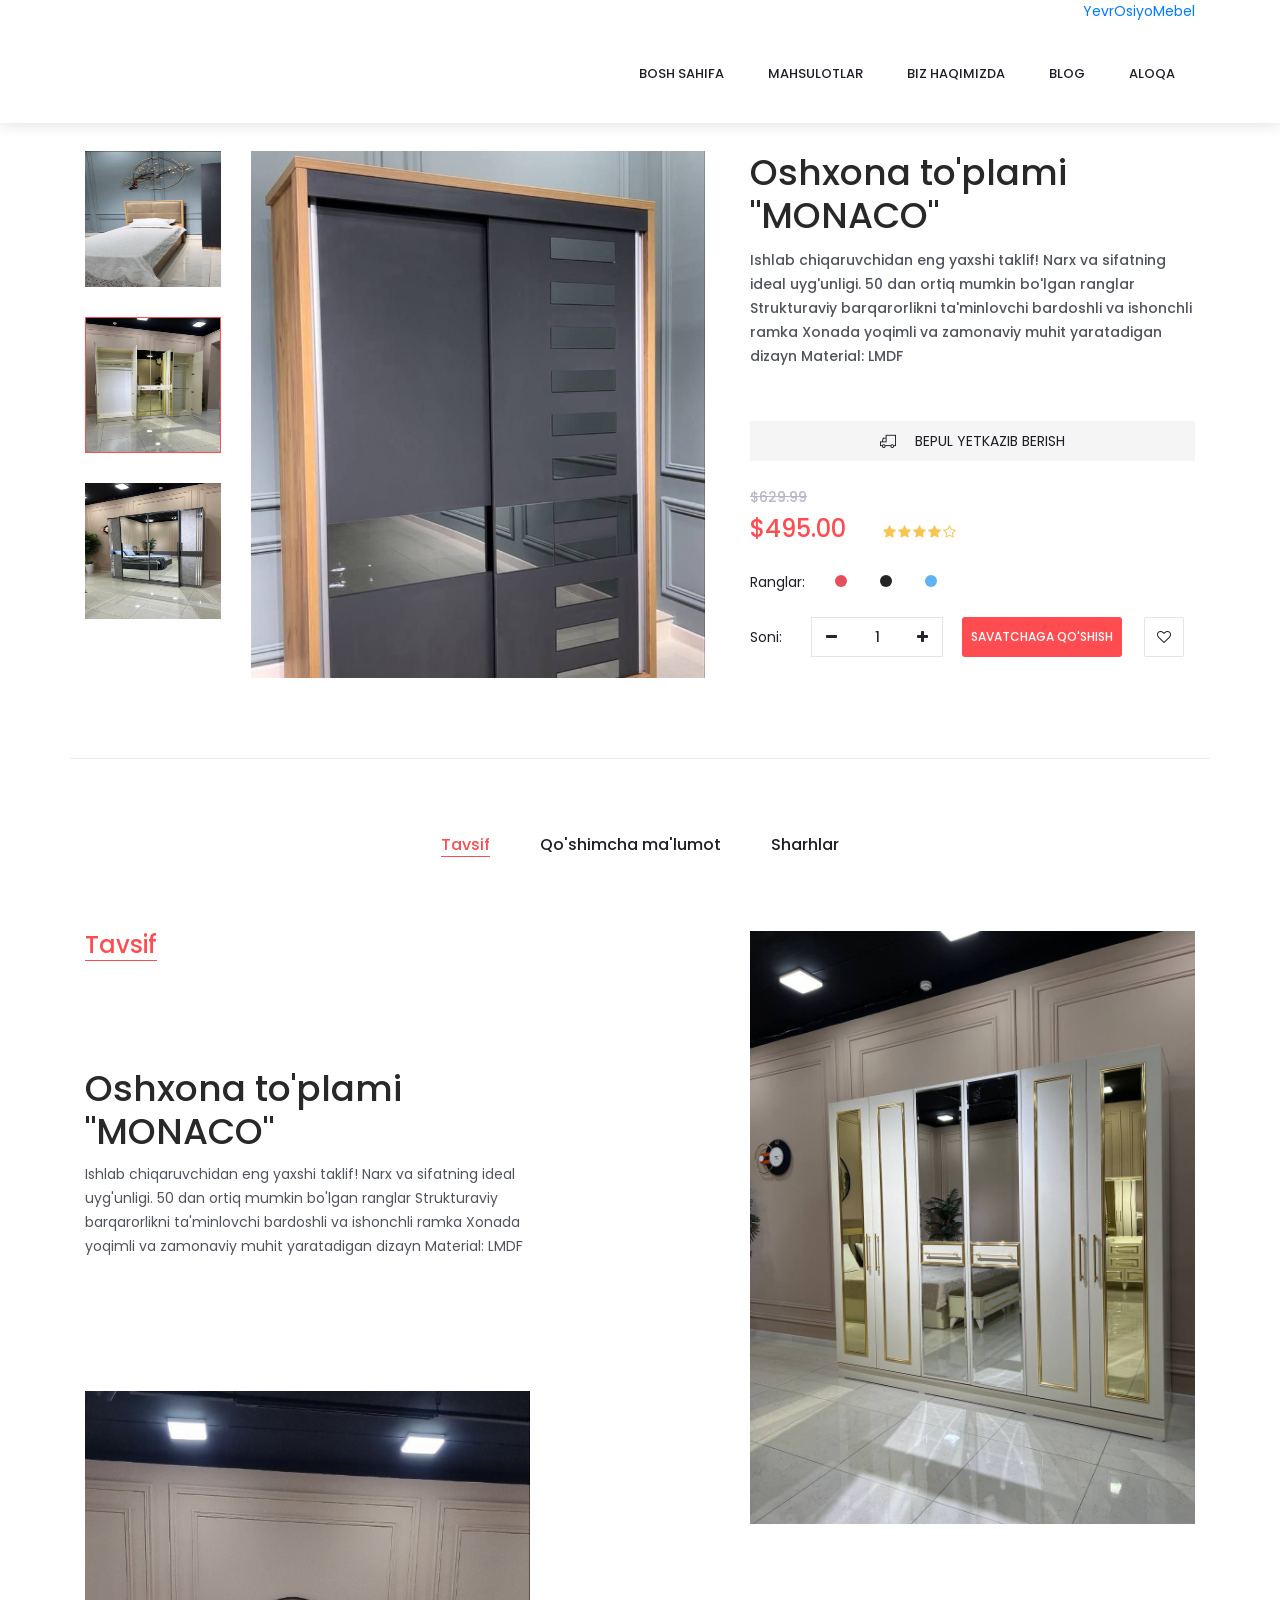
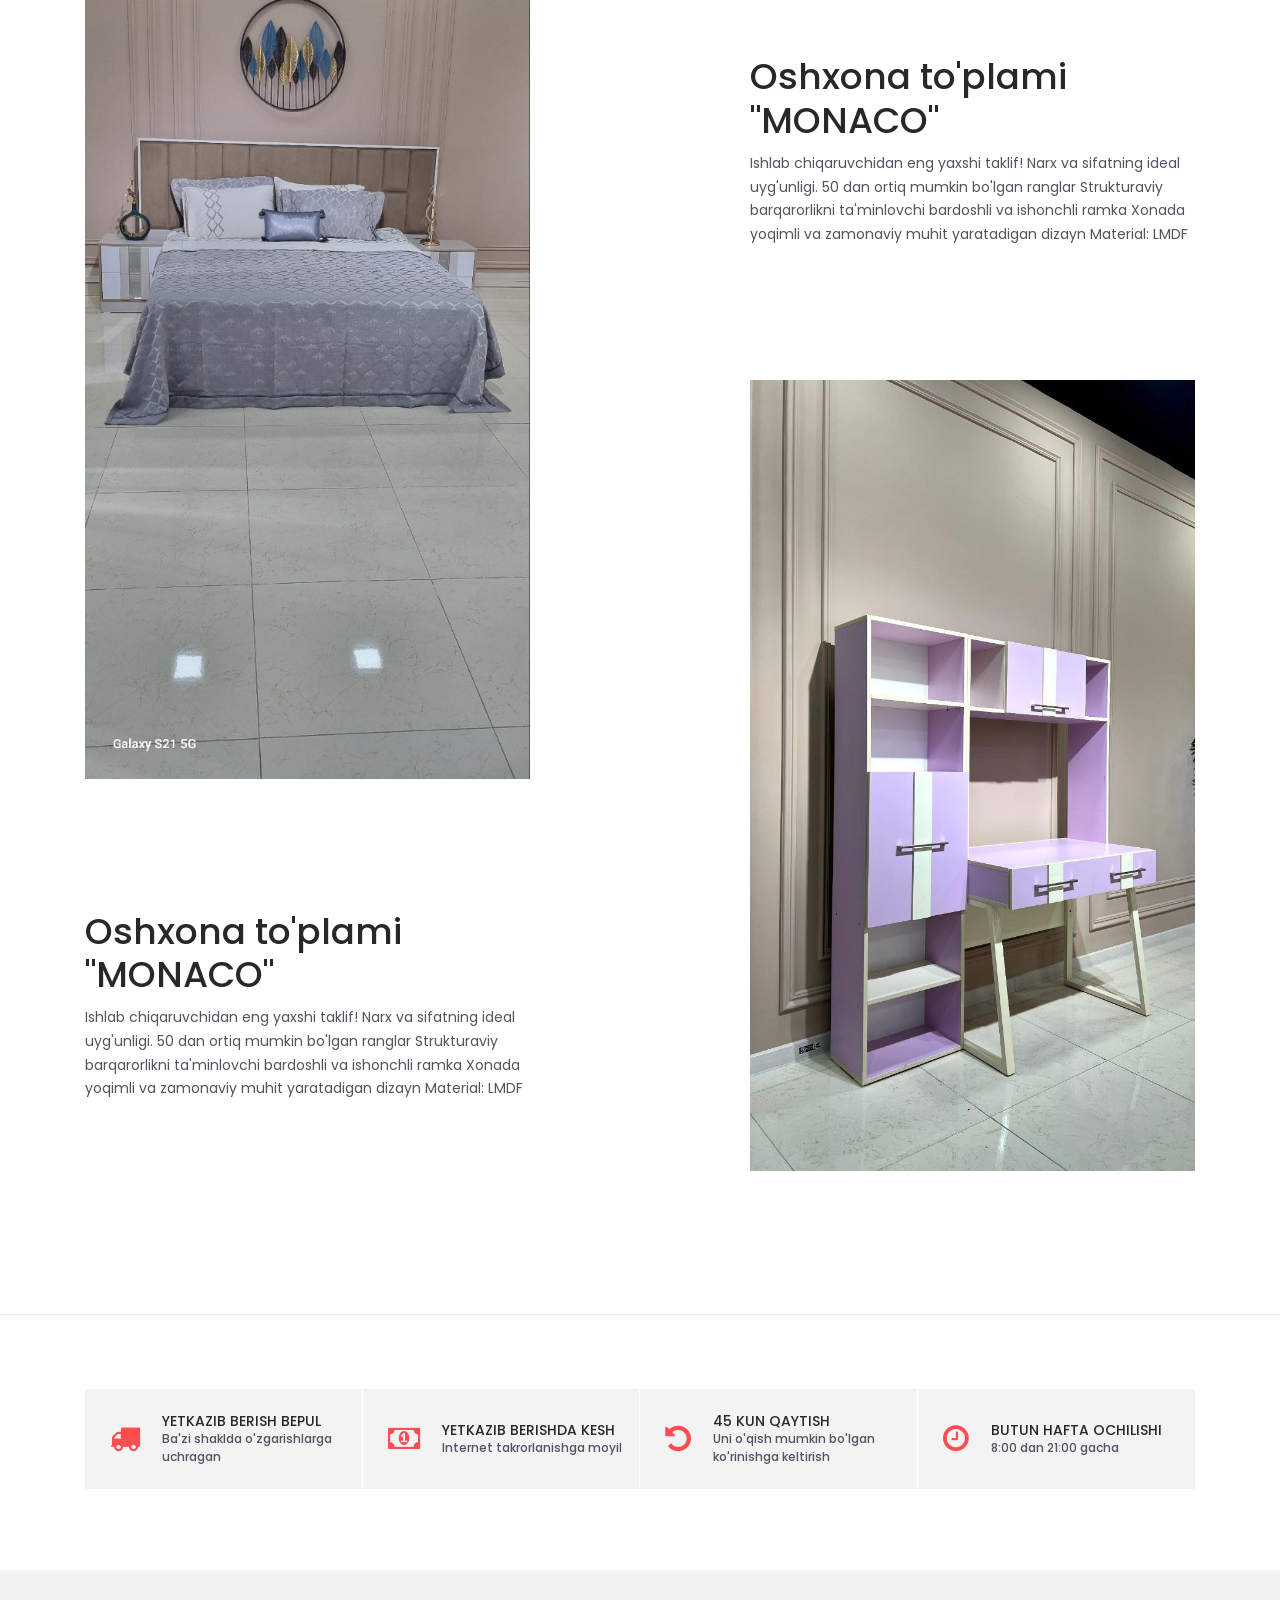
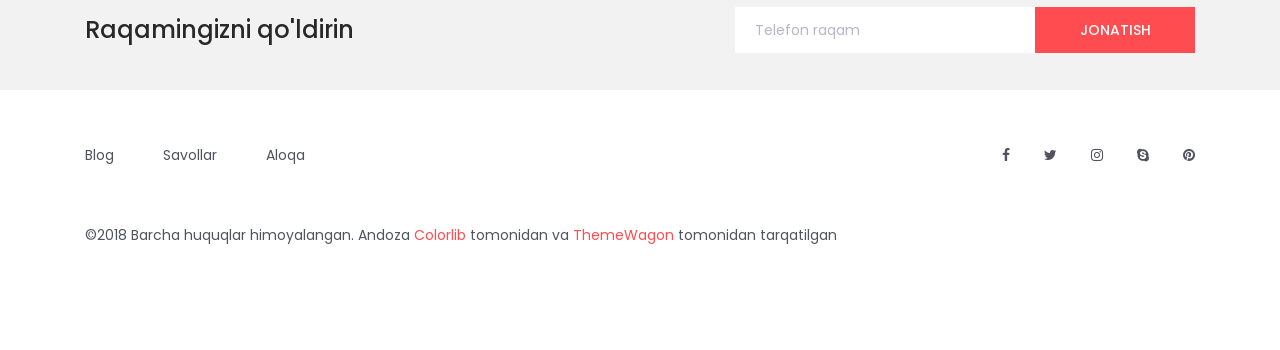
<file: single2.html>
<!DOCTYPE html>
<html lang="en">
<head>
<title>Single Product</title>
<meta charset="utf-8">
<meta http-equiv="X-UA-Compatible" content="IE=edge">
<meta name="description" content="Colo Shop Template">
<meta name="viewport" content="width=device-width, initial-scale=1">
<link rel="stylesheet" type="text/css" href="styles/bootstrap4/bootstrap.min.css">
<link href="plugins/font-awesome-4.7.0/css/font-awesome.min.css" rel="stylesheet" type="text/css">
<link rel="stylesheet" type="text/css" href="plugins/OwlCarousel2-2.2.1/owl.carousel.css">
<link rel="stylesheet" type="text/css" href="plugins/OwlCarousel2-2.2.1/owl.theme.default.css">
<link rel="stylesheet" type="text/css" href="plugins/OwlCarousel2-2.2.1/animate.css">
<link rel="stylesheet" href="plugins/themify-icons/themify-icons.css">
<link rel="stylesheet" type="text/css" href="plugins/jquery-ui-1.12.1.custom/jquery-ui.css">
<link rel="stylesheet" type="text/css" href="styles/single_styles.css">
<link rel="stylesheet" type="text/css" href="styles/single_responsive.css">
</head>

<body>

<div class="super_container">

	<!-- Header -->

	<header class="header trans_300">

		<div class="main_nav_container">
			<div class="container">
				<div class="row">
					<div class="col-lg-12 text-right">
						<div class="logo_container">
							<a href="#">YevrOsiyo<span>Mebel</span></a>
						</div>
						<nav class="navbar">
							<ul class="navbar_menu">
								<li><a href="#">bosh sahifa</a></li>
								<li><a href="#">Mahsulotlar</a></li>
								<li><a href="#">Biz haqimizda</a></li>
								<li><a href="#">Blog</a></li>
								<li><a href="contact.html">Aloqa</a></li>
							</ul>
							<!-- <ul class="navbar_user">
								<li><a href="#"><i class="fa fa-search" aria-hidden="true"></i></a></li>
								<li><a href="#"><i class="fa fa-user" aria-hidden="true"></i></a></li>
								<li class="checkout">
									<a href="#">
										<i class="fa fa-shopping-cart" aria-hidden="true"></i>
										<span id="checkout_items" class="checkout_items">2</span>
									</a>
								</li>
							</ul> -->
							<div class="hamburger_container">
								<i class="fa fa-bars" aria-hidden="true"></i>
							</div>
						</nav>
					</div>
				</div>
			</div>
		</div>
		
		</header>
		<div class="fs_menu_overlay"></div>
	<div class="hamburger_menu">
		<div class="hamburger_close"><i class="fa fa-times" aria-hidden="true"></i></div>
		<div class="hamburger_menu_content text-right">
			<ul class="menu_top_nav">
				<li class="menu_item"><a href="#">home</a></li>
				<li class="menu_item"><a href="#">shop</a></li>
				<li class="menu_item"><a href="#">promotion</a></li>
				<li class="menu_item"><a href="#">pages</a></li>
				<li class="menu_item"><a href="#">blog</a></li>
				<li class="menu_item"><a href="#">contact</a></li>
			</ul>
		</div>
	</div>
	</div>

	<!-- Hamburger Menu -->
<!-- 
	<div class="hamburger_menu">
		<div class="hamburger_close"><i class="fa fa-times" aria-hidden="true"></i></div>
		<div class="hamburger_menu_content text-right">
			<ul class="menu_top_nav">
				<li class="menu_item has-children">
					<a href="#">
						usd
						<i class="fa fa-angle-down"></i>
					</a>
					<ul class="menu_selection">
						<li><a href="#">cad</a></li>
						<li><a href="#">aud</a></li>
						<li><a href="#">eur</a></li>
						<li><a href="#">gbp</a></li>
					</ul>
				</li>
				<li class="menu_item has-children">
					<a href="#">
						English
						<i class="fa fa-angle-down"></i>
					</a>
					<ul class="menu_selection">
						<li><a href="#">French</a></li>
						<li><a href="#">Italian</a></li>
						<li><a href="#">German</a></li>
						<li><a href="#">Spanish</a></li>
					</ul>
				</li>
				<li class="menu_item has-children">
					<a href="#">
						My Account
						<i class="fa fa-angle-down"></i>
					</a>
					<ul class="menu_selection">
						<li><a href="#"><i class="fa fa-sign-in" aria-hidden="true"></i>Sign In</a></li>
						<li><a href="#"><i class="fa fa-user-plus" aria-hidden="true"></i>Register</a></li>
					</ul>
				</li>
				<li class="menu_item"><a href="#">home</a></li>
				<li class="menu_item"><a href="#">shop</a></li>
				<li class="menu_item"><a href="#">promotion</a></li>
				<li class="menu_item"><a href="#">pages</a></li>
				<li class="menu_item"><a href="#">blog</a></li>
				<li class="menu_item"><a href="#">contact</a></li>
			</ul>
		</div>
	</div> -->

	<div class="container single_product_container">
		<div class="row">
			<div class="col">

				<!-- Breadcrumbs -->

				<!-- <div class="breadcrumbs d-flex flex-row align-items-center">
					<ul>
						<li><a href="index.html">Home</a></li>
						<li><a href="categories.html"><i class="fa fa-angle-right" aria-hidden="true"></i>Men's</a></li>
						<li class="active"><a href="#"><i class="fa fa-angle-right" aria-hidden="true"></i>Single Product</a></li>
					</ul>
				</div> -->

			</div>
		</div>

		<div class="row">
			<div class="col-lg-7">
				<div class="single_product_pics">
					<div class="row">
						<div class="col-lg-3 thumbnails_col order-lg-1 order-2">
							<div class="single_product_thumbnails">
								<ul>
									<li><img src="img_osiyo/22.jpg" alt="" height="136" data-image="img_osiyo/22.jpg"></li>
									<li class="active"><img src="img_osiyo/23.jpg" alt="" height="136" data-image="img_osiyo/23.jpg"></li>
									<li><img src="img_osiyo/24.jpg" alt="" data-image="img_osiyo/24.jpg" height="136"></li>
								</ul>
							</div>
						</div>
						<div class="col-lg-9 image_col order-lg-2 order-1">
							<div class="single_product_image">
								<div class="single_product_image_background" style="background-image:url(img_osiyo/21.jpg)"></div>
							</div>
						</div>
					</div>
				</div>
			</div>
			<div class="col-lg-5">
				<div class="product_details">
					<div class="product_details_title">
						<h2>Oshxona to'plami "MONACO"</h2>
						<p> Ishlab chiqaruvchidan eng yaxshi taklif!

							 Narx va sifatning ideal uyg'unligi.
							
							 50 dan ortiq mumkin bo'lgan ranglar
							
							 Strukturaviy barqarorlikni ta'minlovchi bardoshli va ishonchli ramka
							
							 Xonada yoqimli va zamonaviy muhit yaratadigan dizayn
							
							 Material: LMDF</p>
					</div>
					<div class="free_delivery d-flex flex-row align-items-center justify-content-center">
						<span class="ti-truck"></span><span>BEPUL YETKAZIB BERISH</span>
					</div>
					<div class="original_price">$629.99</div>
					<div class="product_price">$495.00</div>
					<ul class="star_rating">
						<li><i class="fa fa-star" aria-hidden="true"></i></li>
						<li><i class="fa fa-star" aria-hidden="true"></i></li>
						<li><i class="fa fa-star" aria-hidden="true"></i></li>
						<li><i class="fa fa-star" aria-hidden="true"></i></li>
						<li><i class="fa fa-star-o" aria-hidden="true"></i></li>
					</ul>
					<div class="product_color">
						<span>Ranglar:</span>
						<ul>
							<li style="background: #e54e5d"></li>
							<li style="background: #252525"></li>
							<li style="background: #60b3f3"></li>
						</ul>
					</div>
					<div class="quantity d-flex flex-column flex-sm-row align-items-sm-center">
						<span>Soni:</span>
						<div class="quantity_selector">
							<span class="minus"><i class="fa fa-minus" aria-hidden="true"></i></span>
							<span id="quantity_value">1</span>
							<span class="plus"><i class="fa fa-plus" aria-hidden="true"></i></span>
						</div>
						<div class="red_button add_to_cart_button"><a href="#">SAVATCHAGA QO'SHISH</a></div>
						<div class="product_favorite d-flex flex-column align-items-center justify-content-center"></div>
					</div>
				</div>
			</div>
		</div>

	</div>

	<!-- Tabs -->

	<div class="tabs_section_container">

		<div class="container">
			<div class="row">
				<div class="col">
					<div class="tabs_container">
						<ul class="tabs d-flex flex-sm-row flex-column align-items-left align-items-md-center justify-content-center">
							<li class="tab active" data-active-tab="tab_1"><span>Tavsif</span></li>
							<li class="tab" data-active-tab="tab_2"><span>Qo'shimcha ma'lumot</span></li>
							<li class="tab" data-active-tab="tab_3"><span>Sharhlar</span></li>
						</ul>
					</div>
				</div>
			</div>
			<div class="row">
				<div class="col">

					<!-- Tab Description -->

					<div id="tab_1" class="tab_container active">
						<div class="row">
							<div class="col-lg-5 desc_col">
								<div class="tab_title">
									<h4>Tavsif</h4>
								</div>
								<div class="tab_text_block">
									<h2>Oshxona to'plami "MONACO"</h2>
									<p>Ishlab chiqaruvchidan eng yaxshi taklif!

										Narx va sifatning ideal uyg'unligi.
									   
										50 dan ortiq mumkin bo'lgan ranglar
									   
										Strukturaviy barqarorlikni ta'minlovchi bardoshli va ishonchli ramka
									   
										Xonada yoqimli va zamonaviy muhit yaratadigan dizayn
									   
										Material: LMDF</p>
								</div>
								<div class="tab_image">
									<img src="img_osiyo/33.jpg" alt="">
								</div>
								<div class="tab_text_block">
									<h2>Oshxona to'plami "MONACO"</h2>
									<p>Ishlab chiqaruvchidan eng yaxshi taklif!

										Narx va sifatning ideal uyg'unligi.
									   
										50 dan ortiq mumkin bo'lgan ranglar
									   
										Strukturaviy barqarorlikni ta'minlovchi bardoshli va ishonchli ramka
									   
										Xonada yoqimli va zamonaviy muhit yaratadigan dizayn
									   
										Material: LMDF</p>
								</div>
							</div>
							<div class="col-lg-5 offset-lg-2 desc_col">
								<div class="tab_image">
									<img src="img_osiyo/16.jpg" alt="">
								</div>
								<div class="tab_text_block">
									<h2>Oshxona to'plami "MONACO"</h2>
									<p>Ishlab chiqaruvchidan eng yaxshi taklif!

										Narx va sifatning ideal uyg'unligi.
									   
										50 dan ortiq mumkin bo'lgan ranglar
									   
										Strukturaviy barqarorlikni ta'minlovchi bardoshli va ishonchli ramka
									   
										Xonada yoqimli va zamonaviy muhit yaratadigan dizayn
									   
										Material: LMDF</p>
								</div>
								<div class="tab_image desc_last">
									<img src="img_osiyo/3.jpg" alt="">
								</div>
							</div>
						</div>
					</div>

					<!-- Tab Additional Info -->

					<div id="tab_2" class="tab_container">
						<div class="row">
							<div class="col additional_info_col">
								<div class="tab_title additional_info_title">
									<h4>Qo'shimcha ma'lumot</h4>
								</div>
								<p>RANGI:<span>Oltin, Qizil</span></p>
								<p>O'lchami:<span>L,M,XL</span></p>
							</div>
						</div>
					</div>

					<!-- Tab Reviews -->

					<div id="tab_3" class="tab_container">
						<div class="row">

							<!-- User Reviews -->

							<div class="col-lg-6 reviews_col">
								<div class="tab_title reviews_title">
									<h4>Sharhlar (2)</h4>
								</div>

								<!-- User Review -->

								<div class="user_review_container d-flex flex-column flex-sm-row">
									<div class="user">
										<div class="user_pic"></div>
										<div class="user_rating">
											<ul class="star_rating">
												<li><i class="fa fa-star" aria-hidden="true"></i></li>
												<li><i class="fa fa-star" aria-hidden="true"></i></li>
												<li><i class="fa fa-star" aria-hidden="true"></i></li>
												<li><i class="fa fa-star" aria-hidden="true"></i></li>
												<li><i class="fa fa-star-o" aria-hidden="true"></i></li>
											</ul>
										</div>
									</div>
									<div class="review">
										<div class="review_date">2016 yil 27 avgust</div>
										<div class="user_name">Bahtiyorjonov Muhammadaziz</div>
										<p>Lorem ipsum dolor sit amet, consectetur adipisicing elit, sed do eiusmod tempor incididunt ut labore et dolore magna aliqua.</p>
									</div>
								</div>

								<!-- User Review -->

								<div class="user_review_container d-flex flex-column flex-sm-row">
									<div class="user">
										<div class="user_pic"></div>
										<div class="user_rating">
											<ul class="star_rating">
												<li><i class="fa fa-star" aria-hidden="true"></i></li>
												<li><i class="fa fa-star" aria-hidden="true"></i></li>
												<li><i class="fa fa-star" aria-hidden="true"></i></li>
												<li><i class="fa fa-star" aria-hidden="true"></i></li>
												<li><i class="fa fa-star-o" aria-hidden="true"></i></li>
											</ul>
										</div>
									</div>
									<div class="review">
										<div class="review_date">2016 yil 27 avgust</div>
										<div class="user_name">Bahtiyorjonov Muhammadaziz</div>
										<p>Lorem ipsum dolor sit amet, consectetur adipisicing elit, sed do eiusmod tempor incididunt ut labore et dolore magna aliqua.</p>
									</div>
								</div>
							</div>

							<!-- Add Review -->

							<div class="col-lg-6 add_review_col">

								<div class="add_review">
									<form id="review_form" action="post">
										<div>
											<h1>Ko'rib chiqish</h1>
											<input id="review_name" class="form_input input_name" type="text" name="name" placeholder="Name*" required="required" data-error="Name is required.">
											<input id="review_email" class="form_input input_email" type="email" name="email" placeholder="Email*" required="required" data-error="Valid email is required.">
										</div>
										<div>
											<h1>Sizning reytingingiz:</h1>
											<ul class="user_star_rating">
												<li><i class="fa fa-star" aria-hidden="true"></i></li>
												<li><i class="fa fa-star" aria-hidden="true"></i></li>
												<li><i class="fa fa-star" aria-hidden="true"></i></li>
												<li><i class="fa fa-star" aria-hidden="true"></i></li>
												<li><i class="fa fa-star-o" aria-hidden="true"></i></li>
											</ul>
											<textarea id="review_message" class="input_review" name="message"  placeholder="Your Review" rows="4" required data-error="Please, leave us a review."></textarea>
										</div>
										<div class="text-left text-sm-right">
											<button id="review_submit" type="submit" class="red_button review_submit_btn trans_300" value="Submit">submit</button>
										</div>
									</form>
								</div>

							</div>

						</div>
					</div>

				</div>
			</div>
		</div>

	</div>

	<!-- Benefit -->

	<div class="benefit">
		<div class="container">
			<div class="row benefit_row">
				<div class="col-lg-3 benefit_col">
					<div class="benefit_item d-flex flex-row align-items-center">
						<div class="benefit_icon"><i class="fa fa-truck" aria-hidden="true"></i></div>
						<div class="benefit_content">
							<h6>YETKAZIB BERISH BEPUL</h6>
							<p>Ba'zi shaklda o'zgarishlarga uchragan</p>
						</div>
					</div>
				</div>
				<div class="col-lg-3 benefit_col">
					<div class="benefit_item d-flex flex-row align-items-center">
						<div class="benefit_icon"><i class="fa fa-money" aria-hidden="true"></i></div>
						<div class="benefit_content">
							<h6>YETKAZIB BERISHDA KESH</h6>
							<p>Internet takrorlanishga moyil</p>
						</div>
					</div>
				</div>
				<div class="col-lg-3 benefit_col">
					<div class="benefit_item d-flex flex-row align-items-center">
						<div class="benefit_icon"><i class="fa fa-undo" aria-hidden="true"></i></div>
						<div class="benefit_content">
							<h6>45 KUN QAYTISH</h6>
							<p>Uni o'qish mumkin bo'lgan ko'rinishga keltirish</p>
						</div>
					</div>
				</div>
				<div class="col-lg-3 benefit_col">
					<div class="benefit_item d-flex flex-row align-items-center">
						<div class="benefit_icon"><i class="fa fa-clock-o" aria-hidden="true"></i></div>
						<div class="benefit_content">
							<h6>BUTUN HAFTA OCHILISHI</h6>
							<p>8:00 dan 21:00 gacha</p>
						</div>
					</div>
				</div>
			</div>
		</div>
	</div>

	<!-- Newsletter -->

	<div class="newsletter">
		<div class="container">
			<div class="row">
				<div class="col-lg-6">
					<div class="newsletter_text d-flex flex-column justify-content-center align-items-lg-start align-items-md-center text-center">
						<h4>Raqamingizni qo'ldirin</h4>
						<!-- <p>Biz sizga aloqaga chiqamiz</p> -->
					</div>
				</div>
				<div class="col-lg-6">
					<form action="post">
						<div class="newsletter_form d-flex flex-md-row flex-column flex-xs-column align-items-center justify-content-lg-end justify-content-center">
							<input id="newsletter_email" type="email" placeholder="Telefon raqam" required="required" data-error="Valid email is required.">
							<button id="newsletter_submit" type="submit" class="newsletter_submit_btn trans_300" value="Submit">jonatish</button>
						</div>
					</form>
				</div>
			</div>
		</div>
	</div>

	<!-- Footer -->

	<footer class="footer">
		<div class="container">
			<div class="row">
				<div class="col-lg-6">
					<div class="footer_nav_container d-flex flex-sm-row flex-column align-items-center justify-content-lg-start justify-content-center text-center">
						<ul class="footer_nav">
							<li><a href="#">Blog</a></li>
							<li><a href="#">Savollar</a></li>
							<li><a href="contact.html">Aloqa</a></li>
						</ul>
					</div>
				</div>
				<div class="col-lg-6">
					<div class="footer_social d-flex flex-row align-items-center justify-content-lg-end justify-content-center">
						<ul>
							<li><a href="#"><i class="fa fa-facebook" aria-hidden="true"></i></a></li>
							<li><a href="#"><i class="fa fa-twitter" aria-hidden="true"></i></a></li>
							<li><a href="#"><i class="fa fa-instagram" aria-hidden="true"></i></a></li>
							<li><a href="#"><i class="fa fa-skype" aria-hidden="true"></i></a></li>
							<li><a href="#"><i class="fa fa-pinterest" aria-hidden="true"></i></a></li>
						</ul>
					</div>
				</div>
			</div>
			<div class="row">
				<div class="col-lg-12">
					<div class="footer_nav_container">
						<div class="cr">©2018 Barcha huquqlar himoyalangan. Andoza <a href="#">Colorlib</a> tomonidan va <a href="https://themewagon.com">ThemeWagon</a> tomonidan tarqatilgan </div>
					</div>
				</div>
			</div>
		</div>
	</footer>

</div>

<script src="js/jquery-3.2.1.min.js"></script>
<script src="styles/bootstrap4/popper.js"></script>
<script src="styles/bootstrap4/bootstrap.min.js"></script>
<script src="plugins/Isotope/isotope.pkgd.min.js"></script>
<script src="plugins/OwlCarousel2-2.2.1/owl.carousel.js"></script>
<script src="plugins/easing/easing.js"></script>
<script src="plugins/jquery-ui-1.12.1.custom/jquery-ui.js"></script>
<script src="js/single_custom.js"></script>
</body>

</html>
</file>
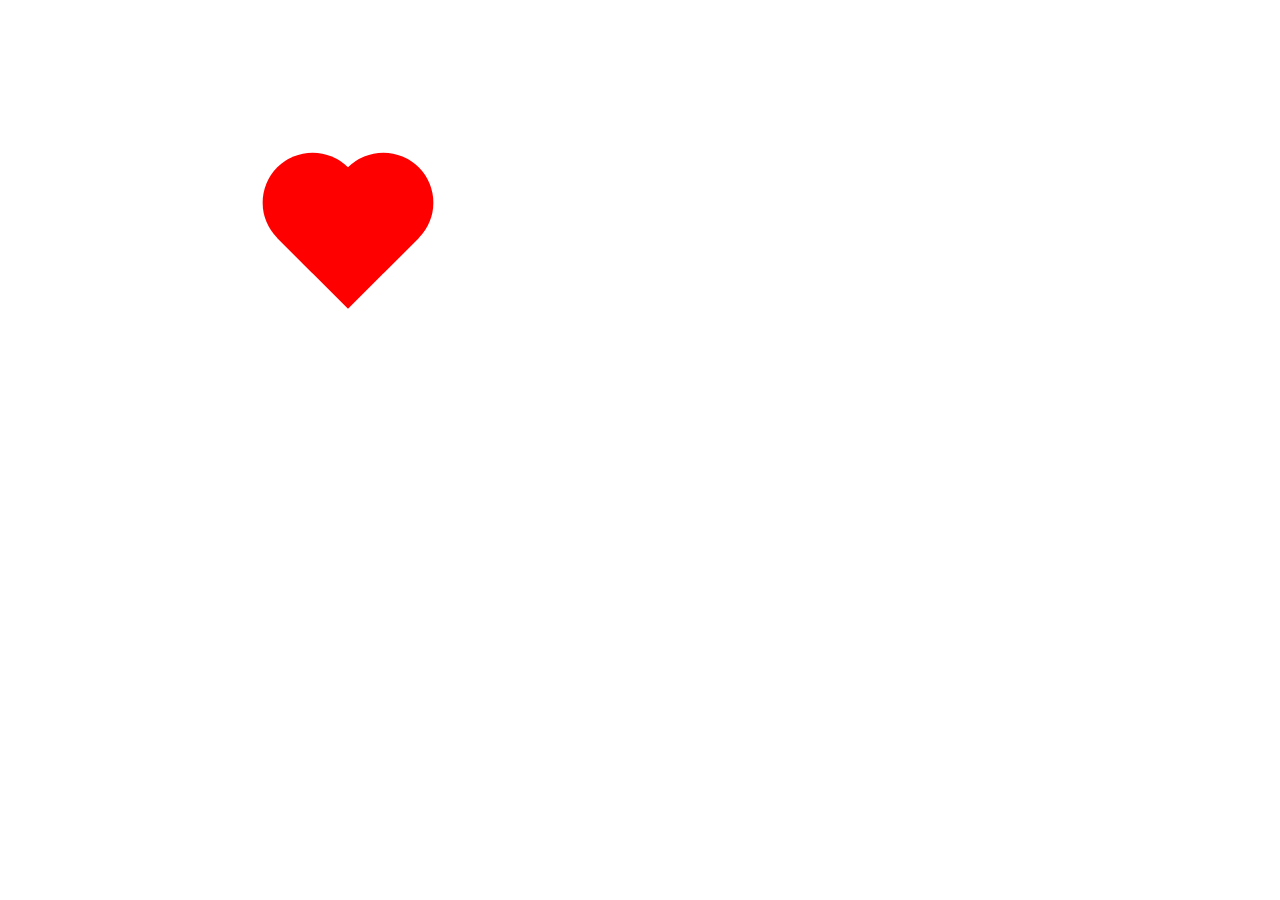
<file: yurak.html>
<!DOCTYPE html>
<html>
<head>
  <title>Yürek Şekli</title>
  <style>
    .heart {
      width: 100px;
      height: 100px;
      background-color: red;
      position: relative;
      top: 180px;
      left:290px;
      transform: rotate(-45deg);
      animation: heartbeat 1s infinite;
    }

    .heart::before,
    .heart::after {
      content: '';
      position: absolute;
      width: 100px;
      height: 100px;
      background-color: red;
    }

    .heart::before {
      border-radius: 50px 50px 0 0;
      top: -50px;
      left: 0;
    }

    .heart::after {
      border-radius: 50px 50px 50px 0;
      top: 0;
      left: 50px;
    }
    @keyframes heartbeat {
      0% {
        transform: scale(1);
      }
      50% {
        transform: scale(1.2);
      }
      100% {
        transform: scale(1);
      }
    }
  </style>
</head>
<body>
  <div class="heart"></div>
</body>
</html>
<!-- 
<!DOCTYPE html>
<html>
<head>
  <title>Yürek Animasyonu</title>
  <style>
    #heart {
      position: relative;
      width: 100px;
      height: 100px;
      background-color: red;
    }
  </style>
</head>
<body>
  <div id="heart"></div>

  <script>
    var heart = document.getElementById("heart");

    function animateHeart() {
      heart.style.transform = "scale(1)";
      heart.style.transition = "transform 0.5s ease-in-out";

      setTimeout(function() {
        heart.style.transform = "scale(1.2)";
      }, 500);

      setTimeout(function() {
        heart.style.transform = "scale(1)";
      }, 1000);

      setTimeout(function() {
        heart.style.position = "relative";
        heart.style.left = (Math.random() * 10) - 5 + "px";
        heart.style.top = (Math.random() * 10) - 5 + "px";
      }, 1000);
    }

    setInterval(animateHeart, 1500);
  </script>
</body>
</html> -->
</file>
<file: styles/main_styles.css>
@charset "utf-8";
/* CSS Document */

/******************************

COLOR PALETTE




[Table of Contents]

1. Fonts
2. Body and some general stuff
3. Home
	3.1 Currency
	3.2 Language
	3.3 Account
	3.4 Main Navigation
	3.5 Hamburger Menu
	3.6 Logo
	3.7 Main Slider
4. Banner
5. New Arrivals
	5.1 New Arrivals Sorting
	5.2 New Arrivals Products Grid
6. Deal of the week
7. Best Sellers
	7.1 Slider Nav
8. Benefit
9. Blogs
10. Newsletter
11. Footer



******************************/

/***********
1. Fonts
***********/

@import url('https://fonts.googleapis.com/css?family=Poppins:400,500,600,700,900');

/*********************************
2. Body and some general stuff
*********************************/

*
{
	margin: 0;
	padding: 0;
}
body
{
	font-family: 'Poppins', sans-serif;
	font-size: 14px;
	line-height: 23px;
	font-weight: 400;
	background: #FFFFFF;
	color: #1e1e27;
}
div
{
	display: block;
	position: relative;
	-webkit-box-sizing: border-box;
    -moz-box-sizing: border-box;
    box-sizing: border-box;
}
ul
{
	list-style: none;
	margin-bottom: 0px;
}
p
{
	font-family: 'Poppins', sans-serif;
	font-size: 14px;
	line-height: 1.7;
	font-weight: 500;
	color: #989898;
	-webkit-font-smoothing: antialiased;
	-webkit-text-shadow: rgba(0,0,0,.01) 0 0 1px;
	text-shadow: rgba(0,0,0,.01) 0 0 1px;
}
p a
{
	display: inline;
	position: relative;
	color: inherit;
	border-bottom: solid 2px #fde0db;
	-webkit-transition: all 200ms ease;
	-moz-transition: all 200ms ease;
	-ms-transition: all 200ms ease;
	-o-transition: all 200ms ease;
	transition: all 200ms ease;
}
a, a:hover, a:visited, a:active, a:link
{
	text-decoration: none;
	-webkit-font-smoothing: antialiased;
	-webkit-text-shadow: rgba(0,0,0,.01) 0 0 1px;
	text-shadow: rgba(0,0,0,.01) 0 0 1px;
}
p a:active
{
	position: relative;
	color: #FF6347;
}
p a:hover
{
	color: #FF6347;
	background: #fde0db;
}
p a:hover::after
{
	opacity: 0.2;
}
::selection
{
	background: #fde0db;
	color: #FF6347;
}
p::selection
{
	background: #fde0db;
}
h1{font-size: 72px;}
h2{font-size: 40px;}
h3{font-size: 28px;}
h4{font-size: 24px;}
h5{font-size: 16px;}
h6{font-size: 14px;}
h1, h2, h3, h4, h5, h6
{
	color: #282828;
	-webkit-font-smoothing: antialiased;
	-webkit-text-shadow: rgba(0,0,0,.01) 0 0 1px;
	text-shadow: rgba(0,0,0,.01) 0 0 1px;
}
h1::selection,
h2::selection,
h3::selection,
h4::selection,
h5::selection,
h6::selection
{

}
::-webkit-input-placeholder
{
	font-size: 16px !important;
	font-weight: 500;
	color: #777777 !important;
}
:-moz-placeholder /* older Firefox*/
{
	font-size: 16px !important;
	font-weight: 500;
	color: #777777 !important;
}
::-moz-placeholder /* Firefox 19+ */
{
	font-size: 16px !important;
	font-weight: 500;
	color: #777777 !important;
}
:-ms-input-placeholder
{
	font-size: 16px !important;
	font-weight: 500;
	color: #777777 !important;
}
::input-placeholder
{
	font-size: 16px !important;
	font-weight: 500;
	color: #777777 !important;
}
.form-control
{
	color: #db5246;
}
section
{
	display: block;
	position: relative;
	box-sizing: border-box;
}
.clear
{
	clear: both;
}
.clearfix::before, .clearfix::after
{
	content: "";
	display: table;
}
.clearfix::after
{
	clear: both;
}
.clearfix
{
	zoom: 1;
}
.float_left
{
	float: left;
}
.float_right
{
	float: right;
}
.trans_200
{
	-webkit-transition: all 200ms ease;
	-moz-transition: all 200ms ease;
	-ms-transition: all 200ms ease;
	-o-transition: all 200ms ease;
	transition: all 200ms ease;
}
.trans_300
{
	-webkit-transition: all 300ms ease;
	-moz-transition: all 300ms ease;
	-ms-transition: all 300ms ease;
	-o-transition: all 300ms ease;
	transition: all 300ms ease;
}
.trans_400
{
	-webkit-transition: all 400ms ease;
	-moz-transition: all 400ms ease;
	-ms-transition: all 400ms ease;
	-o-transition: all 400ms ease;
	transition: all 400ms ease;
}
.trans_500
{
	-webkit-transition: all 500ms ease;
	-moz-transition: all 500ms ease;
	-ms-transition: all 500ms ease;
	-o-transition: all 500ms ease;
	transition: all 500ms ease;
}
.fill_height
{
	height: 100%;
}
.super_container
{
	width: 100%;
	overflow: hidden;
}

/*********************************
3. Home
*********************************/

.header
{
	position: fixed;
	top: 0;
	left: 0;
	width: 100%;
	background: #FFFFFF;
	z-index: 10;
}
.top_nav
{
	width: 100%;
	height: 50px;
	background: #1e1e27;
}
.top_nav_left
{
	height: 50px;
	line-height: 50px;
	font-size: 13px;
	color: #b5aec4;
	text-transform: uppercase;
}

/*********************************
3.1 Currency
*********************************/

.currency
{
	display: inline-block;
	position: relative;
	min-width: 50px;
	border-right: solid 1px #33333b;
	padding-right: 20px;
	padding-left: 20px;
	text-align: center;
	vertical-align: middle;
	background: #1e1e27;
}
.currency > a
{
	display: block;
	color: #b5aec4;
	font-weight: 400;
	height: 50px;
	line-height: 50px;
	font-size: 13px;
	text-transform: uppercase;
}
.currency > a > i
{
	margin-left: 8px;
}
.currency:hover .currency_selection
{
	visibility: visible;
	opacity: 1;
	top: 100%;
}
.currency_selection
{
	display: block;
	position: absolute;
	right: 0;
	top: 120%;
	margin: 0;
	width: 100%;
	background: #FFFFFF;
	visibility: hidden;
	opacity: 0;
	z-index: 1;
	box-shadow: 0 0 25px rgba(63, 78, 100, 0.15);
	-webkit-transition: opacity 0.3s ease;
	-moz-transition: opacity 0.3s ease;
	-ms-transition: opacity 0.3s ease;
	-o-transition: opacity 0.3s ease;
	transition: all 0.3s ease;
}
.currency_selection li
{
	padding-left: 10px;
	padding-right: 10px;
	line-height: 50px;
}
.currency_selection li a
{
	display: block;
	color: #232530;
	border-bottom: solid 1px #dddddd;
	font-size: 13px;
	text-transform: uppercase;
	-webkit-transition: opacity 0.3s ease;
	-moz-transition: opacity 0.3s ease;
	-ms-transition: opacity 0.3s ease;
	-o-transition: opacity 0.3s ease;
	transition: all 0.3s ease;
}
.currency_selection li a:hover
{
	color: #b5aec4;
}
.currency_selection li:last-child a
{
	border-bottom: none;
}

/*********************************
3.2 Language
*********************************/

.language
{
	display: inline-block;
	position: relative;
	min-width: 50px;
	border-right: solid 1px #33333b;
	padding-right: 20px;
	padding-left: 20px;
	text-align: center;
	vertical-align: middle;
	background: #1e1e27;
}
.language > a
{
	display: block;
	color: #b5aec4;
	font-weight: 400;
	height: 50px;
	line-height: 50px;
	font-size: 13px;
}
.language > a > i
{
	margin-left: 8px;
}
.language:hover .language_selection
{
	visibility: visible;
	opacity: 1;
	top: 100%;
}
.language_selection
{
	display: block;
	position: absolute;
	right: 0;
	top: 120%;
	margin: 0;
	width: 100%;
	background: #FFFFFF;
	visibility: hidden;
	opacity: 0;
	z-index: 1;
	box-shadow: 0 0 25px rgba(63, 78, 100, 0.15);
	-webkit-transition: opacity 0.3s ease;
	-moz-transition: opacity 0.3s ease;
	-ms-transition: opacity 0.3s ease;
	-o-transition: opacity 0.3s ease;
	transition: all 0.3s ease;
}
.language_selection li
{
	padding-left: 10px;
	padding-right: 10px;
	line-height: 50px;
}
.language_selection li a
{
	display: block;
	color: #232530;
	border-bottom: solid 1px #dddddd;
	font-size: 13px;
	-webkit-transition: opacity 0.3s ease;
	-moz-transition: opacity 0.3s ease;
	-ms-transition: opacity 0.3s ease;
	-o-transition: opacity 0.3s ease;
	transition: all 0.3s ease;
}
.language_selection li a:hover
{
	color: #b5aec4;
}
.language_selection li:last-child a
{
	border-bottom: none;
}

/*********************************
3.3 Account
*********************************/

.account
{
	display: inline-block;
	position: relative;
	min-width: 50px;
	padding-left: 20px;
	text-align: center;
	vertical-align: middle;
	background: #1e1e27;
}
.account > a
{
	display: block;
	color: #b5aec4;
	font-weight: 400;
	height: 50px;
	line-height: 50px;
	font-size: 13px;
}
.account > a > i
{
	margin-left: 8px;
}
.account:hover .account_selection
{
	visibility: visible;
	opacity: 1;
	top: 100%;
}
.account_selection
{
	display: block;
	position: absolute;
	right: 0;
	top: 120%;
	margin: 0;
	width: 100%;
	background: #FFFFFF;
	visibility: hidden;
	opacity: 0;
	z-index: 1;
	box-shadow: 0 0 25px rgba(63, 78, 100, 0.15);
	-webkit-transition: opacity 0.3s ease;
	-moz-transition: opacity 0.3s ease;
	-ms-transition: opacity 0.3s ease;
	-o-transition: opacity 0.3s ease;
	transition: all 0.3s ease;
}
.account_selection li
{
	padding-left: 10px;
	padding-right: 10px;
	line-height: 50px;
}
.account_selection li a
{
	display: block;
	color: #232530;
	border-bottom: solid 1px #dddddd;
	font-size: 14px;
	-webkit-transition: all 0.3s ease;
	-moz-transition: all 0.3s ease;
	-ms-transition: all 0.3s ease;
	-o-transition: all 0.3s ease;
	transition: all 0.3s ease;
}
.account_selection li a:hover
{
	color: #b5aec4;
}
.account_selection li:last-child a
{
	border-bottom: none;
}
.account_selection li a i
{
	margin-right: 10px;
}

/*********************************
3.4 Main Navigation
*********************************/

.main_nav_container
{
	width: 100%;
	background: #FFFFFF;
	box-shadow: 0 0 16px rgba(0, 0, 0, 0.15);
}
.navbar
{
	width: auto;
	height: 100px;
	float: right;
	padding-left: 0px;
	padding-right: 0px;
}
.navbar_menu li
{
	display: inline-block;
}
.navbar_menu li a
{
	display: block;
	color: #1e1e27;
	font-size: 13px;
	font-weight: 500;
	text-transform: uppercase;
	padding: 20px;
	-webkit-transition: color 0.3s ease;
	-moz-transition: color 0.3s ease;
	-ms-transition: color 0.3s ease;
	-o-transition: color 0.3s ease;
	transition: color 0.3s ease;
}
.navbar_menu li a:hover
{
	color: #b5aec4;
}
.navbar_user
{
	margin-left: 37px;
}
.navbar_user li
{
	display: inline-block;
	text-align: center;
}
.navbar_user li a
{
	display: -webkit-box;
	display: -moz-box;
	display: -ms-flexbox;
	display: -webkit-flex;
	display: flex;
	flex-direction: column;
	justify-content: center;
	align-items: center;
	position: relative;
	width: 40px;
	height: 40px;
	color: #1e1e27;
	-webkit-transition: color 0.3s ease;
	-moz-transition: color 0.3s ease;
	-ms-transition: color 0.3s ease;
	-o-transition: color 0.3s ease;
	transition: color 0.3s ease;
}
.navbar_user li a:hover
{
	color: #b5aec4;
}
.checkout a
{
	background: #eceff6;
	border-radius: 50%;
}
.checkout_items
{
	display: -webkit-box;
	display: -moz-box;
	display: -ms-flexbox;
	display: -webkit-flex;
	display: flex;
	flex-direction: column;
	justify-content: center;
	align-items: center;
	position: absolute;
	top: -9px;
	left: 22px;
	width: 20px;
	height: 20px;
	border-radius: 50%;
	background: #fe4c50;
	font-size: 12px;
	color: #FFFFFF;
}

/*********************************
3.5 Hamburger Menu
*********************************/

.hamburger_container
{
	display: none;
	margin-left: 40px;
}
.hamburger_container i
{
	font-size: 24px;
	color: #1e1e27;
	-webkit-transition: all 300ms ease;
	-moz-transition: all 300ms ease;
	-ms-transition: all 300ms ease;
	-o-transition: all 300ms ease;
	transition: all 300ms ease;
}
.hamburger_container:hover i
{
	color: #b5aec4;
}
.hamburger_menu
{
	position: fixed;
	top: 0;
	right: -400px;
	width: 400px;
	height: 100vh;
	background: rgba(255,255,255,0.95);
	z-index: 10;
	-webkit-transition: all 300ms ease;
	-moz-transition: all 300ms ease;
	-ms-transition: all 300ms ease;
	-o-transition: all 300ms ease;
	transition: all 300ms ease;
}
.hamburger_menu.active
{
	right: 0;
}
.fs_menu_overlay
{
	position: fixed;
	top: 0;
	left: 0;
	width: 100vw;
	height: 100vh;
	z-index: 9;
	background: rgba(255,255,255,0);
	pointer-events: none;
	-webkit-transition: all 200ms ease;
	-moz-transition: all 200ms ease;
	-ms-transition: all 200ms ease;
	-o-transition: all 200ms ease;
	transition: all 200ms ease;
}
.hamburger_close
{
	position: absolute;
	top: 26px;
	right: 10px;
	padding: 10px;
	z-index: 1;
}
.hamburger_close i
{
	font-size: 24px;
	color: #1e1e27;
	-webkit-transition: all 300ms ease;
	-moz-transition: all 300ms ease;
	-ms-transition: all 300ms ease;
	-o-transition: all 300ms ease;
	transition: all 300ms ease;
}
.hamburger_close:hover i
{
	color: #b5aec4;
}
.hamburger_menu_content
{
	padding-top: 100px;
	width: 100%;
	height: 100%;
	padding-right: 20px;
}
.menu_item
{
	display: block;
	position: relative;
	border-bottom: solid 1px #b5aec4;
	vertical-align: middle;
}
.menu_item > a
{
	display: block;
	color: #1e1e27;
	font-weight: 500;
	height: 50px;
	line-height: 50px;
	font-size: 14px;
	text-transform: uppercase;
}
.menu_item > a:hover
{
	color: #b5aec4;
}
.menu_item > a > i
{
	margin-left: 8px;
}
.menu_item.active .menu_selection
{
	display: block;
	visibility: visible;
	opacity: 1;
}
.menu_selection
{
	margin: 0;
	width: 100%;
	max-height: 0;
	overflow: hidden;
	z-index: 1;
	-webkit-transition: all 0.3s ease;
	-moz-transition: all 0.3s ease;
	-ms-transition: all 0.3s ease;
	-o-transition: all 0.3s ease;
	transition: all 0.3s ease;
}
.menu_selection li
{
	padding-left: 10px;
	padding-right: 10px;
	line-height: 50px;
}
.menu_selection li a
{
	display: block;
	color: #232530;
	border-bottom: solid 1px #dddddd;
	font-size: 13px;
	text-transform: uppercase;
	-webkit-transition: opacity 0.3s ease;
	-moz-transition: opacity 0.3s ease;
	-ms-transition: opacity 0.3s ease;
	-o-transition: opacity 0.3s ease;
	transition: all 0.3s ease;
}
.menu_selection li a:hover
{
	color: #b5aec4;
}
.menu_selection li:last-child a
{
	border-bottom: none;
}

/*********************************
3.6 Logo
*********************************/

.rasm{
	width: 80px;
}
.logo{
	text-align: center;
	top: 55px;
	-webkit-transform: translateY(-50%);
	-moz-transform: translateY(-50%);
	-ms-transform: translateY(-50%);
	-o-transform: translateY(-50%);
	transform: translateY(-50%);
	left: 15px;
}
.logo a
{
	font-size: 24px;
	color: #1e1e27;
	font-weight: 700;
	text-transform: uppercase;
}
.logo a span
{
	color: #fe4c50;
}
.d {
	display: flex;
	justify-content: space-between;
	align-items: center;
}

/*********************************
3.7 Main Slider
*********************************/

.main_slider
{
	width: 100%;
	height: 700px;
	background-repeat: no-repeat;
	background-size: cover;
	background-position: center center;
	margin-top: 100px;
}
.main_slider_content
{
	width: 60%;
}
.main_slider_content h6
{
	font-weight: 500;
	text-transform: uppercase;
	margin-bottom: 29px;
}
.main_slider_content h1
{
	font-weight: 400;
	line-height: 80px;
}
.red_button
{
	display: -webkit-inline-box;
	display: -moz-inline-box;
	display: -ms-inline-flexbox;
	display: -webkit-inline-flex;
	display: inline-flex;
	flex-direction: column;
	justify-content: center;
	align-items: center;
	width: auto;
	height: 40px;
	background: #fe4c50;
	border-radius: 3px;
	-webkit-transition: all 0.3s ease;
	-moz-transition: all 0.3s ease;
	-ms-transition: all 0.3s ease;
	-o-transition: all 0.3s ease;
	transition: all 0.3s ease;
}
.red_button:hover
{
	background: #FE7C7F !important;
}
.red_button a
{
	display: block;
	color: #FFFFFF;
	text-transform: uppercase;
	font-size: 14px;
	font-weight: 500;
	text-align: center;
	line-height: 40px;
	width: 100%;
}
.shop_now_button
{
	width: 140px;
	margin-top: 32px;
}

/*********************************
4. Banner
*********************************/

.banner
{
	width: 100%;
	margin-top: 30px;
}
.banner_item
{
	display: -webkit-box;
	display: -moz-box;
	display: -ms-flexbox;
	display: -webkit-flex;
	display: flex;
	flex-direction: column;
	justify-content: center;
	align-items: center;
	height: 265px;
	background-repeat: no-repeat;
	background-size: cover;
	background-position: center center;
}
.banner_category
{
	height: 50px;
	background: #FFFFFF;
	min-width: 180px;
	padding-left: 25px;
	padding-right: 25px;
}
.banner_category a
{
	display: block;
	color: #1e1e27;
	text-transform: uppercase;
	font-size: 22px;
	font-weight: 600;
	text-align: center;
	line-height: 50px;
	width: 100%;
	-webkit-transition: color 0.3s ease;
	-moz-transition: color 0.3s ease;
	-ms-transition: color 0.3s ease;
	-o-transition: color 0.3s ease;
	transition: color 0.3s ease;
}
.banner_category a:hover
{
	color: #b5aec4;
}

/*********************************
5. New Arrivals
*********************************/

.new_arrivals
{
	width: 100%;
}
.new_arrivals_title
{
	margin-top: 74px;
}

/*********************************
5.1 New Arrivals Sorting
*********************************/

.new_arrivals_sorting
{
	/* display: inline-block; */
	border-radius: 3px;
	margin-top: 59px;
	overflow: visible;
	
}
.grid_sorting_button
{
	height: 40px;
	min-width: 102px;
	padding-left: 25px;
	padding-right: 25px;
	cursor: pointer;
	border: solid 1px #ebebeb;
	font-size: 14px;
	font-weight: 500;
	text-transform: uppercase;
	background: #FFFFFF;
	border-radius: 3px;
	margin: 0;
	/* float: left; */

	margin-left: -1px;
}
.grid_sorting_button:first-child
{
	margin-left: 0px;
}
.grid_sorting_button:last-child
{

}
.grid_sorting_button.active:hover
{
	background: #FE7C7F !important;
}
.grid_sorting_button.active
{
	color: #FFFFFF;
	background: #fe4c50;
}

/*********************************
5.2 New Arrivals Products Grid
*********************************/

.product-grid
{
	width: 100%;
	margin-top: 57px;
}
.product-item
{
	width: 20%;
	height: 380px;
	cursor: pointer;
}
.product-item::after
{
	display: block;
	position: absolute;
	top: 0;
	left: -1px;
	width: calc(100% + 1px);
	height: 100%;
	pointer-events: none;
	content: '';
	border: solid 2px rgba(235,235,235,0);
	border-radius: 3px;
	-webkit-transition: all 0.3s ease;
	-moz-transition: all 0.3s ease;
	-ms-transition: all 0.3s ease;
	-o-transition: all 0.3s ease;
	transition: all 0.3s ease;
}
.product-item:hover::after
{
	box-shadow: 0 25px 29px rgba(63, 78, 100, 0.15);
	border: solid 2px rgba(235,235,235,1);
}
.product
{
	width: 100%;
	height: 340px;
	border-right: solid 1px #e9e9e9;
}
.product_image
{
	width: 100%;
}
.product_image img
{
	width: 100%;
}
.product_info
{
	text-align: center;
	padding-left: 10px;
	padding-right: 10px;
}
.product_name
{
	margin-top: 27px;
}
.product_name a
{
	color: #1e1e27;
	line-height: 20px;
}
.product_name:hover a
{
	color: #b5aec4;
}
.discount .product_info .product_price
{
	font-size: 14px;
}
.product_price
{
	font-size: 16px;
	color: #fe4c50;
	font-weight: 600;
}
.product_price span
{
	font-size: 12px;
	margin-left: 10px;
	color: #b5aec4;
	text-decoration: line-through;
}
.product_bubble
{
	position: absolute;
	top: 15px;
	width: 50px;
	height: 22px;
	border-radius: 3px;
	text-transform: uppercase;
}
.product_bubble span
{
	font-size: 12px;
	font-weight: 600;
	color: #FFFFFF;
}
.product_bubble_right::after
{
	content: ' ';
	position: absolute;
	width: 0;
	height: 0;
	left: 6px;
	right: auto;
	top: auto;
	bottom: -6px;
	border: 6px solid;
}
.product_bubble_left::after
{
	content: ' ';
	position: absolute;
	width: 0;
	height: 0;
	left: auto;
	right: 6px;
	bottom: -6px;
	border: 6px solid;
}
.product_bubble_red::after
{
	border-color: transparent transparent transparent #fe4c50;
}
.product_bubble_left::after
{
	border-color: #51a042 #51a042 transparent transparent;
}
.product_bubble_red
{
	background: #fe4c50;
}
.product_bubble_green
{
	background: #51a042;
}
.product_bubble_left
{
	left: 15px;
}
.product_bubble_right
{
	right: 15px;
}
.add_to_cart_button
{
	width: 100%;
	visibility: hidden;
	opacity: 0;
	-webkit-transition: all 0.3s ease;
	-moz-transition: all 0.3s ease;
	-ms-transition: all 0.3s ease;
	-o-transition: all 0.3s ease;
	transition: all 0.3s ease;
}
.add_to_cart_button a
{
	font-size: 12px;
	font-weight: 600;
}
.product-item:hover .add_to_cart_button
{
	visibility: visible;
	opacity: 1;
}
.favorite
{
	position: absolute;
	top: 15px;
	right: 15px;
	color: #b9b4c7;
	width: 17px;
	height: 17px;
	visibility: hidden;
	opacity: 0;
}
.favorite_left
{
	left: 15px;
}
.favorite.active
{
	visibility: visible;
	opacity: 1;
}
.product-item:hover .favorite
{
	visibility: visible;
	opacity: 1;
}
.favorite.active::after
{
	font-family: 'FontAwesome';
	content:'\f004';
	color: #fe4c50;
}
.favorite::after
{
	font-family: 'FontAwesome';
	content:'\f08a';
}
.favorite:hover::after
{
	color: #fe4c50;
}

/*********************************
6. Deal of the week
*********************************/

.deal_ofthe_week
{
	width: 100%;
	margin-top: 41px;
	background: #f2f2f2;
}
.deal_ofthe_week_img
{
	height: 540px;
}
.deal_ofthe_week_img img
{
	height: 100%;
}
.deal_ofthe_week_content
{
	height: 100%;
}
.section_title
{
	display: inline-block;
	text-align: center;
}
.section_title h2
{
	display: inline-block;
}
.section_title::after
{
	display: block;
	position: absolute;
	top: calc(100% + 13px);
	left: 50%;
	-webkit-transform: translateX(-50%);
	-moz-transform: translateX(-50%);
	-ms-transform: translateX(-50%);
	-o-transform: translateX(-50%);
	transform: translateX(-50%);
	width: 60px;
	height: 5px;
	background: #fe4c50;
	content: '';
}
.timer
{
	margin-top: 66px;
}
.timer li
{
	display: inline-block;
	width: 120px;
	height: 120px;
	border-radius: 50%;
	background: #FFFFFF;
	margin-right: 10px;
}
.timer li:last-child
{
	margin-right: 0px;
}
.timer_num
{
	font-size: 48px;
	font-weight: 600;
	color: #fe4c50;
	margin-top: 10px;
}
.timer_unit
{
	margin-top: 12px;
	font-size: 16px;
	font-weight: 500;
	color: #51545f;
}
.deal_ofthe_week_button
{
	width: 140px;
	background: #1e1e27;
	margin-top: 52px;
}
.deal_ofthe_week_button:hover
{
	background: #2b2b34 !important;
}

/*********************************
7. Best Sellers
*********************************/

.product_slider_container
{
	width: 100%;
	height: 340px;
	margin-top: 73px;
}
.product_slider_container::after
{
	display: block;
	position: absolute;
	top: 0;
	right: 0;
	width: 1px;
	height: 100%;
	background: #FFFFFF;
	content: '';
	z-index: 1;
}
.product_slider
{
	overflow: visible !important;
}
.product_slider_item .product-item
{
	height: 340px;
}
.product_slider_item
{
	width: 20%;
}
.product_slider_item .product-item
{
	width: 100% !important;
}

/*********************************
7.1 Slider Nav
*********************************/

.product_slider_nav
{
	position: absolute;
	width: 30px;
	height: 70px;
	background: #d3d3d6;
	-webkit-transform: translateY(-50%);
	-moz-transform: translateY(-50%);
	-ms-transform: translateY(-50%);
	-o-transform: translateY(-50%);
	transform: translateY(-50%);
	z-index: 2;
	cursor: pointer;
	visibility: hidden;
	opacity: 0;
	-webkit-transition: all 300ms ease;
	-moz-transition: all 300ms ease;
	-ms-transition: all 300ms ease;
	-o-transition: all 300ms ease;
	transition: all 300ms ease;
}
.product_slider_container:hover .product_slider_nav
{
	visibility: visible;
	opacity: 1;
}
.product_slider_nav i
{
	color: #FFFFFF;
	font-size: 12px;
}
.product_slider_nav_left
{
	top: 50%;
	left: 0;
}
.product_slider_nav_right
{
	top: 50%;
	right: 0;
}

/*********************************
8. Benefit
*********************************/

.benefit
{
	margin-top: 74px;
}
.benefit_row
{
	padding-left: 15px;
	padding-right: 15px;
}
.benefit_col
{
	padding-left: 0px;
	padding-right: 0px;
}
.benefit_item
{
	height: 100px;
	background: #f3f3f3;
	border-right: solid 1px #FFFFFF;
	padding-left: 25px;
}
.benefit_col:last-child .benefit_item
{
	border-right: none;
}
.benefit_icon i
{
	font-size: 30px;
	color: #fe4c50;
}
.benefit_content
{
	padding-left: 22px;
}
.benefit_content h6
{
	text-transform: uppercase;
	line-height: 18px;
	font-weight: 500;
	margin-bottom: 0px;
}
.benefit_content p
{
	font-size: 12px;
	line-height: 18px;
	margin-bottom: 0px;
	color: #51545f;
}

/*********************************
9. Blogs
*********************************/

.blogs
{
	margin-top: 72px;
}
.blogs_container
{
	margin-top: 53px;
}
.blog_item
{
	height: 255px;
	width: 100%;
}
.blog_background
{
	position: absolute;
	top: 0;
	left: 0;
	width: 100%;
	height: 100%;
	background-repeat: no-repeat;
	background-size: cover;
	background-position: center center;
}
.blog_content
{
	position: absolute;
	top: 30px;
	left: 30px;
	width: calc(100% - 60px);
	height: calc(100% - 60px);
	background: rgba(255,255,255,0.9);
	padding-left: 10px;
	padding-right: 10px;
	visibility: hidden;
	opacity: 0;
	transform-origin: center center;
	-webkit-transform: scale(0.7);
	-moz-transform: scale(0.7);
	-ms-transform: scale(0.7);
	-o-transform: scale(0.7);
	transform: scale(0.7);
	-webkit-transition: all 300ms ease;
	-moz-transition: all 300ms ease;
	-ms-transition: all 300ms ease;
	-o-transition: all 300ms ease;
	transition: all 300ms ease;
}
.blog_item:hover .blog_content
{
	visibility: visible;
	opacity: 1;
	transform: scale(1);
}
.blog_title
{
	font-weight: 500;
	line-height: 1.25;
	margin-bottom: 0px;
}
.blog_meta
{
	font-size: 12px;
	line-height: 30px;
	font-weight: 400;
	text-transform: uppercase;
	color: #51545f;
	margin-bottom: 0px;
	margin-top: 3px;
	letter-spacing: 1px;
}
.blog_more
{
	font-size: 14px;
	line-height: 16px;
	font-weight: 500;
	color: #fe4c50;
	border-bottom: solid 1px #fe4c50;
	margin-top: 12px;
}
.blog_more:hover
{
	color: #FE7C7F;
}

/*********************************
10. Newsletter
*********************************/

.newsletter
{
	width: 100%;
	background: #f2f2f2;
	margin-top: 81px;
}
.newsletter_text
{
	height: 120px;
}
.newsletter_text h4
{
	margin-bottom: 0px;
	line-height: 24px;
}
.newsletter_text p
{
	margin-bottom: 0px;
	line-height: 1.7;
	color: #51545f;
}
.newsletter_form
{
	height: 120px;
}
#newsletter_email
{
	width: 300px;
	height: 46px;
	background: #FFFFFF;
	border: none;
	padding-left: 20px;
}
#newsletter_email:focus
{
	border: solid 1px #7f7f7f !important;
	box-shadow: none !important;
}
:focus
{
	outline: none !important;
}
#newsletter_email::-webkit-input-placeholder
{
	font-size: 14px !important;
	font-weight: 400;
	color: #b9b4c7 !important;
}
#newsletter_email:-moz-placeholder /* older Firefox*/
{
	font-size: 14px !important;
	font-weight: 400;
	color: #b9b4c7 !important;
}
#newsletter_email::-moz-placeholder /* Firefox 19+ */
{
	font-size: 14px !important;
	font-weight: 400;
	color: #b9b4c7 !important;
}
#newsletter_email:-ms-input-placeholder
{
	font-size: 14px !important;
	font-weight: 400;
	color: #b9b4c7 !important;
}
#newsletter_email::input-placeholder
{
	font-size: 14px !important;
	font-weight: 400;
	color: #b9b4c7 !important;
}
.newsletter_submit_btn
{
	width: 160px;
	height: 46px;
	border: none;
	background: #fe4c50;
	color: #FFFFFF;
	font-size: 14px;
	font-weight: 500;
	text-transform: uppercase;
	cursor: pointer;
}
.newsletter_submit_btn:hover
{
	background: #FE7C7F;
}

/*********************************
11. Footer
*********************************/

.footer_nav_container
{
	height: 130px;
}
.cr
{
	margin-right: 48px;
}
.footer_nav li
{
	display: inline-block;
	margin-right: 45px;
}
.footer_nav li:last-child
{
	margin-right: 0px;
}
.footer_nav li a, .cr
{
	font-size: 14px;
	color: #51545f;
	line-height: 30px;
	-webkit-transition: all 300ms ease;
	-moz-transition: all 300ms ease;
	-ms-transition: all 300ms ease;
	-o-transition: all 300ms ease;
	transition: all 300ms ease;
}
.footer_nav li a:hover, .cr a, .cr i
{
	color: #fe4c50;
}
.footer_social
{
	height: 130px;
}
.footer_social ul li
{
	display: inline-block;
	margin-right: 10px;
}
.footer_social ul li:last-child
{
	margin-right: 0px;
}
.footer_social ul li a
{
	color: #51545f;
	-webkit-transition: all 300ms ease;
	-moz-transition: all 300ms ease;
	-ms-transition: all 300ms ease;
	-o-transition: all 300ms ease;
	transition: all 300ms ease;
	padding: 10px;
}
.footer_social ul li:last-child a
{
	padding-right: 0px;
}
.footer_social ul li a:hover
{
	color: #fe4c50;
}
#logo a img {
	width: 50px;
}
</file>
<file: styles/responsive.css>
@charset "utf-8";
/* CSS Document */

/******************************

[Table of Contents]

1. 1600px
2. 1440px
3. 1280px
4. 1199px
5. 1024px
6. 991px
7. 959px
8. 880px
9. 768px
10. 767px
11. 539px
12. 479px
13. 400px

******************************/


@media only screen and (max-width: 1600px)
{

}

/************
2. 1440px
************/

@media only screen and (max-width: 1540px)
{
	
}

/************
3. 1380px
************/

@media only screen and (max-width: 1380px)
{
	
}

/************
3. 1280px
************/

@media only screen and (max-width: 1280px)
{
	
}

/************
4. 1199px
************/

@media only screen and (max-width: 1199px)
{
	.main_slider
	{
		min-height: 475px;
		height: calc(100vw / 1.714);
	}
	.main_slider_content
	{
		width: 80%;
	}
	.banner_item
	{
		height: 220px;
	}
	.product-item
	{
		height: 360px;
	}
	.product
	{
		height: 320px;
	}
	.timer li
	{
		width: 90px;
		height: 90px;
	}
	.timer_num
	{
		font-size: 36px;
		font-weight: 500;
	}
	.timer_unit
	{
		margin-top: 5px;
	}
	.blog_title
	{
		font-size: 20px;
	}
}

/************
5. 1024px
************/

@media only screen and (max-width: 1024px)
{
	
}

/************
6. 991px
************/

@media only screen and (max-width: 991px)
{
	h1{font-size: 48px;}
	h2{font-size: 36px;}
	.main_slider_content h6
	{
		margin-bottom: 23px;
	}
	.shop_now_button
	{
		margin-top: 26px;
	}
	.grid-item
	{
		width: 25%;
	}
	.top_nav
	{
		display: none;
	}
	.navbar_menu
	{
		display: none;
	}
	.hamburger_container
	{
		display: block;
	}
	.main_slider
	{
		margin-top: 100px;
	}
	.main_slider_content
	{
		width: 100%;
		padding-right: 15px;
	}
	.banner_item
	{
		height: 160px;
	}
	.banner_category
	{
		min-width: 160px;
		height: 40px;
	}
	.banner_category a
	{
		font-size: 16px;
		line-height: 40px;
	}
	.product-item
	{
		width: 25%;
	}
	.deal_ofthe_week_col
	{
		display: -webkit-box;
		display: -moz-box;
		display: -ms-flexbox;
		display: -webkit-flex;
		display: flex;
		flex-direction: column;
		justify-content: center;
		align-items: center;
		position: absolute;
		top: 0;
		left: 0;
		width: 100%;
		height: 100%;
	}
	.deal_ofthe_week_content
	{
		position: relative;
		top: auto;
		left: auto;
		height: auto;
	}
	.deal_ofthe_week_img
	{
		text-align: center;
	}
	.timer li
	{
		width: 70px;
		height: 70px;
	}
	.timer_num
	{
		font-size: 28px;
	}
	.timer_unit
	{
		margin-top: 1px;
		font-size: 14px;
	}
	.benefit_col
	{
		margin-bottom: 30px;
	}
	.benefit_col:last-child
	{
		margin-bottom: 0px;
	}
	.blog_item_col
	{
		margin-bottom: 30px;
	}
	.blog_item_col:last-child
	{
		margin-bottom: 0px;
	}
	.blog_item
	{
		height: 440px;
	}
	.blog_title
	{
		font-size: 24px;
	}
	.newsletter_text
	{
		height: auto;
		margin-top: 30px;
	}
	.newsletter_text p
	{
		margin-top: 5px;
	}
	.newsletter_form
	{
		height: auto;
		margin-top: 30px;
		margin-bottom: 40px;
	}
	.footer_nav_container
	{
		height: auto;
		margin-top: 65px;
	}
	.footer_social
	{
		height: auto;
		margin-top: 20px;
		margin-bottom: 65px;
	}
}

/************
7. 959px
************/

@media only screen and (max-width: 959px)
{
	
}

/************
8. 880px
************/

@media only screen and (max-width: 880px)
{
}

/************
9. 768px
************/

@media only screen and (max-width: 768px)
{
	
	
}

/************
10. 767px
************/

@media only screen and (max-width: 767px)
{
	h1{font-size: 36px;}
	h2{font-size: 24px;}
	h6{font-size: 12px;}
	.main_slider_content h6
	{
		margin-bottom: 20px;
	}
	.shop_now_button
	{
		margin-top: 23px;
	}
	.red_button a
	{
		font-size: 12px;
	}
	.banner_item
	{
		margin-bottom: 30px;
		height: 210px;
	}
	.new_arrivals_title
	{
		margin-top: 44px;
	}
	.product-item
	{
		width: 33.333333333333%;
		height: 345px;
	}
	.product
	{
		height: 305px;
	}
	.grid_sorting_button
	{
		font-size: 13px;
		padding-left: 20px;
		padding-right: 20px;
		min-width: 80px;
	}
	.product_slider_container
	{
		height: auto;
	}
	.product_slider_item .product-item
	{
		height: 380px;
	}
	.benefit_col
	{
		margin-bottom: 15px;
	}
	.blog_item
	{
		height: 372px;
	}
	.newsletter_form
	{
		margin-bottom: 40px;
	}
	.newsletter_submit_btn
	{
		margin-top: 15px;
	}
}

/************
11. 575px
************/

@media only screen and (max-width: 575px)
{
	.hamburger_menu
	{
		right: -100%;
		width: 100%;
	}
	.product-item
	{
		width: 50%;
		height: 420px;
	}
	.product
	{
		height: 380px;
	}
	.blog_item
	{
		height: calc((100vw - 30px) / 1.37);
	}
	.cr
	{
		display: block;
		margin-right: 0px;
		margin-bottom: 30px;
		font-size: 13px;
	}
	.footer_nav
	{
		margin-bottom: 20px;
	}
	.footer_nav li
	{
		display: block;
		margin-right: 0px;
	}
	.footer_nav li a
	{
		font-size: 13px;
	}
}

/************
11. 539px
************/

@media only screen and (max-width: 539px)
{
	
}

/************
12. 480px
************/

@media only screen and (max-width: 500px)
{
	
}
@media only screen and (max-width: 800px){
	
}

/************
13. 479px
************/

@media only screen and (max-width: 479px)
{
	.fill_height{
		padding-top: 25px;
	}
	.logo{
		left: 100px;
		top: 50px;
	}
	.logo a
	{
<<<<<<< HEAD
		font-size: 24px;
=======
		font-size: 20px;
>>>>>>> 94657869fb2b242753eba4a2d4e7995696f73183
	}
	.hamburger_container i
	{
		font-size: 25px;
	}
	.hamburger_close
	{
		top: 14px;
		right: 4px;
	}
	.hamburger_close i
	{
		font-size: 20px;
	}
	.hamburger_menu_content
	{
		padding-right: 15px;
		padding-top: 70px;
	}
	.menu_item
	{
		border-bottom-color: rgba(181, 174, 196, 0.5);
	}
	.menu_item > a
	{
		font-size: 12px;
		line-height: 35px;
		height: 35px;
	}
	.menu_selection li a
	{
		font-size: 12px;
		line-height: 35px;
		height: 35px;
	}
	.navbar
	{
		height: 70px;
	}
	.navbar_user li a
	{
		width: 30px;
		height: 30px;
		font-size: 12px;
	}
	.checkout_items
	{
		width: 15px;
		height: 15px;
		font-size: 10px;		
	}
	.main_slider
	{
		height: calc(100vh - 70px);
		/*height: 80vw;*/
		min-height: auto;
		margin-top: 70px;
	}
	.main_slider_content h6
	{
		margin-bottom: 15px;
	}
	.main_slider_content h1
	{
		font-size: 24px;
	}
	.shop_now_button
	{
		margin-top: 15px;
		width: 100px;
		height: 35px;
	}
	.red_button a
	{
		font-size: 10px;
	}
	.banner_item
	{
		height: calc((100vw - 30px) / 2.6);
	}
	.grid_sorting_button
	{
		font-size: 9px;
		padding-left: 10px;
		padding-right: 10px;
		min-width: 60px;
		height: 24px;
	}
	.product-item
	{
		width: 100%;
		height: auto;
	}
	.product
	{
		height: auto;
	}
	.product_name a
	{
		font-size: 12px;
	}
	.add_to_cart_button
	{
		margin-top: 20px;
	}
	.deal_ofthe_week_img
	{

		height: 300px;
	}
	.timer
	{
		margin-top: 42px;
	}
	.timer li
	{
		width: 50px;
		height: 50px;
	}
	.section_title::after
	{
	    top: calc(100% + 8px);
	    height: 3px;
	}
	.timer_num
	{
		margin-top: 4px;
		font-size: 16px;
	}
	.timer_unit
	{
		margin-top: -9px;
		font-size: 10px;
	}
	.deal_ofthe_week_button
	{
		margin-top: 36px;
	}

	.product_slider_item .product-item
	{
		width: 100%;
		height: auto;
	}
	.product_slider_item .product-item:hover::after
	{
		box-shadow: none;
	}
	.product_slider_item .product-item .product
	{
		height: auto;
	}
	.product_slider_item .product-item .product_info
	{
		padding-bottom: 30px;
	}
	.blog_title
	{
		font-size: 16px;
	}
	.blog_meta
	{
		font-size: 10px;
	}
	.blog_more
	{
		font-size: 12px;
		margin-top: 5px;
	}
	.newsletter_form
	{
		margin-top: 22px;
	}
	.newsletter_text h4
	{
		font-size: 20px;
	}
	.newsletter_text p
	{
		font-size: 13px;
		margin-top: 5px;
	}
	.newsletter_submit_btn
	{
		font-size: 12px;
	}
	#newsletter_email
	{
		height: 40px;
		width: 100%;
		padding-left: 15px;
	}
	.newsletter_submit_btn
	{
		height: 36px;
		width: 130px;
	}
	#newsletter_email::-webkit-input-placeholder
	{
		font-size: 12px !important;
		padding-left: 0px;
	}
	#newsletter_email:-moz-placeholder /* older Firefox*/
	{
		font-size: 12px !important;
		padding-left: 0px;
	}
	#newsletter_email::-moz-placeholder /* Firefox 19+ */ 
	{
		font-size: 12px !important;
		padding-left: 0px;
	} 
	#newsletter_email:-ms-input-placeholder
	{ 
		font-size: 12px !important;
		padding-left: 0px;
	}
	#newsletter_email::input-placeholder
	{
		font-size: 12px !important;
		padding-left: 0px;
	}
	.footer_nav_container
	{
		margin-top: 35px;
	}
	.cr
	{
		margin-bottom: 20px;
	}
	.footer_nav
	{
		margin-bottom: 20px;
	}
	.footer_social
	{
		margin-top: 5px;
		margin-bottom: 30px;
	}
	.btl{
		display: flex;
		flex-wrap: wrap;
		align-items: center;
		justify-content: center;
	}
	
	
}
/************
14. 400px
************/

@media only screen and (max-width: 400px)
{
	.header{
		width: 390px;
	}
	.logo a
	{
<<<<<<< HEAD
		font-size: 24px;
	}
	.hamburger_container i
	{
		font-size: 18px;
=======
		font-size: 15px;
	}
	.hamburger_container
	{
		margin-left: 20px;
	}
	.hamburger_container i
	{
		font-size: 16px;
>>>>>>> 94657869fb2b242753eba4a2d4e7995696f73183
	}
	.hamburger_close
	{
		top: 12px;
		right: 3px;
	}
	.hamburger_close i
	{
<<<<<<< HEAD
		font-size: 35px;
=======
		font-size: 20px;
>>>>>>> 94657869fb2b242753eba4a2d4e7995696f73183
	}
	.hamburger_menu_content
	{
		padding-right: 12px;
		padding-top: 80px;
	}
	.menu_item
	{
		border-bottom-color: rgba(181, 174, 196, 0.5);
	}
	.menu_item > a
	{
		font-size: 10px;
		line-height: 30px;
		height: 30px;
	}
	.menu_selection li a
	{
		font-size: 10px;
		line-height: 30px;
		height: 30px;
	}
	.navbar
	{
		height: 60px;
	}
	.navbar_user li a
	{
		width: 25px;
		height: 25px;
		font-size: 12px;
	}
	.checkout_items
	{
		width: 10px;
		height: 10px;
		font-size: 10px;		
	}
	.main_slider
	{
		width: 470px;;
		height: calc(100vh - 70px);
		/*height: 80vw;*/
		min-height: auto;
		margin-top: 50px;
	}
	.main_slider_content h6
	{
		width: 430px;
		margin-bottom: 12px;
	}
	.main_slider_content h1
	{
		font-size: 22px;
	}
	.shop_now_button
	{
		margin-top: 12px;
		width: 80px;
		height: 30px;
	}
	.red_button a
	{
		font-size: 8px;
	}
	.banner_item
	{
		height: calc((100vw - 30px) / 2.6);
	}
	.grid_sorting_button
	{
		font-size: 10px;
		padding-left: 8px;
		padding-right: 8px;
		min-width: 50px;
		height: 24px;
	}
	.product-item
	{
		width: 100%;
		height: auto;
	}
	.product
	{
		height: auto;
	}
	.product_name a
	{
		font-size: 12px;
	}
	.add_to_cart_button
	{
		margin-top: 18px;
	}
	.deal_ofthe_week_img
	{
		width: auto;
		height: 320px;
	}
	.timer
	{
		margin-top: 38px;
	}
	.timer li
	{
		width: 40px;
		height: 40px;
	}
	.section_title::after
	{
	    top: calc(100% + 4px);
	    height: 2px;
	}
	.timer_num
	{
		margin-top: 2px;
		font-size: 14px;
	}
	.timer_unit
	{
		margin-top: -9px;
		font-size: 8px;
	}
	.deal_ofthe_week_button
	{
		margin-top: 26px;
	}

	.product_slider_item .product-item
	{
		width: 100%;
		height: auto;
	}
	.product_slider_item .product-item:hover::after
	{
		box-shadow: none;
	}
	.product_slider_item .product-item .product
	{
		height: auto;
	}
	.product_slider_item .product-item .product_info
	{
		padding-bottom: 25px;
	}
	.blog_title
	{
		font-size: 12px;
	}
	.blog_meta
	{
		font-size: 8px;
	}
	.blog_more
	{
		font-size: 8px;
		margin-top: 3px;
	}
	.newsletter_form
	{
		margin-top: 16px;
	}
	.newsletter_text h4
	{
		font-size: 20px;
	}
	.newsletter_text p
	{
		font-size: 10px;
		margin-top: 3px;
	}
	.newsletter_submit_btn
	{
		font-size: 8px;
	}
	#newsletter_email
	{
		height: 35px;
		width: 100%;
		padding-left: 10px;
	}
	.newsletter_submit_btn
	{
		height: 30px;
		width: 120px;
	}
	#newsletter_email::-webkit-input-placeholder
	{
		font-size: 10px !important;
		padding-left: 0px;
	}
	#newsletter_email:-moz-placeholder /* older Firefox*/
	{
		font-size: 10px !important;
		padding-left: 0px;
	}
	#newsletter_email::-moz-placeholder /* Firefox 19+ */ 
	{
		font-size: 10px !important;
		padding-left: 0px;
	} 
	#newsletter_email:-ms-input-placeholder
	{ 
		font-size: 10px !important;
		padding-left: 0px;
	}
	#newsletter_email::input-placeholder
	{
		font-size: 10px !important;
		padding-left: 0px;
	}
	.footer_nav_container
	{
		margin-top: 30px;
	}
	.cr
	{
		margin-bottom: 15px;
	}
	.footer_nav
	{
		margin-bottom: 15px;
	}
	.footer_social
	{
		margin-top: 3px;
		margin-bottom: 20px;
	}
	.main_slider{
		width: 390px;
		height: 300px;
	}
	#deal_img{
		width: 300px;
	}
	#logo a img {
		width: 30px;
	}
	
	.grid_sorting_button{
		font-size: 9px;
		padding-left: 5px;
		padding-right: 5px;
		min-width: 50px;
		height: 24px;
	}
	.h{
		font-size: 10px;
	}
	.p{
		font-size: 8px;
	}
	.b{
		font-size: 8px;
	}
	.fill_height{
		padding-top: 15px;
	}
	.rasm{
		width: 60px;
	}
	.logo{
		top: 43px;
<<<<<<< HEAD
		left: 85px;
=======
		left: 125px;
>>>>>>> 94657869fb2b242753eba4a2d4e7995696f73183
	}
	.new_arrivals_sorting{
		margin-top: 40px;
	} 
	.phone{
		line-height: 0px;
	}
	.btl{
		display: flex;
		flex-wrap: wrap;
		align-items: center;
		justify-content: center;
	}
}
@media only screen and (max-width: 350px) {
	
}
</file>
<file: styles/categories_styles.css>
@charset "utf-8";
/* CSS Document */

/******************************

COLOR PALETTE




[Table of Contents]

1. Fonts
2. Body and some general stuff
3. Home
	3.1 Currency
	3.2 Language
	3.3 Account
	3.4 Main Navigation
	3.5 Hamburger Menu
	3.6 Logo
4. Products
	4.1 Product Sorting
5. Breadcrumbs
6. Sidebar
7. Main Content
8. Benefit
9. Newsletter
10. Footer



******************************/

/***********
1. Fonts
***********/

@import url('https://fonts.googleapis.com/css?family=Poppins:400,500,600,700,900');

/*********************************
2. Body and some general stuff
*********************************/

*
{
	margin: 0;
	padding: 0;
}
body
{
	font-family: 'Poppins', sans-serif;
	font-size: 14px;
	line-height: 23px;
	font-weight: 400;
	background: #FFFFFF;
	color: #1e1e27;
}
div
{
	display: block;
	position: relative;
	-webkit-box-sizing: border-box;
    -moz-box-sizing: border-box;
    box-sizing: border-box;
}
ul
{
	list-style: none;
	margin-bottom: 0px;
}
p
{
	font-family: 'Poppins', sans-serif;
	font-size: 14px;
	line-height: 1.7;
	font-weight: 500;
	color: #989898;
	-webkit-font-smoothing: antialiased;
	-webkit-text-shadow: rgba(0,0,0,.01) 0 0 1px;
	text-shadow: rgba(0,0,0,.01) 0 0 1px;
}
p a
{
	display: inline;
	position: relative;
	color: inherit;
	border-bottom: solid 2px #fde0db;
	-webkit-transition: all 200ms ease;
	-moz-transition: all 200ms ease;
	-ms-transition: all 200ms ease;
	-o-transition: all 200ms ease;
	transition: all 200ms ease;
}
a, a:hover, a:visited, a:active, a:link
{
	text-decoration: none;
	-webkit-font-smoothing: antialiased;
	-webkit-text-shadow: rgba(0,0,0,.01) 0 0 1px;
	text-shadow: rgba(0,0,0,.01) 0 0 1px;
}
p a:active
{
	position: relative;
	color: #FF6347;
}
p a:hover
{
	color: #FF6347;
	background: #fde0db;
}
p a:hover::after
{
	opacity: 0.2;
}
::selection
{
	background: #fde0db;
	color: #FF6347;
}
p::selection
{
	background: #fde0db;
}
h1{font-size: 72px;}
h2{font-size: 40px;}
h3{font-size: 28px;}
h4{font-size: 24px;}
h5{font-size: 16px;}
h6{font-size: 14px;}
h1, h2, h3, h4, h5, h6
{
	font-family: 'Poppins', sans-serif;
	color: #282828;
	-webkit-font-smoothing: antialiased;
	-webkit-text-shadow: rgba(0,0,0,.01) 0 0 1px;
	text-shadow: rgba(0,0,0,.01) 0 0 1px;
}
h1::selection,
h2::selection,
h3::selection,
h4::selection,
h5::selection,
h6::selection
{

}
::-webkit-input-placeholder
{
	font-size: 16px !important;
	font-weight: 500;
	color: #777777 !important;
}
:-moz-placeholder /* older Firefox*/
{
	font-size: 16px !important;
	font-weight: 500;
	color: #777777 !important;
}
::-moz-placeholder /* Firefox 19+ */
{
	font-size: 16px !important;
	font-weight: 500;
	color: #777777 !important;
}
:-ms-input-placeholder
{
	font-size: 16px !important;
	font-weight: 500;
	color: #777777 !important;
}
::input-placeholder
{
	font-size: 16px !important;
	font-weight: 500;
	color: #777777 !important;
}
.form-control
{
	color: #db5246;
}
section
{
	display: block;
	position: relative;
	box-sizing: border-box;
}
.clear
{
	clear: both;
}
.clearfix::before, .clearfix::after
{
	content: "";
	display: table;
}
.clearfix::after
{
	clear: both;
}
.clearfix
{
	zoom: 1;
}
.float_left
{
	float: left;
}
.float_right
{
	float: right;
}
.trans_200
{
	-webkit-transition: all 200ms ease;
	-moz-transition: all 200ms ease;
	-ms-transition: all 200ms ease;
	-o-transition: all 200ms ease;
	transition: all 200ms ease;
}
.trans_300
{
	-webkit-transition: all 300ms ease;
	-moz-transition: all 300ms ease;
	-ms-transition: all 300ms ease;
	-o-transition: all 300ms ease;
	transition: all 300ms ease;
}
.trans_400
{
	-webkit-transition: all 400ms ease;
	-moz-transition: all 400ms ease;
	-ms-transition: all 400ms ease;
	-o-transition: all 400ms ease;
	transition: all 400ms ease;
}
.trans_500
{
	-webkit-transition: all 500ms ease;
	-moz-transition: all 500ms ease;
	-ms-transition: all 500ms ease;
	-o-transition: all 500ms ease;
	transition: all 500ms ease;
}
.fill_height
{
	height: 100%;
}
.super_container
{
	width: 100%;
	overflow: hidden;
}

/*********************************
3. Home
*********************************/

.header
{
	position: fixed;
	top: 0;
	left: 0;
	width: 100%;
	background: #FFFFFF;
	z-index: 10;
}
.top_nav
{
	width: 100%;
	height: 50px;
	background: #1e1e27;
}
.top_nav_left
{
	height: 50px;
	line-height: 50px;
	font-size: 13px;
	color: #b5aec4;
	text-transform: uppercase;
}

/*********************************
3.1 Currency
*********************************/

.currency
{
	display: inline-block;
	position: relative;
	min-width: 50px;
	border-right: solid 1px #33333b;
	padding-right: 20px;
	padding-left: 20px;
	text-align: center;
	vertical-align: middle;
	background: #1e1e27;
}
.currency > a
{
	display: block;
	color: #b5aec4;
	font-weight: 400;
	height: 50px;
	line-height: 50px;
	font-size: 13px;
	text-transform: uppercase;
}
.currency > a > i
{
	margin-left: 8px;
}
.currency:hover .currency_selection
{
	visibility: visible;
	opacity: 1;
	top: 100%;
}
.currency_selection
{
	display: block;
	position: absolute;
	right: 0;
	top: 120%;
	margin: 0;
	width: 100%;
	background: #FFFFFF;
	visibility: hidden;
	opacity: 0;
	z-index: 1;
	box-shadow: 0 0 25px rgba(63, 78, 100, 0.15);
	-webkit-transition: opacity 0.3s ease;
	-moz-transition: opacity 0.3s ease;
	-ms-transition: opacity 0.3s ease;
	-o-transition: opacity 0.3s ease;
	transition: all 0.3s ease;
}
.currency_selection li
{
	padding-left: 10px;
	padding-right: 10px;
	line-height: 50px;
}
.currency_selection li a
{
	display: block;
	color: #232530;
	border-bottom: solid 1px #dddddd;
	font-size: 13px;
	text-transform: uppercase;
	-webkit-transition: opacity 0.3s ease;
	-moz-transition: opacity 0.3s ease;
	-ms-transition: opacity 0.3s ease;
	-o-transition: opacity 0.3s ease;
	transition: all 0.3s ease;
}
.currency_selection li a:hover
{
	color: #b5aec4;
}
.currency_selection li:last-child a
{
	border-bottom: none;
}

/*********************************
3.2 Language
*********************************/

.language
{
	display: inline-block;
	position: relative;
	min-width: 50px;
	border-right: solid 1px #33333b;
	padding-right: 20px;
	padding-left: 20px;
	text-align: center;
	vertical-align: middle;
	background: #1e1e27;
}
.language > a
{
	display: block;
	color: #b5aec4;
	font-weight: 400;
	height: 50px;
	line-height: 50px;
	font-size: 13px;
}
.language > a > i
{
	margin-left: 8px;
}
.language:hover .language_selection
{
	visibility: visible;
	opacity: 1;
	top: 100%;
}
.language_selection
{
	display: block;
	position: absolute;
	right: 0;
	top: 120%;
	margin: 0;
	width: 100%;
	background: #FFFFFF;
	visibility: hidden;
	opacity: 0;
	z-index: 1;
	box-shadow: 0 0 25px rgba(63, 78, 100, 0.15);
	-webkit-transition: opacity 0.3s ease;
	-moz-transition: opacity 0.3s ease;
	-ms-transition: opacity 0.3s ease;
	-o-transition: opacity 0.3s ease;
	transition: all 0.3s ease;
}
.language_selection li
{
	padding-left: 10px;
	padding-right: 10px;
	line-height: 50px;
}
.language_selection li a
{
	display: block;
	color: #232530;
	border-bottom: solid 1px #dddddd;
	font-size: 13px;
	-webkit-transition: opacity 0.3s ease;
	-moz-transition: opacity 0.3s ease;
	-ms-transition: opacity 0.3s ease;
	-o-transition: opacity 0.3s ease;
	transition: all 0.3s ease;
}
.language_selection li a:hover
{
	color: #b5aec4;
}
.language_selection li:last-child a
{
	border-bottom: none;
}

/*********************************
3.3 Account
*********************************/

.account
{
	display: inline-block;
	position: relative;
	min-width: 50px;
	padding-left: 20px;
	text-align: center;
	vertical-align: middle;
	background: #1e1e27;
}
.account > a
{
	display: block;
	color: #b5aec4;
	font-weight: 400;
	height: 50px;
	line-height: 50px;
	font-size: 13px;
}
.account > a > i
{
	margin-left: 8px;
}
.account:hover .account_selection
{
	visibility: visible;
	opacity: 1;
	top: 100%;
}
.account_selection
{
	display: block;
	position: absolute;
	right: 0;
	top: 120%;
	margin: 0;
	width: 100%;
	background: #FFFFFF;
	visibility: hidden;
	opacity: 0;
	z-index: 1;
	box-shadow: 0 0 25px rgba(63, 78, 100, 0.15);
	-webkit-transition: opacity 0.3s ease;
	-moz-transition: opacity 0.3s ease;
	-ms-transition: opacity 0.3s ease;
	-o-transition: opacity 0.3s ease;
	transition: all 0.3s ease;
}
.account_selection li
{
	padding-left: 10px;
	padding-right: 10px;
	line-height: 50px;
}
.account_selection li a
{
	display: block;
	color: #232530;
	border-bottom: solid 1px #dddddd;
	font-size: 14px;
	-webkit-transition: all 0.3s ease;
	-moz-transition: all 0.3s ease;
	-ms-transition: all 0.3s ease;
	-o-transition: all 0.3s ease;
	transition: all 0.3s ease;
}
.account_selection li a:hover
{
	color: #b5aec4;
}
.account_selection li:last-child a
{
	border-bottom: none;
}
.account_selection li a i
{
	margin-right: 10px;
}

/*********************************
3.4 Main Navigation
*********************************/

.main_nav_container
{
	width: 100%;
	background: #FFFFFF;
	box-shadow: 0 0 16px rgba(0, 0, 0, 0.15);
}
.navbar
{
	width: auto;
	height: 100px;
	float: right;
	padding-left: 0px;
	padding-right: 0px;
}
.navbar_menu li
{
	display: inline-block;
}
.navbar_menu li a
{
	display: block;
	color: #1e1e27;
	font-size: 13px;
	font-weight: 500;
	text-transform: uppercase;
	padding: 20px;
	-webkit-transition: color 0.3s ease;
	-moz-transition: color 0.3s ease;
	-ms-transition: color 0.3s ease;
	-o-transition: color 0.3s ease;
	transition: color 0.3s ease;
}
.navbar_menu li a:hover
{
	color: #b5aec4;
}
.navbar_user
{
	margin-left: 37px;
}
.navbar_user li
{
	display: inline-block;
	text-align: center;
}
.navbar_user li a
{
	display: -webkit-box;
	display: -moz-box;
	display: -ms-flexbox;
	display: -webkit-flex;
	display: flex;
	flex-direction: column;
	justify-content: center;
	align-items: center;
	position: relative;
	width: 40px;
	height: 40px;
	color: #1e1e27;
	-webkit-transition: color 0.3s ease;
	-moz-transition: color 0.3s ease;
	-ms-transition: color 0.3s ease;
	-o-transition: color 0.3s ease;
	transition: color 0.3s ease;
}
.navbar_user li a:hover
{
	color: #b5aec4;
}
.checkout a
{
	background: #eceff6;
	border-radius: 50%;
}
.checkout_items
{
	display: -webkit-box;
	display: -moz-box;
	display: -ms-flexbox;
	display: -webkit-flex;
	display: flex;
	flex-direction: column;
	justify-content: center;
	align-items: center;
	position: absolute;
	top: -9px;
	left: 22px;
	width: 20px;
	height: 20px;
	border-radius: 50%;
	background: #fe4c50;
	font-size: 12px;
	color: #FFFFFF;
}

/*********************************
3.5 Hamburger Menu
*********************************/

.hamburger_container
{
	display: none;
	margin-left: 40px;
}
.hamburger_container i
{
	font-size: 24px;
	color: #1e1e27;
	-webkit-transition: all 300ms ease;
	-moz-transition: all 300ms ease;
	-ms-transition: all 300ms ease;
	-o-transition: all 300ms ease;
	transition: all 300ms ease;
}
.hamburger_container:hover i
{
	color: #b5aec4;
}
.hamburger_menu
{
	position: fixed;
	top: 0;
	right: -400px;
	width: 400px;
	height: 100vh;
	background: rgba(255,255,255,0.95);
	z-index: 10;
	-webkit-transition: all 300ms ease;
	-moz-transition: all 300ms ease;
	-ms-transition: all 300ms ease;
	-o-transition: all 300ms ease;
	transition: all 300ms ease;
}
.hamburger_menu.active
{
	right: 0;
}
.fs_menu_overlay
{
	position: fixed;
	top: 0;
	left: 0;
	width: 100vw;
	height: 100vh;
	z-index: 9;
	background: rgba(255,255,255,0);
	pointer-events: none;
	-webkit-transition: all 200ms ease;
	-moz-transition: all 200ms ease;
	-ms-transition: all 200ms ease;
	-o-transition: all 200ms ease;
	transition: all 200ms ease;
}
.hamburger_close
{
	position: absolute;
	top: 26px;
	right: 10px;
	padding: 10px;
	z-index: 1;
}
.hamburger_close i
{
	font-size: 24px;
	color: #1e1e27;
	-webkit-transition: all 300ms ease;
	-moz-transition: all 300ms ease;
	-ms-transition: all 300ms ease;
	-o-transition: all 300ms ease;
	transition: all 300ms ease;
}
.hamburger_close:hover i
{
	color: #b5aec4;
}
.hamburger_menu_content
{
	padding-top: 100px;
	width: 100%;
	height: 100%;
	padding-right: 20px;
}
.menu_item
{
	display: block;
	position: relative;
	border-bottom: solid 1px #b5aec4;
	vertical-align: middle;
}
.menu_item > a
{
	display: block;
	color: #1e1e27;
	font-weight: 500;
	height: 50px;
	line-height: 50px;
	font-size: 14px;
	text-transform: uppercase;
}
.menu_item > a:hover
{
	color: #b5aec4;
}
.menu_item > a > i
{
	margin-left: 8px;
}
.menu_item.active .menu_selection
{
	display: block;
	visibility: visible;
	opacity: 1;
}
.menu_selection
{
	margin: 0;
	width: 100%;
	max-height: 0;
	overflow: hidden;
	z-index: 1;
	-webkit-transition: all 0.3s ease;
	-moz-transition: all 0.3s ease;
	-ms-transition: all 0.3s ease;
	-o-transition: all 0.3s ease;
	transition: all 0.3s ease;
}
.menu_selection li
{
	padding-left: 10px;
	padding-right: 10px;
	line-height: 50px;
}
.menu_selection li a
{
	display: block;
	color: #232530;
	border-bottom: solid 1px #dddddd;
	font-size: 13px;
	text-transform: uppercase;
	-webkit-transition: opacity 0.3s ease;
	-moz-transition: opacity 0.3s ease;
	-ms-transition: opacity 0.3s ease;
	-o-transition: opacity 0.3s ease;
	transition: all 0.3s ease;
}
.menu_selection li a i
{
	margin-right: 5px;
}
.menu_selection li a:hover
{
	color: #b5aec4;
}
.menu_selection li:last-child a
{
	border-bottom: none;
}

/*********************************
3.6 Logo
*********************************/

.logo_container
{
	position: absolute;
	top: 50%;
	-webkit-transform: translateY(-50%);
	-moz-transform: translateY(-50%);
	-ms-transform: translateY(-50%);
	-o-transform: translateY(-50%);
	transform: translateY(-50%);
	left: 15px;
}
.logo_container a
{
	font-size: 24px;
	color: #1e1e27;
	font-weight: 700;
	text-transform: uppercase;
}
.logo_container a span
{
	color: #fe4c50;
}
.red_button
{
	display: -webkit-inline-box;
	display: -moz-inline-box;
	display: -ms-inline-flexbox;
	display: -webkit-inline-flex;
	display: inline-flex;
	flex-direction: column;
	justify-content: center;
	align-items: center;
	width: auto;
	height: 40px;
	background: #fe4c50;
	border-radius: 3px;
	-webkit-transition: all 0.3s ease;
	-moz-transition: all 0.3s ease;
	-ms-transition: all 0.3s ease;
	-o-transition: all 0.3s ease;
	transition: all 0.3s ease;
}
.red_button:hover
{
	background: #FE7C7F !important;
}
.red_button a
{
	display: block;
	color: #FFFFFF;
	text-transform: uppercase;
	font-size: 14px;
	font-weight: 500;
	text-align: center;
	line-height: 40px;
	width: 100%;
}
.shop_now_button
{
	width: 140px;
	margin-top: 32px;
}

/*********************************
4. Products
*********************************/

.products_iso
{
	width: 100%;
}
.section_title
{
	display: inline-block;
	text-align: center;
}
.section_title h2
{
	display: inline-block;
}
.section_title::after
{
	display: block;
	position: absolute;
	top: calc(100% + 13px);
	left: 50%;
	-webkit-transform: translateX(-50%);
	-moz-transform: translateX(-50%);
	-ms-transform: translateX(-50%);
	-o-transform: translateX(-50%);
	transform: translateX(-50%);
	width: 60px;
	height: 5px;
	background: #fe4c50;
	content: '';
}

/*********************************
4.1 Product Sorting
*********************************/

.product_sorting_container_bottom
{
	margin-top: 24px;
}
.product_sorting_container_bottom .product_sorting
{
	float: right;
}
.product_sorting
{
	display: inline-block;
}
.product_sorting > li
{
	display: inline-block;
	position: relative;
	width: 185px;
	height: 40px;
	line-height: 40px;
	cursor: pointer;
	border: solid 1px #ecedee;
	padding-left: 20px;
	padding-right: 7px;
	margin-right: 16px;
}
.product_sorting_container_bottom .product_sorting > li
{
	width: 144px;
	margin-right: 0px;
	padding-right: 12px;
}
.product_sorting_container_bottom .product_sorting li span:nth-child(2)
{
	margin-left: 24px;
}
.product_sorting li i
{
	float: right;
	line-height: 40px;
	color: #51545f;
}
.product_sorting li ul
{
	display: block;
	position: absolute;
	right: 0;
	top: 120%;
	margin: 0;
	width: 100%;
	background: #FFFFFF;
	visibility: hidden;
	opacity: 0;
	z-index: 1;
	box-shadow: 0 15px 25px rgba(63, 78, 100, 0.15);
	-webkit-transition: opacity 0.3s ease;
	-moz-transition: opacity 0.3s ease;
	-ms-transition: opacity 0.3s ease;
	-o-transition: opacity 0.3s ease;
	transition: all 0.3s ease;
}
.product_sorting > li:hover ul
{
	visibility: visible;
	opacity: 1;
	top: calc(100% + 1px);
}
.product_sorting li ul li
{
	display: block;
	text-align: center;
	padding-left: 10px;
	padding-right: 10px;
}
.product_sorting li ul li span
{
	display: block;
	height: 40px;
	line-height: 40px;
	border-bottom: solid 1px #dddddd;
	color: #51545f;
	-webkit-transition: opacity 0.3s ease;
	-moz-transition: opacity 0.3s ease;
	-ms-transition: opacity 0.3s ease;
	-o-transition: opacity 0.3s ease;
	transition: all 0.3s ease;
}
.product_sorting li ul li span:hover
{
	color: #b5aec4;
}
.product_sorting li ul li:last-child span
{
	border-bottom: none;
}
.product_sorting li span:nth-child(2)
{
	margin-left: 71px;
}
.pages
{
	display: inline-block;
	float: right;
}
.product_sorting_container_bottom .pages
{
	float: left;
}
.page_current
{
	display: inline-block;
	position: relative;
	width: 40px;
	height: 40px;
	line-height: 40px;
	cursor: pointer;
	text-align: center;
	border: solid 1px #ecedee;
	margin-right: 16px;
}
.product_sorting_container_bottom .pages .page_current
{
	background: #fe4c50;
	border: none;
}
.page_current span
{
	color: #51545f;
}
.product_sorting_container_bottom .pages .page_current span
{
	color: #FFFFFF;
}
.page_selection
{
	display: block;
	position: absolute;
	right: 0;
	top: 120%;
	margin: 0;
	width: 100%;
	background: #FFFFFF;
	visibility: hidden;
	opacity: 0;
	z-index: 1;
	box-shadow: 0 15px 25px rgba(63, 78, 100, 0.15);
	-webkit-transition: opacity 0.3s ease;
	-moz-transition: opacity 0.3s ease;
	-ms-transition: opacity 0.3s ease;
	-o-transition: opacity 0.3s ease;
	transition: all 0.3s ease;
}
.page_selection li
{
	display: block;
	text-align: center;
	padding-left: 10px;
	padding-right: 10px;
}
.page_selection li a
{
	display: block;
	height: 40px;
	line-height: 40px;
	border-bottom: solid 1px #dddddd;
	color: #51545f;
	-webkit-transition: opacity 0.3s ease;
	-moz-transition: opacity 0.3s ease;
	-ms-transition: opacity 0.3s ease;
	-o-transition: opacity 0.3s ease;
	transition: all 0.3s ease;
}
.page_selection li a:hover
{
	color: #b5aec4;
}
.page_current:hover .page_selection
{
	visibility: visible;
	opacity: 1;
	top: calc(100% + 1px);
}
.page_total
{
	display: inline-block;
	line-height: 40px;
	margin-right: 31px;
}
.page_total span
{
	margin-right: 14px;
}
.page_next
{
	display: inline-block;
	line-height: 40px;
	cursor: pointer;
}
.page_next:hover i
{
	color: #b5aec4;
}
.page_next i
{
	font-size: 18px;
	color: #51545f;
}
.showing_results
{
	font-size: 16px;
	height: 40px;
	line-height: 40px;
	float: right;
	margin-right: 34px;
}

/*********************************
5. Breadcrumbs
*********************************/

.breadcrumbs
{
	width: 100%;
	height: 60px;
	border-bottom: solid 1px #ebebeb;
	margin-bottom: 58px;
}
.breadcrumbs ul li
{
	display: inline-block;
	margin-right: 17px;
}
.breadcrumbs ul li.active a
{
	color: #b9b4c7;
}
.breadcrumbs ul li i
{
	margin-right: 17px;
}
.breadcrumbs ul li a
{
	color: #51545f;
}

/*********************************
6. Sidebar
*********************************/

.product_section_container
{
	margin-top: 150px;
}
.product_section
{

}
.sidebar
{
	float: left;
	width: 200px;
	padding-right: 17px;
}
.sidebar_section
{
	padding-bottom: 35px;
	margin-bottom: 50px;
	border-bottom: solid 1px #ebebeb;
}
.sidebar_title h5
{
	font-size: 18px;
	margin-bottom: 21px;
}
.sidebar_categories li.active a
{
	color: #fe4c50;
}
.sidebar_categories li.active:hover a
{
	color: #fe4c50;
}
.sidebar_categories li a
{
	font-size: 14px;
	line-height: 40px;
	color: #51545f;
}
.sidebar_categories li a:hover
{
	color: #b5aec4;
}
.sidebar_categories li a span
{
	margin-right: 5px;
}
#slider-range
{
	margin-left: 7px !important;
}
#amount
{
	margin-top: 8px;
	color: #1e1e27 !important;
	font-size: 16px !important;
	font-weight: 500 !important;
}
.filter_button
{
	width: 100%;
	height: 30px;
	background: #1e1e27;
	text-align: center;
	margin-top: 25px;
	cursor: pointer;
	-webkit-transition: all 0.3s ease;
	-moz-transition: all 0.3s ease;
	-ms-transition: all 0.3s ease;
	-o-transition: all 0.3s ease;
	transition: all 0.3s ease;
}
.filter_button:hover
{
	background: #34343f;
}
.filter_button span
{
	font-size: 12px;
	font-weight: 600;
	text-transform: uppercase;
	line-height: 30px;
	color: #FFFFFF;
}
.checkboxes li
{
	height: 40px;
	line-height: 40px;
}
.checkboxes li.active i
{
	color: #fe4c50;
	margin-right: 21px;
}
.checkboxes li.active i::after
{
	display: block;
	position: absolute;
	top: 1px;
	left: 1px;
	font-family: 'FontAwesome';
	font-size: 10px;
	content: '\f00c';
	color: #FFFFFF;
}
.checkboxes
{
	height: 200px;
	overflow: hidden;
}
.checkboxes.active
{
	height: auto;
}
.checkboxes li i
{
	position: relative;
	color: #b3b7c8;
	cursor: pointer;
	margin-right: 22px;
}
.checkboxes li span
{
	font-family: 'Poppins', sans-serif;
	color: #51545f;
}
.show_more
{
	display: inline-block;
	cursor: pointer;
}
.show_more span
{
	height: 40px;
	line-height: 40px;
	color: #fe4c50;
}
.show_more span:first-child
{
	margin-right: 11px;
}

/*********************************
7. Main Content
*********************************/

.main_content
{
	float: left;
	width: calc(100% - 200px);
	padding-left: 34px;
}

.product-grid
{
	width: 100%;
	margin-top: 57px;
}
.product-item
{
	width: 25%;
	height: 380px;
	cursor: pointer;
}
.product-item::after
{
	display: block;
	position: absolute;
	top: 0;
	left: -1px;
	width: calc(100% + 1px);
	height: 100%;
	pointer-events: none;
	content: '';
	border: solid 2px rgba(235,235,235,0);
	border-radius: 3px;
	-webkit-transition: all 0.3s ease;
	-moz-transition: all 0.3s ease;
	-ms-transition: all 0.3s ease;
	-o-transition: all 0.3s ease;
	transition: all 0.3s ease;
}
.product-item:hover::after
{
	box-shadow: 0 25px 29px rgba(63, 78, 100, 0.15);
	border: solid 2px rgba(235,235,235,1);
}
.product
{
	width: 100%;
	height: 340px;
	border-right: solid 1px #e9e9e9;
}
.product_image
{
	width: 100%;
}
.product_image img
{
	width: 100%;
}
.product_info
{
	text-align: center;
	padding-left: 10px;
	padding-right: 10px;
}
.product_name
{
	margin-top: 27px;
}
.product_name a
{
	color: #1e1e27;
	line-height: 20px;
}
.product_name:hover a
{
	color: #b5aec4;
}
.discount .product_info .product_price
{
	font-size: 14px;
}
.product_price
{
	font-size: 16px;
	color: #fe4c50;
	font-weight: 600;
}
.product_price span
{
	font-size: 12px;
	margin-left: 10px;
	color: #b5aec4;
	text-decoration: line-through;
}
.product_bubble
{
	position: absolute;
	top: 15px;
	width: 50px;
	height: 22px;
	border-radius: 3px;
	text-transform: uppercase;
}
.product_bubble span
{
	font-size: 12px;
	font-weight: 600;
	color: #FFFFFF;
}
.product_bubble_right::after
{
	content: ' ';
	position: absolute;
	width: 0;
	height: 0;
	left: 6px;
	right: auto;
	top: auto;
	bottom: -6px;
	border: 6px solid;
}
.product_bubble_left::after
{
	content: ' ';
	position: absolute;
	width: 0;
	height: 0;
	left: auto;
	right: 6px;
	bottom: -6px;
	border: 6px solid;
}
.product_bubble_red::after
{
	border-color: transparent transparent transparent #fe4c50;
}
.product_bubble_left::after
{
	border-color: #51a042 #51a042 transparent transparent;
}
.product_bubble_red
{
	background: #fe4c50;
}
.product_bubble_green
{
	background: #51a042;
}
.product_bubble_left
{
	left: 15px;
}
.product_bubble_right
{
	right: 15px;
}
.add_to_cart_button
{
	width: 100%;
	visibility: hidden;
	opacity: 0;
	-webkit-transition: all 0.3s ease;
	-moz-transition: all 0.3s ease;
	-ms-transition: all 0.3s ease;
	-o-transition: all 0.3s ease;
	transition: all 0.3s ease;
}
.add_to_cart_button a
{
	font-size: 12px;
	font-weight: 600;
}
.product-item:hover .add_to_cart_button
{
	visibility: visible;
	opacity: 1;
}
.favorite
{
	position: absolute;
	top: 15px;
	right: 15px;
	color: #b9b4c7;
	width: 17px;
	height: 17px;
	visibility: hidden;
	opacity: 0;
}
.favorite_left
{
	left: 15px;
}
.favorite.active
{
	visibility: visible;
	opacity: 1;
}
.product-item:hover .favorite
{
	visibility: visible;
	opacity: 1;
}
.favorite.active::after
{
	font-family: 'FontAwesome';
	content:'\f004';
	color: #fe4c50;
}
.favorite::after
{
	font-family: 'FontAwesome';
	content:'\f08a';
}
.favorite:hover::after
{
	color: #fe4c50;
}

/*********************************
8. Benefit
*********************************/

.benefit
{
	margin-top: 74px;
}
.benefit_row
{
	padding-left: 15px;
	padding-right: 15px;
}
.benefit_col
{
	padding-left: 0px;
	padding-right: 0px;
}
.benefit_item
{
	height: 100px;
	background: #f3f3f3;
	border-right: solid 1px #FFFFFF;
	padding-left: 25px;
}
.benefit_col:last-child .benefit_item
{
	border-right: none;
}
.benefit_icon i
{
	font-size: 30px;
	color: #fe4c50;
}
.benefit_content
{
	padding-left: 22px;
}
.benefit_content h6
{
	text-transform: uppercase;
	line-height: 18px;
	font-weight: 500;
	margin-bottom: 0px;
}
.benefit_content p
{
	font-size: 12px;
	line-height: 18px;
	margin-bottom: 0px;
	color: #51545f;
}

/*********************************
9. Newsletter
*********************************/

.newsletter
{
	width: 100%;
	background: #f2f2f2;
	margin-top: 81px;
}
.newsletter_text
{
	height: 120px;
}
.newsletter_text h4
{
	margin-bottom: 0px;
	line-height: 24px;
}
.newsletter_text p
{
	margin-bottom: 0px;
	line-height: 1.7;
	color: #51545f;
}
.newsletter_form
{
	height: 120px;
}
#newsletter_email
{
	width: 300px;
	height: 46px;
	background: #FFFFFF;
	border: none;
	padding-left: 20px;
}
#newsletter_email:focus
{
	border: solid 1px #7f7f7f !important;
	box-shadow: none !important;
}
:focus
{
	outline: none !important;
}
#newsletter_email::-webkit-input-placeholder
{
	font-size: 14px !important;
	font-weight: 400;
	color: #b9b4c7 !important;
}
#newsletter_email:-moz-placeholder /* older Firefox*/
{
	font-size: 14px !important;
	font-weight: 400;
	color: #b9b4c7 !important;
}
#newsletter_email::-moz-placeholder /* Firefox 19+ */
{
	font-size: 14px !important;
	font-weight: 400;
	color: #b9b4c7 !important;
}
#newsletter_email:-ms-input-placeholder
{
	font-size: 14px !important;
	font-weight: 400;
	color: #b9b4c7 !important;
}
#newsletter_email::input-placeholder
{
	font-size: 14px !important;
	font-weight: 400;
	color: #b9b4c7 !important;
}
.newsletter_submit_btn
{
	width: 160px;
	height: 46px;
	border: none;
	background: #fe4c50;
	color: #FFFFFF;
	font-size: 14px;
	font-weight: 500;
	text-transform: uppercase;
	cursor: pointer;
}
.newsletter_submit_btn:hover
{
	background: #FE7C7F;
}

/*********************************
10. Footer
*********************************/

.footer_nav_container
{
	height: 130px;
}
.cr
{
	margin-right: 48px;
}
.footer_nav li
{
	display: inline-block;
	margin-right: 45px;
}
.footer_nav li:last-child
{
	margin-right: 0px;
}
.footer_nav li a, .cr
{
	font-size: 14px;
	color: #51545f;
	line-height: 30px;
	-webkit-transition: all 300ms ease;
	-moz-transition: all 300ms ease;
	-ms-transition: all 300ms ease;
	-o-transition: all 300ms ease;
	transition: all 300ms ease;
}
.footer_nav li a:hover, .cr a, .cr i
{
	color: #fe4c50;
}
.footer_social
{
	height: 130px;
}
.footer_social ul li
{
	display: inline-block;
	margin-right: 10px;
}
.footer_social ul li:last-child
{
	margin-right: 0px;
}
.footer_social ul li a
{
	color: #51545f;
	-webkit-transition: all 300ms ease;
	-moz-transition: all 300ms ease;
	-ms-transition: all 300ms ease;
	-o-transition: all 300ms ease;
	transition: all 300ms ease;
	padding: 10px;
}
.footer_social ul li:last-child a
{
	padding-right: 0px;
}
.footer_social ul li a:hover
{
	color: #fe4c50;
}
</file>
<file: styles/categories_responsive.css>
@charset "utf-8";
/* CSS Document */

/******************************

[Table of Contents]

1. 1600px
2. 1440px
3. 1280px
4. 1199px
5. 1024px
6. 991px
7. 959px
8. 880px
9. 768px
10. 767px
11. 539px
12. 479px
13. 400px

******************************/


@media only screen and (max-width: 1600px)
{
	
}

/************
2. 1440px
************/

@media only screen and (max-width: 1540px)
{
	
}

/************
3. 1380px
************/

@media only screen and (max-width: 1380px)
{
	
}

/************
3. 1280px
************/

@media only screen and (max-width: 1280px)
{
	
}

/************
4. 1199px
************/

@media only screen and (max-width: 1199px)
{
	.product-item
	{
		height: 360px;
	}
	.product
	{
		height: 320px;
	}
}

/************
5. 1024px
************/

@media only screen and (max-width: 1024px)
{
	
}

/************
6. 991px
************/

@media only screen and (max-width: 991px)
{
	h1{font-size: 48px;}
	h2{font-size: 36px;}
	.top_nav
	{
		display: none;
	}
	.navbar_menu
	{
		display: none;
	}
	.hamburger_container
	{
		display: block;
	}
	.product_section_container
	{
		margin-top: 100px;
	}
	.sidebar
	{
		float: none;
		width: 100%;
		padding-right: 0px;
	}
	.filter_button
	{
		width: 150px;
	}
	.main_content
	{
		float: none;
		width: 100%;
		padding-left: 0px;
	}
	.grid-item
	{
		width: 25%;
	}
	.product-item
	{
		width: 33.33333333%;
	}
	.benefit_col
	{
		margin-bottom: 30px;
	}
	.benefit_col:last-child
	{
		margin-bottom: 0px;
	}
	.newsletter_text
	{
		height: auto;
		margin-top: 30px;
	}
	.newsletter_text p
	{
		margin-top: 5px;
	}
	.newsletter_form
	{
		height: auto;
		margin-top: 30px;
		margin-bottom: 40px;
	}
	.footer_nav_container
	{
		height: auto;
		margin-top: 65px;
	}
	.footer_social
	{
		height: auto;
		margin-top: 20px;
		margin-bottom: 65px;
	}
}

/************
7. 959px
************/

@media only screen and (max-width: 959px)
{
	
}

/************
8. 880px
************/

@media only screen and (max-width: 880px)
{
	
}

/************
9. 768px
************/

@media only screen and (max-width: 768px)
{
	
}

/************
10. 767px
************/

@media only screen and (max-width: 767px)
{
	h1{font-size: 36px;}
	h2{font-size: 24px;}
	h6{font-size: 12px;}
	.red_button a
	{
		font-size: 12px;
	}
	.new_arrivals_title
	{
		margin-top: 44px;
	}
	.product_sorting
	{
		display: block;
	}
	.product_sorting > li
	{
		display: block;
		margin-bottom: 15px;
	}
	.pages
	{
		float: none;
	}
	.showing_results
	{
		display: block;
		float: none;
		margin-bottom: 15px;
	}
	.product_sorting_container_bottom .product_sorting
	{
		float: none;
	}
	.product_sorting_container_bottom .pages
	{
		float: none;
	}
	.product-item
	{
		width: 33.333333333333%;
		height: 345px;
	}
	.product
	{
		height: 305px;
	}
	.benefit_col
	{
		margin-bottom: 15px;
	}
	.newsletter_form
	{
		margin-bottom: 40px;
	}
	.newsletter_submit_btn
	{
		margin-top: 15px;
	}
}

/************
11. 575px
************/

@media only screen and (max-width: 575px)
{
	.hamburger_menu
	{
		right: -100%;
		width: 100%;
	}
	.product-item
	{
		width: 50%;
		height: 420px;
	}
	.product
	{
		height: 380px;
	}
	.cr
	{
		display: block;
		margin-right: 0px;
		margin-bottom: 30px;
		font-size: 13px;
	}
	.footer_nav
	{
		margin-bottom: 20px;
	}
	.footer_nav li
	{
		display: block;
		margin-right: 0px;
	}
	.footer_nav li a
	{
		font-size: 13px;
	}
}

/************
11. 539px
************/

@media only screen and (max-width: 539px)
{
	
}

/************
12. 480px
************/

@media only screen and (max-width: 480px)
{
	
}

/************
13. 479px
************/

@media only screen and (max-width: 479px)
{
	.logo_container a
	{
		font-size: 12px;
	}
	.hamburger_container
	{
		margin-left: 25px;
	}
	.hamburger_container i
	{
		font-size: 16px;
	}
	.hamburger_close
	{
		top: 14px;
		right: 4px;
	}
	.hamburger_close i
	{
		font-size: 20px;
	}
	.hamburger_menu_content
	{
		padding-right: 15px;
		padding-top: 70px;
	}
	.menu_item
	{
		border-bottom-color: rgba(181, 174, 196, 0.5);
	}
	.menu_item > a
	{
		font-size: 12px;
		line-height: 35px;
		height: 35px;
	}
	.menu_selection li a
	{
		font-size: 12px;
		line-height: 35px;
		height: 35px;
	}
	.navbar
	{
		height: 70px;
	}
	.navbar_user li a
	{
		width: 30px;
		height: 30px;
		font-size: 12px;
	}
	.checkout_items
	{
		width: 15px;
		height: 15px;
		font-size: 10px;		
	}
	.red_button a
	{
		font-size: 10px;
	}
	.product-item
	{
		width: 100%;
		height: auto;
	}
	.product
	{
		height: auto;
	}
	.product_name a
	{
		font-size: 12px;
	}
	.add_to_cart_button
	{
		margin-top: 20px;
	}
	.section_title::after
	{
	    top: calc(100% + 8px);
	    height: 3px;
	}
	.newsletter_form
	{
		margin-top: 22px;
	}
	.newsletter_text h4
	{
		font-size: 20px;
	}
	.newsletter_text p
	{
		font-size: 13px;
		margin-top: 5px;
	}
	.newsletter_submit_btn
	{
		font-size: 12px;
	}
	#newsletter_email
	{
		height: 40px;
		width: 100%;
		padding-left: 15px;
	}
	.newsletter_submit_btn
	{
		height: 36px;
		width: 130px;
	}
	#newsletter_email::-webkit-input-placeholder
	{
		font-size: 12px !important;
		padding-left: 0px;
	}
	#newsletter_email:-moz-placeholder /* older Firefox*/
	{
		font-size: 12px !important;
		padding-left: 0px;
	}
	#newsletter_email::-moz-placeholder /* Firefox 19+ */ 
	{
		font-size: 12px !important;
		padding-left: 0px;
	} 
	#newsletter_email:-ms-input-placeholder
	{ 
		font-size: 12px !important;
		padding-left: 0px;
	}
	#newsletter_email::input-placeholder
	{
		font-size: 12px !important;
		padding-left: 0px;
	}
	.footer_nav_container
	{
		margin-top: 35px;
	}
	.cr
	{
		margin-bottom: 20px;
	}
	.footer_nav
	{
		margin-bottom: 20px;
	}
	.footer_social
	{
		margin-top: 5px;
		margin-bottom: 30px;
	}
}

/************
14. 400px
************/

@media only screen and (max-width: 400px)
{
	
}
</file>
<file: plugins/themify-icons/themify-icons.css>
@font-face {
	font-family: 'themify';
	src:url('fonts/themify.eot?-fvbane');
	src:url('fonts/themify.eot?#iefix-fvbane') format('embedded-opentype'),
		url('fonts/themify.woff?-fvbane') format('woff'),
		url('fonts/themify.ttf?-fvbane') format('truetype'),
		url('fonts/themify.svg?-fvbane#themify') format('svg');
	font-weight: normal;
	font-style: normal;
}

[class^="ti-"], [class*=" ti-"] {
	font-family: 'themify';
	speak: none;
	font-style: normal;
	font-weight: normal;
	font-variant: normal;
	text-transform: none;
	line-height: 1;

	/* Better Font Rendering =========== */
	-webkit-font-smoothing: antialiased;
	-moz-osx-font-smoothing: grayscale;
}

.ti-wand:before {
	content: "\e600";
}
.ti-volume:before {
	content: "\e601";
}
.ti-user:before {
	content: "\e602";
}
.ti-unlock:before {
	content: "\e603";
}
.ti-unlink:before {
	content: "\e604";
}
.ti-trash:before {
	content: "\e605";
}
.ti-thought:before {
	content: "\e606";
}
.ti-target:before {
	content: "\e607";
}
.ti-tag:before {
	content: "\e608";
}
.ti-tablet:before {
	content: "\e609";
}
.ti-star:before {
	content: "\e60a";
}
.ti-spray:before {
	content: "\e60b";
}
.ti-signal:before {
	content: "\e60c";
}
.ti-shopping-cart:before {
	content: "\e60d";
}
.ti-shopping-cart-full:before {
	content: "\e60e";
}
.ti-settings:before {
	content: "\e60f";
}
.ti-search:before {
	content: "\e610";
}
.ti-zoom-in:before {
	content: "\e611";
}
.ti-zoom-out:before {
	content: "\e612";
}
.ti-cut:before {
	content: "\e613";
}
.ti-ruler:before {
	content: "\e614";
}
.ti-ruler-pencil:before {
	content: "\e615";
}
.ti-ruler-alt:before {
	content: "\e616";
}
.ti-bookmark:before {
	content: "\e617";
}
.ti-bookmark-alt:before {
	content: "\e618";
}
.ti-reload:before {
	content: "\e619";
}
.ti-plus:before {
	content: "\e61a";
}
.ti-pin:before {
	content: "\e61b";
}
.ti-pencil:before {
	content: "\e61c";
}
.ti-pencil-alt:before {
	content: "\e61d";
}
.ti-paint-roller:before {
	content: "\e61e";
}
.ti-paint-bucket:before {
	content: "\e61f";
}
.ti-na:before {
	content: "\e620";
}
.ti-mobile:before {
	content: "\e621";
}
.ti-minus:before {
	content: "\e622";
}
.ti-medall:before {
	content: "\e623";
}
.ti-medall-alt:before {
	content: "\e624";
}
.ti-marker:before {
	content: "\e625";
}
.ti-marker-alt:before {
	content: "\e626";
}
.ti-arrow-up:before {
	content: "\e627";
}
.ti-arrow-right:before {
	content: "\e628";
}
.ti-arrow-left:before {
	content: "\e629";
}
.ti-arrow-down:before {
	content: "\e62a";
}
.ti-lock:before {
	content: "\e62b";
}
.ti-location-arrow:before {
	content: "\e62c";
}
.ti-link:before {
	content: "\e62d";
}
.ti-layout:before {
	content: "\e62e";
}
.ti-layers:before {
	content: "\e62f";
}
.ti-layers-alt:before {
	content: "\e630";
}
.ti-key:before {
	content: "\e631";
}
.ti-import:before {
	content: "\e632";
}
.ti-image:before {
	content: "\e633";
}
.ti-heart:before {
	content: "\e634";
}
.ti-heart-broken:before {
	content: "\e635";
}
.ti-hand-stop:before {
	content: "\e636";
}
.ti-hand-open:before {
	content: "\e637";
}
.ti-hand-drag:before {
	content: "\e638";
}
.ti-folder:before {
	content: "\e639";
}
.ti-flag:before {
	content: "\e63a";
}
.ti-flag-alt:before {
	content: "\e63b";
}
.ti-flag-alt-2:before {
	content: "\e63c";
}
.ti-eye:before {
	content: "\e63d";
}
.ti-export:before {
	content: "\e63e";
}
.ti-exchange-vertical:before {
	content: "\e63f";
}
.ti-desktop:before {
	content: "\e640";
}
.ti-cup:before {
	content: "\e641";
}
.ti-crown:before {
	content: "\e642";
}
.ti-comments:before {
	content: "\e643";
}
.ti-comment:before {
	content: "\e644";
}
.ti-comment-alt:before {
	content: "\e645";
}
.ti-close:before {
	content: "\e646";
}
.ti-clip:before {
	content: "\e647";
}
.ti-angle-up:before {
	content: "\e648";
}
.ti-angle-right:before {
	content: "\e649";
}
.ti-angle-left:before {
	content: "\e64a";
}
.ti-angle-down:before {
	content: "\e64b";
}
.ti-check:before {
	content: "\e64c";
}
.ti-check-box:before {
	content: "\e64d";
}
.ti-camera:before {
	content: "\e64e";
}
.ti-announcement:before {
	content: "\e64f";
}
.ti-brush:before {
	content: "\e650";
}
.ti-briefcase:before {
	content: "\e651";
}
.ti-bolt:before {
	content: "\e652";
}
.ti-bolt-alt:before {
	content: "\e653";
}
.ti-blackboard:before {
	content: "\e654";
}
.ti-bag:before {
	content: "\e655";
}
.ti-move:before {
	content: "\e656";
}
.ti-arrows-vertical:before {
	content: "\e657";
}
.ti-arrows-horizontal:before {
	content: "\e658";
}
.ti-fullscreen:before {
	content: "\e659";
}
.ti-arrow-top-right:before {
	content: "\e65a";
}
.ti-arrow-top-left:before {
	content: "\e65b";
}
.ti-arrow-circle-up:before {
	content: "\e65c";
}
.ti-arrow-circle-right:before {
	content: "\e65d";
}
.ti-arrow-circle-left:before {
	content: "\e65e";
}
.ti-arrow-circle-down:before {
	content: "\e65f";
}
.ti-angle-double-up:before {
	content: "\e660";
}
.ti-angle-double-right:before {
	content: "\e661";
}
.ti-angle-double-left:before {
	content: "\e662";
}
.ti-angle-double-down:before {
	content: "\e663";
}
.ti-zip:before {
	content: "\e664";
}
.ti-world:before {
	content: "\e665";
}
.ti-wheelchair:before {
	content: "\e666";
}
.ti-view-list:before {
	content: "\e667";
}
.ti-view-list-alt:before {
	content: "\e668";
}
.ti-view-grid:before {
	content: "\e669";
}
.ti-uppercase:before {
	content: "\e66a";
}
.ti-upload:before {
	content: "\e66b";
}
.ti-underline:before {
	content: "\e66c";
}
.ti-truck:before {
	content: "\e66d";
}
.ti-timer:before {
	content: "\e66e";
}
.ti-ticket:before {
	content: "\e66f";
}
.ti-thumb-up:before {
	content: "\e670";
}
.ti-thumb-down:before {
	content: "\e671";
}
.ti-text:before {
	content: "\e672";
}
.ti-stats-up:before {
	content: "\e673";
}
.ti-stats-down:before {
	content: "\e674";
}
.ti-split-v:before {
	content: "\e675";
}
.ti-split-h:before {
	content: "\e676";
}
.ti-smallcap:before {
	content: "\e677";
}
.ti-shine:before {
	content: "\e678";
}
.ti-shift-right:before {
	content: "\e679";
}
.ti-shift-left:before {
	content: "\e67a";
}
.ti-shield:before {
	content: "\e67b";
}
.ti-notepad:before {
	content: "\e67c";
}
.ti-server:before {
	content: "\e67d";
}
.ti-quote-right:before {
	content: "\e67e";
}
.ti-quote-left:before {
	content: "\e67f";
}
.ti-pulse:before {
	content: "\e680";
}
.ti-printer:before {
	content: "\e681";
}
.ti-power-off:before {
	content: "\e682";
}
.ti-plug:before {
	content: "\e683";
}
.ti-pie-chart:before {
	content: "\e684";
}
.ti-paragraph:before {
	content: "\e685";
}
.ti-panel:before {
	content: "\e686";
}
.ti-package:before {
	content: "\e687";
}
.ti-music:before {
	content: "\e688";
}
.ti-music-alt:before {
	content: "\e689";
}
.ti-mouse:before {
	content: "\e68a";
}
.ti-mouse-alt:before {
	content: "\e68b";
}
.ti-money:before {
	content: "\e68c";
}
.ti-microphone:before {
	content: "\e68d";
}
.ti-menu:before {
	content: "\e68e";
}
.ti-menu-alt:before {
	content: "\e68f";
}
.ti-map:before {
	content: "\e690";
}
.ti-map-alt:before {
	content: "\e691";
}
.ti-loop:before {
	content: "\e692";
}
.ti-location-pin:before {
	content: "\e693";
}
.ti-list:before {
	content: "\e694";
}
.ti-light-bulb:before {
	content: "\e695";
}
.ti-Italic:before {
	content: "\e696";
}
.ti-info:before {
	content: "\e697";
}
.ti-infinite:before {
	content: "\e698";
}
.ti-id-badge:before {
	content: "\e699";
}
.ti-hummer:before {
	content: "\e69a";
}
.ti-home:before {
	content: "\e69b";
}
.ti-help:before {
	content: "\e69c";
}
.ti-headphone:before {
	content: "\e69d";
}
.ti-harddrives:before {
	content: "\e69e";
}
.ti-harddrive:before {
	content: "\e69f";
}
.ti-gift:before {
	content: "\e6a0";
}
.ti-game:before {
	content: "\e6a1";
}
.ti-filter:before {
	content: "\e6a2";
}
.ti-files:before {
	content: "\e6a3";
}
.ti-file:before {
	content: "\e6a4";
}
.ti-eraser:before {
	content: "\e6a5";
}
.ti-envelope:before {
	content: "\e6a6";
}
.ti-download:before {
	content: "\e6a7";
}
.ti-direction:before {
	content: "\e6a8";
}
.ti-direction-alt:before {
	content: "\e6a9";
}
.ti-dashboard:before {
	content: "\e6aa";
}
.ti-control-stop:before {
	content: "\e6ab";
}
.ti-control-shuffle:before {
	content: "\e6ac";
}
.ti-control-play:before {
	content: "\e6ad";
}
.ti-control-pause:before {
	content: "\e6ae";
}
.ti-control-forward:before {
	content: "\e6af";
}
.ti-control-backward:before {
	content: "\e6b0";
}
.ti-cloud:before {
	content: "\e6b1";
}
.ti-cloud-up:before {
	content: "\e6b2";
}
.ti-cloud-down:before {
	content: "\e6b3";
}
.ti-clipboard:before {
	content: "\e6b4";
}
.ti-car:before {
	content: "\e6b5";
}
.ti-calendar:before {
	content: "\e6b6";
}
.ti-book:before {
	content: "\e6b7";
}
.ti-bell:before {
	content: "\e6b8";
}
.ti-basketball:before {
	content: "\e6b9";
}
.ti-bar-chart:before {
	content: "\e6ba";
}
.ti-bar-chart-alt:before {
	content: "\e6bb";
}
.ti-back-right:before {
	content: "\e6bc";
}
.ti-back-left:before {
	content: "\e6bd";
}
.ti-arrows-corner:before {
	content: "\e6be";
}
.ti-archive:before {
	content: "\e6bf";
}
.ti-anchor:before {
	content: "\e6c0";
}
.ti-align-right:before {
	content: "\e6c1";
}
.ti-align-left:before {
	content: "\e6c2";
}
.ti-align-justify:before {
	content: "\e6c3";
}
.ti-align-center:before {
	content: "\e6c4";
}
.ti-alert:before {
	content: "\e6c5";
}
.ti-alarm-clock:before {
	content: "\e6c6";
}
.ti-agenda:before {
	content: "\e6c7";
}
.ti-write:before {
	content: "\e6c8";
}
.ti-window:before {
	content: "\e6c9";
}
.ti-widgetized:before {
	content: "\e6ca";
}
.ti-widget:before {
	content: "\e6cb";
}
.ti-widget-alt:before {
	content: "\e6cc";
}
.ti-wallet:before {
	content: "\e6cd";
}
.ti-video-clapper:before {
	content: "\e6ce";
}
.ti-video-camera:before {
	content: "\e6cf";
}
.ti-vector:before {
	content: "\e6d0";
}
.ti-themify-logo:before {
	content: "\e6d1";
}
.ti-themify-favicon:before {
	content: "\e6d2";
}
.ti-themify-favicon-alt:before {
	content: "\e6d3";
}
.ti-support:before {
	content: "\e6d4";
}
.ti-stamp:before {
	content: "\e6d5";
}
.ti-split-v-alt:before {
	content: "\e6d6";
}
.ti-slice:before {
	content: "\e6d7";
}
.ti-shortcode:before {
	content: "\e6d8";
}
.ti-shift-right-alt:before {
	content: "\e6d9";
}
.ti-shift-left-alt:before {
	content: "\e6da";
}
.ti-ruler-alt-2:before {
	content: "\e6db";
}
.ti-receipt:before {
	content: "\e6dc";
}
.ti-pin2:before {
	content: "\e6dd";
}
.ti-pin-alt:before {
	content: "\e6de";
}
.ti-pencil-alt2:before {
	content: "\e6df";
}
.ti-palette:before {
	content: "\e6e0";
}
.ti-more:before {
	content: "\e6e1";
}
.ti-more-alt:before {
	content: "\e6e2";
}
.ti-microphone-alt:before {
	content: "\e6e3";
}
.ti-magnet:before {
	content: "\e6e4";
}
.ti-line-double:before {
	content: "\e6e5";
}
.ti-line-dotted:before {
	content: "\e6e6";
}
.ti-line-dashed:before {
	content: "\e6e7";
}
.ti-layout-width-full:before {
	content: "\e6e8";
}
.ti-layout-width-default:before {
	content: "\e6e9";
}
.ti-layout-width-default-alt:before {
	content: "\e6ea";
}
.ti-layout-tab:before {
	content: "\e6eb";
}
.ti-layout-tab-window:before {
	content: "\e6ec";
}
.ti-layout-tab-v:before {
	content: "\e6ed";
}
.ti-layout-tab-min:before {
	content: "\e6ee";
}
.ti-layout-slider:before {
	content: "\e6ef";
}
.ti-layout-slider-alt:before {
	content: "\e6f0";
}
.ti-layout-sidebar-right:before {
	content: "\e6f1";
}
.ti-layout-sidebar-none:before {
	content: "\e6f2";
}
.ti-layout-sidebar-left:before {
	content: "\e6f3";
}
.ti-layout-placeholder:before {
	content: "\e6f4";
}
.ti-layout-menu:before {
	content: "\e6f5";
}
.ti-layout-menu-v:before {
	content: "\e6f6";
}
.ti-layout-menu-separated:before {
	content: "\e6f7";
}
.ti-layout-menu-full:before {
	content: "\e6f8";
}
.ti-layout-media-right-alt:before {
	content: "\e6f9";
}
.ti-layout-media-right:before {
	content: "\e6fa";
}
.ti-layout-media-overlay:before {
	content: "\e6fb";
}
.ti-layout-media-overlay-alt:before {
	content: "\e6fc";
}
.ti-layout-media-overlay-alt-2:before {
	content: "\e6fd";
}
.ti-layout-media-left-alt:before {
	content: "\e6fe";
}
.ti-layout-media-left:before {
	content: "\e6ff";
}
.ti-layout-media-center-alt:before {
	content: "\e700";
}
.ti-layout-media-center:before {
	content: "\e701";
}
.ti-layout-list-thumb:before {
	content: "\e702";
}
.ti-layout-list-thumb-alt:before {
	content: "\e703";
}
.ti-layout-list-post:before {
	content: "\e704";
}
.ti-layout-list-large-image:before {
	content: "\e705";
}
.ti-layout-line-solid:before {
	content: "\e706";
}
.ti-layout-grid4:before {
	content: "\e707";
}
.ti-layout-grid3:before {
	content: "\e708";
}
.ti-layout-grid2:before {
	content: "\e709";
}
.ti-layout-grid2-thumb:before {
	content: "\e70a";
}
.ti-layout-cta-right:before {
	content: "\e70b";
}
.ti-layout-cta-left:before {
	content: "\e70c";
}
.ti-layout-cta-center:before {
	content: "\e70d";
}
.ti-layout-cta-btn-right:before {
	content: "\e70e";
}
.ti-layout-cta-btn-left:before {
	content: "\e70f";
}
.ti-layout-column4:before {
	content: "\e710";
}
.ti-layout-column3:before {
	content: "\e711";
}
.ti-layout-column2:before {
	content: "\e712";
}
.ti-layout-accordion-separated:before {
	content: "\e713";
}
.ti-layout-accordion-merged:before {
	content: "\e714";
}
.ti-layout-accordion-list:before {
	content: "\e715";
}
.ti-ink-pen:before {
	content: "\e716";
}
.ti-info-alt:before {
	content: "\e717";
}
.ti-help-alt:before {
	content: "\e718";
}
.ti-headphone-alt:before {
	content: "\e719";
}
.ti-hand-point-up:before {
	content: "\e71a";
}
.ti-hand-point-right:before {
	content: "\e71b";
}
.ti-hand-point-left:before {
	content: "\e71c";
}
.ti-hand-point-down:before {
	content: "\e71d";
}
.ti-gallery:before {
	content: "\e71e";
}
.ti-face-smile:before {
	content: "\e71f";
}
.ti-face-sad:before {
	content: "\e720";
}
.ti-credit-card:before {
	content: "\e721";
}
.ti-control-skip-forward:before {
	content: "\e722";
}
.ti-control-skip-backward:before {
	content: "\e723";
}
.ti-control-record:before {
	content: "\e724";
}
.ti-control-eject:before {
	content: "\e725";
}
.ti-comments-smiley:before {
	content: "\e726";
}
.ti-brush-alt:before {
	content: "\e727";
}
.ti-youtube:before {
	content: "\e728";
}
.ti-vimeo:before {
	content: "\e729";
}
.ti-twitter:before {
	content: "\e72a";
}
.ti-time:before {
	content: "\e72b";
}
.ti-tumblr:before {
	content: "\e72c";
}
.ti-skype:before {
	content: "\e72d";
}
.ti-share:before {
	content: "\e72e";
}
.ti-share-alt:before {
	content: "\e72f";
}
.ti-rocket:before {
	content: "\e730";
}
.ti-pinterest:before {
	content: "\e731";
}
.ti-new-window:before {
	content: "\e732";
}
.ti-microsoft:before {
	content: "\e733";
}
.ti-list-ol:before {
	content: "\e734";
}
.ti-linkedin:before {
	content: "\e735";
}
.ti-layout-sidebar-2:before {
	content: "\e736";
}
.ti-layout-grid4-alt:before {
	content: "\e737";
}
.ti-layout-grid3-alt:before {
	content: "\e738";
}
.ti-layout-grid2-alt:before {
	content: "\e739";
}
.ti-layout-column4-alt:before {
	content: "\e73a";
}
.ti-layout-column3-alt:before {
	content: "\e73b";
}
.ti-layout-column2-alt:before {
	content: "\e73c";
}
.ti-instagram:before {
	content: "\e73d";
}
.ti-google:before {
	content: "\e73e";
}
.ti-github:before {
	content: "\e73f";
}
.ti-flickr:before {
	content: "\e740";
}
.ti-facebook:before {
	content: "\e741";
}
.ti-dropbox:before {
	content: "\e742";
}
.ti-dribbble:before {
	content: "\e743";
}
.ti-apple:before {
	content: "\e744";
}
.ti-android:before {
	content: "\e745";
}
.ti-save:before {
	content: "\e746";
}
.ti-save-alt:before {
	content: "\e747";
}
.ti-yahoo:before {
	content: "\e748";
}
.ti-wordpress:before {
	content: "\e749";
}
.ti-vimeo-alt:before {
	content: "\e74a";
}
.ti-twitter-alt:before {
	content: "\e74b";
}
.ti-tumblr-alt:before {
	content: "\e74c";
}
.ti-trello:before {
	content: "\e74d";
}
.ti-stack-overflow:before {
	content: "\e74e";
}
.ti-soundcloud:before {
	content: "\e74f";
}
.ti-sharethis:before {
	content: "\e750";
}
.ti-sharethis-alt:before {
	content: "\e751";
}
.ti-reddit:before {
	content: "\e752";
}
.ti-pinterest-alt:before {
	content: "\e753";
}
.ti-microsoft-alt:before {
	content: "\e754";
}
.ti-linux:before {
	content: "\e755";
}
.ti-jsfiddle:before {
	content: "\e756";
}
.ti-joomla:before {
	content: "\e757";
}
.ti-html5:before {
	content: "\e758";
}
.ti-flickr-alt:before {
	content: "\e759";
}
.ti-email:before {
	content: "\e75a";
}
.ti-drupal:before {
	content: "\e75b";
}
.ti-dropbox-alt:before {
	content: "\e75c";
}
.ti-css3:before {
	content: "\e75d";
}
.ti-rss:before {
	content: "\e75e";
}
.ti-rss-alt:before {
	content: "\e75f";
}
</file>
<file: styles/contact_styles.css>
@charset "utf-8";
/* CSS Document */

/******************************

COLOR PALETTE

#FF6347 - (Tomato)
#989898 - (Spanish Grey) - Text Color
#F5F9F8 - (White Smoke) - Background Color


[Table of Contents]

1. Fonts
2. Body and some general stuff
3. Home
	3.1 Currency
	3.2 Language
	3.3 Account
	3.4 Main Navigation
	3.5 Hamburger Menu
	3.6 Logo
4. Breadcrumbs
5. Google Map
6. Contact Us
7. Follow Us
8. Contact Form
9. Newsletter
10. Footer



******************************/

/***********
1. Fonts
***********/

@import url('https://fonts.googleapis.com/css?family=Poppins:400,500,600,700,900');

/*********************************
2. Body and some general stuff
*********************************/

*
{
	margin: 0;
	padding: 0;
}
body
{
	font-family: 'Poppins', sans-serif;
	font-size: 14px;
	line-height: 23px;
	font-weight: 400;
	background: #FFFFFF;
	color: #1e1e27;
}
div
{
	display: block;
	position: relative;
	-webkit-box-sizing: border-box;
    -moz-box-sizing: border-box;
    box-sizing: border-box;
}
ul
{
	list-style: none;
	margin-bottom: 0px;
}
p
{
	font-family: 'Poppins', sans-serif;
	font-size: 14px;
	line-height: 1.7;
	font-weight: 500;
	color: #51545f;
	-webkit-font-smoothing: antialiased;
	-webkit-text-shadow: rgba(0,0,0,.01) 0 0 1px;
	text-shadow: rgba(0,0,0,.01) 0 0 1px;
}
p a
{
	display: inline;
	position: relative;
	color: inherit;
	border-bottom: solid 2px #fde0db;
	-webkit-transition: all 200ms ease;
	-moz-transition: all 200ms ease;
	-ms-transition: all 200ms ease;
	-o-transition: all 200ms ease;
	transition: all 200ms ease;
}
a, a:hover, a:visited, a:active, a:link
{
	text-decoration: none;
	-webkit-font-smoothing: antialiased;
	-webkit-text-shadow: rgba(0,0,0,.01) 0 0 1px;
	text-shadow: rgba(0,0,0,.01) 0 0 1px;
}
p a:active
{
	position: relative;
	color: #FF6347;
}
p a:hover
{
	color: #FF6347;
	background: #fde0db;
}
p a:hover::after
{
	opacity: 0.2;
}
::selection
{
	background: #fde0db;
	color: #FF6347;
}
p::selection
{
	background: #fde0db;
}
h1{font-size: 72px;}
h2{font-size: 36px;}
h3{font-size: 28px;}
h4{font-size: 24px;}
h5{font-size: 16px;}
h6{font-size: 14px;}
h1, h2, h3, h4, h5, h6
{
	font-family: 'Poppins', sans-serif;
	color: #282828;
	-webkit-font-smoothing: antialiased;
	-webkit-text-shadow: rgba(0,0,0,.01) 0 0 1px;
	text-shadow: rgba(0,0,0,.01) 0 0 1px;
}
h1::selection,
h2::selection,
h3::selection,
h4::selection,
h5::selection,
h6::selection
{

}
::-webkit-input-placeholder
{
	font-size: 16px !important;
	font-weight: 500;
	color: #777777 !important;
}
:-moz-placeholder /* older Firefox*/
{
	font-size: 16px !important;
	font-weight: 500;
	color: #777777 !important;
}
::-moz-placeholder /* Firefox 19+ */
{
	font-size: 16px !important;
	font-weight: 500;
	color: #777777 !important;
}
:-ms-input-placeholder
{
	font-size: 16px !important;
	font-weight: 500;
	color: #777777 !important;
}
::input-placeholder
{
	font-size: 16px !important;
	font-weight: 500;
	color: #777777 !important;
}
.form-control
{
	color: #db5246;
}
section
{
	display: block;
	position: relative;
	box-sizing: border-box;
}
.clear
{
	clear: both;
}
.clearfix::before, .clearfix::after
{
	content: "";
	display: table;
}
.clearfix::after
{
	clear: both;
}
.clearfix
{
	zoom: 1;
}
.float_left
{
	float: left;
}
.float_right
{
	float: right;
}
.trans_200
{
	-webkit-transition: all 200ms ease;
	-moz-transition: all 200ms ease;
	-ms-transition: all 200ms ease;
	-o-transition: all 200ms ease;
	transition: all 200ms ease;
}
.trans_300
{
	-webkit-transition: all 300ms ease;
	-moz-transition: all 300ms ease;
	-ms-transition: all 300ms ease;
	-o-transition: all 300ms ease;
	transition: all 300ms ease;
}
.trans_400
{
	-webkit-transition: all 400ms ease;
	-moz-transition: all 400ms ease;
	-ms-transition: all 400ms ease;
	-o-transition: all 400ms ease;
	transition: all 400ms ease;
}
.trans_500
{
	-webkit-transition: all 500ms ease;
	-moz-transition: all 500ms ease;
	-ms-transition: all 500ms ease;
	-o-transition: all 500ms ease;
	transition: all 500ms ease;
}
.fill_height
{
	height: 100%;
}
.super_container
{
	width: 100%;
	overflow: hidden;
}

/*********************************
3. Home
*********************************/

.header
{
	position: fixed;
	top: 0;
	left: 0;
	width: 100%;
	background: #FFFFFF;
	z-index: 10;
}
.top_nav
{
	width: 100%;
	height: 50px;
	background: #1e1e27;
}
.top_nav_left
{
	height: 50px;
	line-height: 50px;
	font-size: 13px;
	color: #b5aec4;
	text-transform: uppercase;
}

/*********************************
3.1 Currency
*********************************/

.currency
{
	display: inline-block;
	position: relative;
	min-width: 50px;
	border-right: solid 1px #33333b;
	padding-right: 20px;
	padding-left: 20px;
	text-align: center;
	vertical-align: middle;
	background: #1e1e27;
}
.currency > a
{
	display: block;
	color: #b5aec4;
	font-weight: 400;
	height: 50px;
	line-height: 50px;
	font-size: 13px;
	text-transform: uppercase;
}
.currency > a > i
{
	margin-left: 8px;
}
.currency:hover .currency_selection
{
	visibility: visible;
	opacity: 1;
	top: 100%;
}
.currency_selection
{
	display: block;
	position: absolute;
	right: 0;
	top: 120%;
	margin: 0;
	width: 100%;
	background: #FFFFFF;
	visibility: hidden;
	opacity: 0;
	z-index: 1;
	box-shadow: 0 0 25px rgba(63, 78, 100, 0.15);
	-webkit-transition: opacity 0.3s ease;
	-moz-transition: opacity 0.3s ease;
	-ms-transition: opacity 0.3s ease;
	-o-transition: opacity 0.3s ease;
	transition: all 0.3s ease;
}
.currency_selection li
{
	padding-left: 10px;
	padding-right: 10px;
	line-height: 50px;
}
.currency_selection li a
{
	display: block;
	color: #232530;
	border-bottom: solid 1px #dddddd;
	font-size: 13px;
	text-transform: uppercase;
	-webkit-transition: opacity 0.3s ease;
	-moz-transition: opacity 0.3s ease;
	-ms-transition: opacity 0.3s ease;
	-o-transition: opacity 0.3s ease;
	transition: all 0.3s ease;
}
.currency_selection li a:hover
{
	color: #b5aec4;
}
.currency_selection li:last-child a
{
	border-bottom: none;
}

/*********************************
3.2 Language
*********************************/

.language
{
	display: inline-block;
	position: relative;
	min-width: 50px;
	border-right: solid 1px #33333b;
	padding-right: 20px;
	padding-left: 20px;
	text-align: center;
	vertical-align: middle;
	background: #1e1e27;
}
.language > a
{
	display: block;
	color: #b5aec4;
	font-weight: 400;
	height: 50px;
	line-height: 50px;
	font-size: 13px;
}
.language > a > i
{
	margin-left: 8px;
}
.language:hover .language_selection
{
	visibility: visible;
	opacity: 1;
	top: 100%;
}
.language_selection
{
	display: block;
	position: absolute;
	right: 0;
	top: 120%;
	margin: 0;
	width: 100%;
	background: #FFFFFF;
	visibility: hidden;
	opacity: 0;
	z-index: 1;
	box-shadow: 0 0 25px rgba(63, 78, 100, 0.15);
	-webkit-transition: opacity 0.3s ease;
	-moz-transition: opacity 0.3s ease;
	-ms-transition: opacity 0.3s ease;
	-o-transition: opacity 0.3s ease;
	transition: all 0.3s ease;
}
.language_selection li
{
	padding-left: 10px;
	padding-right: 10px;
	line-height: 50px;
}
.language_selection li a
{
	display: block;
	color: #232530;
	border-bottom: solid 1px #dddddd;
	font-size: 13px;
	-webkit-transition: opacity 0.3s ease;
	-moz-transition: opacity 0.3s ease;
	-ms-transition: opacity 0.3s ease;
	-o-transition: opacity 0.3s ease;
	transition: all 0.3s ease;
}
.language_selection li a:hover
{
	color: #b5aec4;
}
.language_selection li:last-child a
{
	border-bottom: none;
}

/*********************************
3.3 Account
*********************************/

.account
{
	display: inline-block;
	position: relative;
	min-width: 50px;
	padding-left: 20px;
	text-align: center;
	vertical-align: middle;
	background: #1e1e27;
}
.account > a
{
	display: block;
	color: #b5aec4;
	font-weight: 400;
	height: 50px;
	line-height: 50px;
	font-size: 13px;
}
.account > a > i
{
	margin-left: 8px;
}
.account:hover .account_selection
{
	visibility: visible;
	opacity: 1;
	top: 100%;
}
.account_selection
{
	display: block;
	position: absolute;
	right: 0;
	top: 120%;
	margin: 0;
	width: 100%;
	background: #FFFFFF;
	visibility: hidden;
	opacity: 0;
	z-index: 1;
	box-shadow: 0 0 25px rgba(63, 78, 100, 0.15);
	-webkit-transition: opacity 0.3s ease;
	-moz-transition: opacity 0.3s ease;
	-ms-transition: opacity 0.3s ease;
	-o-transition: opacity 0.3s ease;
	transition: all 0.3s ease;
}
.account_selection li
{
	padding-left: 10px;
	padding-right: 10px;
	line-height: 50px;
}
.account_selection li a
{
	display: block;
	color: #232530;
	border-bottom: solid 1px #dddddd;
	font-size: 14px;
	-webkit-transition: all 0.3s ease;
	-moz-transition: all 0.3s ease;
	-ms-transition: all 0.3s ease;
	-o-transition: all 0.3s ease;
	transition: all 0.3s ease;
}
.account_selection li a:hover
{
	color: #b5aec4;
}
.account_selection li:last-child a
{
	border-bottom: none;
}
.account_selection li a i
{
	margin-right: 10px;
}

/*********************************
3.4 Main Navigation
*********************************/

.main_nav_container
{
	width: 100%;
	background: #FFFFFF;
	box-shadow: 0 0 16px rgba(0, 0, 0, 0.15);
}
.navbar
{
	width: auto;
	height: 100px;
	float: right;
	padding-left: 0px;
	padding-right: 0px;
}
.navbar_menu li
{
	display: inline-block;
}
.navbar_menu li a
{
	display: block;
	color: #1e1e27;
	font-size: 13px;
	font-weight: 500;
	text-transform: uppercase;
	padding: 20px;
	-webkit-transition: color 0.3s ease;
	-moz-transition: color 0.3s ease;
	-ms-transition: color 0.3s ease;
	-o-transition: color 0.3s ease;
	transition: color 0.3s ease;
}
.navbar_menu li a:hover
{
	color: #b5aec4;
}
.navbar_user
{
	margin-left: 37px;
}
.navbar_user li
{
	display: inline-block;
	text-align: center;
}
.navbar_user li a
{
	display: -webkit-box;
	display: -moz-box;
	display: -ms-flexbox;
	display: -webkit-flex;
	display: flex;
	flex-direction: column;
	justify-content: center;
	align-items: center;
	position: relative;
	width: 40px;
	height: 40px;
	color: #1e1e27;
	-webkit-transition: color 0.3s ease;
	-moz-transition: color 0.3s ease;
	-ms-transition: color 0.3s ease;
	-o-transition: color 0.3s ease;
	transition: color 0.3s ease;
}
.navbar_user li a:hover
{
	color: #b5aec4;
}
.checkout a
{
	background: #eceff6;
	border-radius: 50%;
}
.checkout_items
{
	display: -webkit-box;
	display: -moz-box;
	display: -ms-flexbox;
	display: -webkit-flex;
	display: flex;
	flex-direction: column;
	justify-content: center;
	align-items: center;
	position: absolute;
	top: -9px;
	left: 22px;
	width: 20px;
	height: 20px;
	border-radius: 50%;
	background: #fe4c50;
	font-size: 12px;
	color: #FFFFFF;
}

/*********************************
3.5 Hamburger Menu
*********************************/

.hamburger_container
{
	display: none;
	margin-left: 40px;
}
.hamburger_container i
{
	font-size: 24px;
	color: #1e1e27;
	-webkit-transition: all 300ms ease;
	-moz-transition: all 300ms ease;
	-ms-transition: all 300ms ease;
	-o-transition: all 300ms ease;
	transition: all 300ms ease;
}
.hamburger_container:hover i
{
	color: #b5aec4;
}
.hamburger_menu
{
	position: fixed;
	top: 0;
	right: -400px;
	width: 400px;
	height: 100vh;
	background: rgba(255,255,255,0.95);
	z-index: 10;
	-webkit-transition: all 300ms ease;
	-moz-transition: all 300ms ease;
	-ms-transition: all 300ms ease;
	-o-transition: all 300ms ease;
	transition: all 300ms ease;
}
.hamburger_menu.active
{
	right: 0;
}
.fs_menu_overlay
{
	position: fixed;
	top: 0;
	left: 0;
	width: 100vw;
	height: 100vh;
	z-index: 9;
	background: rgba(255,255,255,0);
	pointer-events: none;
	-webkit-transition: all 200ms ease;
	-moz-transition: all 200ms ease;
	-ms-transition: all 200ms ease;
	-o-transition: all 200ms ease;
	transition: all 200ms ease;
}
.hamburger_close
{
	position: absolute;
	top: 26px;
	right: 10px;
	padding: 10px;
	z-index: 1;
}
.hamburger_close i
{
	font-size: 24px;
	color: #1e1e27;
	-webkit-transition: all 300ms ease;
	-moz-transition: all 300ms ease;
	-ms-transition: all 300ms ease;
	-o-transition: all 300ms ease;
	transition: all 300ms ease;
}
.hamburger_close:hover i
{
	color: #b5aec4;
}
.hamburger_menu_content
{
	padding-top: 100px;
	width: 100%;
	height: 100%;
	padding-right: 20px;
}
.menu_item
{
	display: block;
	position: relative;
	border-bottom: solid 1px #b5aec4;
	vertical-align: middle;
}
.menu_item > a
{
	display: block;
	color: #1e1e27;
	font-weight: 500;
	height: 50px;
	line-height: 50px;
	font-size: 14px;
	text-transform: uppercase;
}
.menu_item > a:hover
{
	color: #b5aec4;
}
.menu_item > a > i
{
	margin-left: 8px;
}
.menu_item.active .menu_selection
{
	display: block;
	visibility: visible;
	opacity: 1;
}
.menu_selection
{
	margin: 0;
	width: 100%;
	max-height: 0;
	overflow: hidden;
	z-index: 1;
	-webkit-transition: all 0.3s ease;
	-moz-transition: all 0.3s ease;
	-ms-transition: all 0.3s ease;
	-o-transition: all 0.3s ease;
	transition: all 0.3s ease;
}
.menu_selection li
{
	padding-left: 10px;
	padding-right: 10px;
	line-height: 50px;
}
.menu_selection li a
{
	display: block;
	color: #232530;
	border-bottom: solid 1px #dddddd;
	font-size: 13px;
	text-transform: uppercase;
	-webkit-transition: opacity 0.3s ease;
	-moz-transition: opacity 0.3s ease;
	-ms-transition: opacity 0.3s ease;
	-o-transition: opacity 0.3s ease;
	transition: all 0.3s ease;
}
.menu_selection li a i
{
	margin-right: 5px;
}
.menu_selection li a:hover
{
	color: #b5aec4;
}
.menu_selection li:last-child a
{
	border-bottom: none;
}

/*********************************
3.6 Logo
*********************************/

.logo_container
{
	position: absolute;
	top: 50%;
	-webkit-transform: translateY(-50%);
	-moz-transform: translateY(-50%);
	-ms-transform: translateY(-50%);
	-o-transform: translateY(-50%);
	transform: translateY(-50%);
	left: 15px;
}
.logo_container a
{
	font-size: 24px;
	color: #1e1e27;
	font-weight: 700;
	text-transform: uppercase;
}
.logo_container a span
{
	color: #fe4c50;
}
.red_button
{
	display: -webkit-inline-box;
	display: -moz-inline-box;
	display: -ms-inline-flexbox;
	display: -webkit-inline-flex;
	display: inline-flex;
	flex-direction: column;
	justify-content: center;
	align-items: center;
	width: auto;
	height: 40px;
	background: #fe4c50;
	border-radius: 3px;
	-webkit-transition: all 0.3s ease;
	-moz-transition: all 0.3s ease;
	-ms-transition: all 0.3s ease;
	-o-transition: all 0.3s ease;
	transition: all 0.3s ease;
}
.red_button:hover
{
	background: #FE7C7F !important;
}
.red_button a
{
	display: block;
	color: #FFFFFF;
	text-transform: uppercase;
	font-size: 12px;
	font-weight: 500;
	text-align: center;
	line-height: 40px;
	width: 100%;
}
.shop_now_button
{
	width: 140px;
	margin-top: 32px;
}
.section_title
{
	display: inline-block;
	text-align: center;
}
.section_title h2
{
	display: inline-block;
}
.section_title::after
{
	display: block;
	position: absolute;
	top: calc(100% + 13px);
	left: 50%;
	-webkit-transform: translateX(-50%);
	-moz-transform: translateX(-50%);
	-ms-transform: translateX(-50%);
	-o-transform: translateX(-50%);
	transform: translateX(-50%);
	width: 60px;
	height: 5px;
	background: #fe4c50;
	content: '';
}
.product_details_title p
{
	color: #;
}

/*********************************
4. Breadcrumbs
*********************************/

.breadcrumbs
{
	width: 100%;
	height: 60px;
	border-bottom: solid 1px #ebebeb;
	margin-bottom: 79px;
}
.breadcrumbs ul li
{
	display: inline-block;
	margin-right: 17px;
}
.breadcrumbs ul li.active a
{
	color: #b9b4c7;
}
.breadcrumbs ul li i
{
	margin-right: 17px;
}
.breadcrumbs ul li a
{
	color: #51545f;
}

/*********************************
5. Google Map
*********************************/

.contact_container
{
	margin-top: 150px;
	padding-bottom: 80px;
	border-bottom: solid 1px #ebebeb;
}
#google_map
{
	width: 100%;
	height: 507px;
	margin-bottom: 59px;
}
.map_container
{
	width: 100%;
	height: 100%;
	overflow: hidden;
	box-shadow: 0px 27px 59px rgba(0, 0, 0, 0.15);
}
#map
{
	width: 100%;
	height: calc(100% + 30px);
}

/*********************************
6. Contact Us
*********************************/

.contact_contents
{
	padding-right: 30px;
}
.contact_contents h1,
.follow_us_contents h1,
.get_in_touch_contents h1
{
	font-size: 40px;
	font-weight: 500;
}
.contact_contents p,
.get_in_touch_contents p
{
	font-size: 16px;
	font-weight: 400;
	margin-bottom: 0px;
}
.contact_contents div
{
	margin-top: 22px;
}
.contact_contents div:first-of-type
{
	margin-top: 39px;
}

/*********************************
7. Follow Us
*********************************/

.follow_us_contents
{
	margin-top: 32px;
}
.social
{
	margin-top: 20px;
}
.social li
{
	margin-right: 12px;
}
.social li:last-child
{
	margin-right: 0px;
}
.social li a
{
	display: -webkit-box;
	display: -moz-box;
	display: -ms-flexbox;
	display: -webkit-flex;
	display: flex;
	flex-direction: column;
	justify-content: center;
	align-items: center;
	width: 40px;
	height: 40px;
	border-radius: 50%;
	-webkit-transition: all 300ms ease;
	-moz-transition: all 300ms ease;
	-ms-transition: all 300ms ease;
	-o-transition: all 300ms ease;
	transition: all 300ms ease;
}
.social li a i
{
	color: #FFFFFF;
}
.social li:hover a
{
	transform: translateY(-5px);
	box-shadow: 0px 10px 20px rgba(0,0,0,0.3);
}

/*********************************
8. Contact Form
*********************************/

.form_input
{
	display: block;
	width: 100%;
	height: 50px;
	border: solid 1px #e5e5e5;
	padding-left: 20px;
	font-size: 16px;
	margin-bottom: 20px;
}
.input_message
{
	width: 100%;
	margin-bottom: 15px;
	font-size: 16px;
	padding-bottom: 15px;
}
.form_input:focus,
#newsletter_email:focus
{
	border: solid 1px #7f7f7f !important;
	box-shadow: none !important;
}
.message_submit_btn
{
	background: #1e1e27;
	color: #FFFFFF;
	text-transform: uppercase;
	width: 165px;
	border: none;
	height: 46px;
	cursor: pointer;
}
.message_submit_btn:hover
{
	background: #2b2b34 !important;
}
:focus
{
	outline: none !important;
}
.input_ph::-webkit-input-placeholder
{
	font-size: 16px !important;
	font-weight: 400;
	color: #b9b4c7 !important;
}
.input_ph:-moz-placeholder /* older Firefox*/
{
	font-size: 16px !important;
	font-weight: 400;
	color: #b9b4c7 !important;
}
.input_ph::-moz-placeholder /* Firefox 19+ */
{
	font-size: 16px !important;
	font-weight: 400;
	color: #b9b4c7 !important;
}
.input_ph:-ms-input-placeholder
{
	font-size: 16px !important;
	font-weight: 400;
	color: #b9b4c7 !important;
}
.input_ph::input-placeholder
{
	font-size: 16px !important;
	font-weight: 400;
	color: #b9b4c7 !important;
}
textarea
{
	border: solid 1px #e5e5e5;
	padding-left: 20px;
	padding-top: 15px;
}
textarea:hover
{
	border-color: #7f7f7f !important;
}
.input_name
{
	margin-bottom: 19px;
	margin-top: 31px;
}
.input_review
{
	display: block;
	width: 100%;
	border: solid 1px #e5e5e5;
	margin-top: 23px;
	padding-left: 20px;
	padding-top: 13px;
}
.user_star_rating
{
	display: inline-block;
	margin-left: 18px;
}
.user_star_rating li
{
	display: inline-block;
	margin-right: -3px;
	cursor: pointer;
}
.user_star_rating li i
{
	color: #f5c136;
	font-size: 18px;
}
.review_submit_btn
{
	width: 170px;
	border: none;
	color: #FFFFFF;
	text-transform: uppercase;
	font-size: 14px;
	font-weight: 500;
	cursor: pointer;
}

/*********************************
9. Newsletter
*********************************/

.newsletter
{
	width: 100%;
	background: #f2f2f2;
	margin-top: 81px;
}
.newsletter_text
{
	height: 120px;
}
.newsletter_text h4
{
	margin-bottom: 0px;
	line-height: 24px;
}
.newsletter_text p
{
	margin-bottom: 0px;
	line-height: 1.7;
	color: #51545f;
}
.newsletter_form
{
	height: 120px;
}
#newsletter_email
{
	width: 300px;
	height: 46px;
	background: #FFFFFF;
	border: none;
	font-size: 14px;
	padding-left: 20px;
}
::-webkit-input-placeholder
{
	font-size: 14px !important;
	font-weight: 400;
	color: #b9b4c7 !important;
}
:-moz-placeholder /* older Firefox*/
{
	font-size: 14px !important;
	font-weight: 400;
	color: #b9b4c7 !important;
}
::-moz-placeholder /* Firefox 19+ */
{
	font-size: 14px !important;
	font-weight: 400;
	color: #b9b4c7 !important;
}
:-ms-input-placeholder
{
	font-size: 14px !important;
	font-weight: 400;
	color: #b9b4c7 !important;
}
::input-placeholder
{
	font-size: 14px !important;
	font-weight: 400;
	color: #b9b4c7 !important;
}
.newsletter_submit_btn
{
	width: 160px;
	height: 46px;
	border: none;
	background: #fe4c50;
	color: #FFFFFF;
	font-size: 14px;
	font-weight: 500;
	text-transform: uppercase;
	cursor: pointer;
}
.newsletter_submit_btn:hover
{
	background: #FE7C7F;
}

/*********************************
10. Footer
*********************************/

.footer_nav_container
{
	height: 130px;
}
.cr
{
	margin-right: 48px;
}
.footer_nav li
{
	display: inline-block;
	margin-right: 45px;
}
.footer_nav li:last-child
{
	margin-right: 0px;
}
.footer_nav li a, .cr
{
	font-size: 14px;
	color: #51545f;
	line-height: 30px;
	-webkit-transition: all 300ms ease;
	-moz-transition: all 300ms ease;
	-ms-transition: all 300ms ease;
	-o-transition: all 300ms ease;
	transition: all 300ms ease;
}
.footer_nav li a:hover, .cr a, .cr i
{
	color: #fe4c50;
}
.footer_social
{
	height: 130px;
}
.footer_social ul li
{
	display: inline-block;
	margin-right: 10px;
}
.footer_social ul li:last-child
{
	margin-right: 0px;
}
.footer_social ul li a
{
	color: #51545f;
	-webkit-transition: all 300ms ease;
	-moz-transition: all 300ms ease;
	-ms-transition: all 300ms ease;
	-o-transition: all 300ms ease;
	transition: all 300ms ease;
	padding: 10px;
}
.footer_social ul li:last-child a
{
	padding-right: 0px;
}
.footer_social ul li a:hover
{
	color: #fe4c50;
}
</file>
<file: styles/contact_responsive.css>
@charset "utf-8";
/* CSS Document */

/******************************

[Table of Contents]

1. 1600px
2. 1440px
3. 1280px
4. 1199px
5. 1024px
6. 991px
7. 959px
8. 880px
9. 768px
10. 767px
11. 539px
12. 479px
13. 400px

******************************/


@media only screen and (max-width: 1600px)
{
	
}

/************
2. 1440px
************/

@media only screen and (max-width: 1540px)
{
	
}

/************
3. 1380px
************/

@media only screen and (max-width: 1380px)
{
	
}

/************
3. 1280px
************/

@media only screen and (max-width: 1280px)
{
	
}

/************
4. 1199px
************/

@media only screen and (max-width: 1199px)
{
	.single_product_thumbnails ul li
	{
		height: 110px;
	}
	.single_product_image
	{
		height: 436px;
	}
}

/************
5. 1024px
************/

@media only screen and (max-width: 1024px)
{
	
}

/************
6. 991px
************/

@media only screen and (max-width: 991px)
{
	h1{font-size: 48px;}
	h2{font-size: 36px;}
	.top_nav
	{
		display: none;
	}
	.navbar_menu
	{
		display: none;
	}
	.hamburger_container
	{
		display: block;
	}
	.contact_container
	{
		margin-top: 100px;
	}
	.main_content
	{
		float: none;
		width: 100%;
		padding-left: 0px;
	}
	.reviews_col
	{
		padding-right: 15px;
	}
	.get_in_touch_col
	{
		margin-top: 40px;
	}
	.newsletter_text
	{
		height: auto;
		margin-top: 30px;
	}
	.newsletter_text p
	{
		margin-top: 5px;
	}
	.newsletter_form
	{
		height: auto;
		margin-top: 30px;
		margin-bottom: 40px;
	}
	.footer_nav_container
	{
		height: auto;
		margin-top: 65px;
	}
	.footer_social
	{
		height: auto;
		margin-top: 20px;
		margin-bottom: 65px;
	}
}

/************
7. 959px
************/

@media only screen and (max-width: 959px)
{
	
}

/************
8. 880px
************/

@media only screen and (max-width: 880px)
{
	
}

/************
9. 768px
************/

@media only screen and (max-width: 768px)
{
	
}

/************
10. 767px
************/

@media only screen and (max-width: 767px)
{
	h1{font-size: 36px;}
	h2{font-size: 24px;}
	h6{font-size: 12px;}
	.red_button a
	{
		font-size: 12px;
	}
	.newsletter_form
	{
		margin-bottom: 40px;
	}
	.newsletter_submit_btn
	{
		margin-top: 15px;
	}
}

/************
11. 575px
************/

@media only screen and (max-width: 575px)
{
	p
	{
		font-size: 13px;
	}
	.hamburger_menu
	{
		right: -100%;
		width: 100%;
	}
	.single_product_image
	{
		height: calc((100vw - 30px) / 0.86);
	}
	.single_product_thumbnails ul li
	{
		width: 80px;
		height: 80px;
	}
	.single_product_thumbnails ul li img
	{
		height: auto;
		width: 100%;
	}
	.breadcrumbs ul li
	{
		margin-right: 10px;
	}
	.breadcrumbs ul li a
	{
		font-size: 13px;
	}
	.breadcrumbs ul li i
	{
		margin-right: 12px;
	}
	#google_map
	{
		height: 60vh;
	}
	.map_container
	{
		box-shadow: 0px 15px 39px rgba(0, 0, 0, 0.15);
	}
	.contact_contents h1, .follow_us_contents h1, .get_in_touch_contents h1
	{
		font-size: 24px;
	}
	.contact_contents p, .get_in_touch_contents p
	{
		font-size: 13px;
	}
	.contact_contents div:first-of-type
	{
		margin-top: 32px;
	}
	.contact_contents div
	{
		margin-top: 13px;
	}
	.form_input
	{
		font-size: 14px;
		margin-bottom: 15px;
		padding-left: 15px;
	}
	.input_message
	{
		font-size: 14px;
		padding-left: 15px;
	}
	.message_submit_btn
	{
		font-size: 12px;
		width: 145px;
	}
	.social
	{
		margin-top: 12px;
	}
	.input_ph::-webkit-input-placeholder
	{
		font-size: 14px !important;
	}
	.input_ph:-moz-placeholder /* older Firefox*/
	{
		font-size: 14px !important;
	}
	.input_ph::-moz-placeholder /* Firefox 19+ */ 
	{
		font-size: 14px !important;
	} 
	.input_ph:-ms-input-placeholder
	{ 
		font-size: 14px !important;
	}
	.input_ph::input-placeholder
	{
		font-size: 14px !important;
	}
	.cr
	{
		display: block;
		margin-right: 0px;
		margin-bottom: 30px;
		font-size: 13px;
	}
	.footer_nav
	{
		margin-bottom: 20px;
	}
	.footer_nav li
	{
		display: block;
		margin-right: 0px;
	}
	.footer_nav li a
	{
		font-size: 13px;
	}
}

/************
11. 539px
************/

@media only screen and (max-width: 539px)
{
	
}

/************
12. 480px
************/

@media only screen and (max-width: 480px)
{
	
}

/************
13. 479px
************/

@media only screen and (max-width: 479px)
{
	.logo_container a
	{
		font-size: 12px;
	}
	.hamburger_container
	{
		margin-left: 25px;
	}
	.hamburger_container i
	{
		font-size: 16px;
	}
	.hamburger_close
	{
		top: 14px;
		right: 4px;
	}
	.hamburger_close i
	{
		font-size: 20px;
	}
	.hamburger_menu_content
	{
		padding-right: 15px;
		padding-top: 70px;
	}
	.menu_item
	{
		border-bottom-color: rgba(181, 174, 196, 0.5);
	}
	.menu_item > a
	{
		font-size: 12px;
		line-height: 35px;
		height: 35px;
	}
	.menu_selection li a
	{
		font-size: 12px;
		line-height: 35px;
		height: 35px;
	}
	.navbar
	{
		height: 70px;
	}
	.navbar_user li a
	{
		width: 30px;
		height: 30px;
		font-size: 12px;
	}
	.checkout_items
	{
		width: 15px;
		height: 15px;
		font-size: 10px;		
	}
	.red_button a
	{
		font-size: 10px;
	}
	.section_title::after
	{
	    top: calc(100% + 8px);
	    height: 3px;
	}
	.newsletter_form
	{
		margin-top: 22px;
	}
	.newsletter_text h4
	{
		font-size: 20px;
	}
	.newsletter_text p
	{
		font-size: 13px;
		margin-top: 5px;
	}
	.newsletter_submit_btn
	{
		font-size: 12px;
	}
	#newsletter_email
	{
		height: 40px;
		width: 100%;
		padding-left: 15px;
	}
	.newsletter_submit_btn
	{
		height: 36px;
		width: 130px;
	}
	#newsletter_email::-webkit-input-placeholder
	{
		font-size: 12px !important;
	}
	#newsletter_email:-moz-placeholder /* older Firefox*/
	{
		font-size: 12px !important;
	}
	#newsletter_email::-moz-placeholder /* Firefox 19+ */ 
	{
		font-size: 12px !important;
	} 
	#newsletter_email:-ms-input-placeholder
	{ 
		font-size: 12px !important;
	}
	#newsletter_email::input-placeholder
	{
		font-size: 12px !important;
	}
	.message_submit_btn
	{
		height: 36px;
	}
	.footer_nav_container
	{
		margin-top: 35px;
	}
	.cr
	{
		margin-bottom: 20px;
	}
	.footer_nav
	{
		margin-bottom: 20px;
	}
	.footer_social
	{
		margin-top: 5px;
		margin-bottom: 30px;
	}
}

/************
14. 400px
************/

@media only screen and (max-width: 400px)
{
	
}
</file>
<file: styles/single_styles.css>
@charset "utf-8";
/* CSS Document */

/******************************

COLOR PALETTE



[Table of Contents]

1. Fonts
2. Body and some general stuff
3. Home
	3.1 Currency
	3.2 Language
	3.3 Account
	3.4 Main Navigation
	3.5 Hamburger Menu
	3.6 Logo
4. Breadcrumbs
5. Single Product Section
6. Product Details
7. Tabs
	7.1 Description
	7.2. Additional Info
	7.3 Reviews
8. Add Review
9. Benefit
10. Newsletter
11. Footer


******************************/

/***********
1. Fonts
***********/

@import url('https://fonts.googleapis.com/css?family=Poppins:400,500,600,700,900');

/*********************************
2. Body and some general stuff
*********************************/

*
{
	margin: 0;
	padding: 0;
}
body
{
	font-family: 'Poppins', sans-serif;
	font-size: 14px;
	line-height: 23px;
	font-weight: 400;
	background: #FFFFFF;
	color: #1e1e27;
}
div
{
	display: block;
	position: relative;
	-webkit-box-sizing: border-box;
    -moz-box-sizing: border-box;
    box-sizing: border-box;
}
ul
{
	list-style: none;
	margin-bottom: 0px;
}
p
{
	font-family: 'Poppins', sans-serif;
	font-size: 14px;
	line-height: 1.7;
	font-weight: 500;
	color: #51545f;
	-webkit-font-smoothing: antialiased;
	-webkit-text-shadow: rgba(0,0,0,.01) 0 0 1px;
	text-shadow: rgba(0,0,0,.01) 0 0 1px;
}
p a
{
	display: inline;
	position: relative;
	color: inherit;
	border-bottom: solid 2px #fde0db;
	-webkit-transition: all 200ms ease;
	-moz-transition: all 200ms ease;
	-ms-transition: all 200ms ease;
	-o-transition: all 200ms ease;
	transition: all 200ms ease;
}
a, a:hover, a:visited, a:active, a:link
{
	text-decoration: none;
	-webkit-font-smoothing: antialiased;
	-webkit-text-shadow: rgba(0,0,0,.01) 0 0 1px;
	text-shadow: rgba(0,0,0,.01) 0 0 1px;
}
p a:active
{
	position: relative;
	color: #FF6347;
}
p a:hover
{
	color: #FF6347;
	background: #fde0db;
}
p a:hover::after
{
	opacity: 0.2;
}
::selection
{
	background: #fde0db;
	color: #FF6347;
}
p::selection
{
	background: #fde0db;
}
h1{font-size: 72px;}
h2{font-size: 36px;}
h3{font-size: 28px;}
h4{font-size: 24px;}
h5{font-size: 16px;}
h6{font-size: 14px;}
h1, h2, h3, h4, h5, h6
{
	font-family: 'Poppins', sans-serif;
	color: #282828;
	-webkit-font-smoothing: antialiased;
	-webkit-text-shadow: rgba(0,0,0,.01) 0 0 1px;
	text-shadow: rgba(0,0,0,.01) 0 0 1px;
}
h1::selection,
h2::selection,
h3::selection,
h4::selection,
h5::selection,
h6::selection
{

}
::-webkit-input-placeholder
{
	font-size: 16px !important;
	font-weight: 500;
	color: #777777 !important;
}
:-moz-placeholder /* older Firefox*/
{
	font-size: 16px !important;
	font-weight: 500;
	color: #777777 !important;
}
::-moz-placeholder /* Firefox 19+ */
{
	font-size: 16px !important;
	font-weight: 500;
	color: #777777 !important;
}
:-ms-input-placeholder
{
	font-size: 16px !important;
	font-weight: 500;
	color: #777777 !important;
}
::input-placeholder
{
	font-size: 16px !important;
	font-weight: 500;
	color: #777777 !important;
}
.form-control
{
	color: #db5246;
}
section
{
	display: block;
	position: relative;
	box-sizing: border-box;
}
.clear
{
	clear: both;
}
.clearfix::before, .clearfix::after
{
	content: "";
	display: table;
}
.clearfix::after
{
	clear: both;
}
.clearfix
{
	zoom: 1;
}
.float_left
{
	float: left;
}
.float_right
{
	float: right;
}
.trans_200
{
	-webkit-transition: all 200ms ease;
	-moz-transition: all 200ms ease;
	-ms-transition: all 200ms ease;
	-o-transition: all 200ms ease;
	transition: all 200ms ease;
}
.trans_300
{
	-webkit-transition: all 300ms ease;
	-moz-transition: all 300ms ease;
	-ms-transition: all 300ms ease;
	-o-transition: all 300ms ease;
	transition: all 300ms ease;
}
.trans_400
{
	-webkit-transition: all 400ms ease;
	-moz-transition: all 400ms ease;
	-ms-transition: all 400ms ease;
	-o-transition: all 400ms ease;
	transition: all 400ms ease;
}
.trans_500
{
	-webkit-transition: all 500ms ease;
	-moz-transition: all 500ms ease;
	-ms-transition: all 500ms ease;
	-o-transition: all 500ms ease;
	transition: all 500ms ease;
}
.fill_height
{
	height: 100%;
}
.super_container
{
	width: 100%;
	overflow: hidden;
}

/*********************************
3. Home
*********************************/

.header
{
	position: fixed;
	top: 0;
	left: 0;
	width: 100%;
	background: #FFFFFF;
	z-index: 10;
}
.top_nav
{
	width: 100%;
	height: 50px;
	background: #1e1e27;
}
.top_nav_left
{
	height: 50px;
	line-height: 50px;
	font-size: 13px;
	color: #b5aec4;
	text-transform: uppercase;
}

/*********************************
3.1 Currency
*********************************/

.currency
{
	display: inline-block;
	position: relative;
	min-width: 50px;
	border-right: solid 1px #33333b;
	padding-right: 20px;
	padding-left: 20px;
	text-align: center;
	vertical-align: middle;
	background: #1e1e27;
}
.currency > a
{
	display: block;
	color: #b5aec4;
	font-weight: 400;
	height: 50px;
	line-height: 50px;
	font-size: 13px;
	text-transform: uppercase;
}
.currency > a > i
{
	margin-left: 8px;
}
.currency:hover .currency_selection
{
	visibility: visible;
	opacity: 1;
	top: 100%;
}
.currency_selection
{
	display: block;
	position: absolute;
	right: 0;
	top: 120%;
	margin: 0;
	width: 100%;
	background: #FFFFFF;
	visibility: hidden;
	opacity: 0;
	z-index: 1;
	box-shadow: 0 0 25px rgba(63, 78, 100, 0.15);
	-webkit-transition: opacity 0.3s ease;
	-moz-transition: opacity 0.3s ease;
	-ms-transition: opacity 0.3s ease;
	-o-transition: opacity 0.3s ease;
	transition: all 0.3s ease;
}
.currency_selection li
{
	padding-left: 10px;
	padding-right: 10px;
	line-height: 50px;
}
.currency_selection li a
{
	display: block;
	color: #232530;
	border-bottom: solid 1px #dddddd;
	font-size: 13px;
	text-transform: uppercase;
	-webkit-transition: opacity 0.3s ease;
	-moz-transition: opacity 0.3s ease;
	-ms-transition: opacity 0.3s ease;
	-o-transition: opacity 0.3s ease;
	transition: all 0.3s ease;
}
.currency_selection li a:hover
{
	color: #b5aec4;
}
.currency_selection li:last-child a
{
	border-bottom: none;
}

/*********************************
3.2 Language
*********************************/

.language
{
	display: inline-block;
	position: relative;
	min-width: 50px;
	border-right: solid 1px #33333b;
	padding-right: 20px;
	padding-left: 20px;
	text-align: center;
	vertical-align: middle;
	background: #1e1e27;
}
.language > a
{
	display: block;
	color: #b5aec4;
	font-weight: 400;
	height: 50px;
	line-height: 50px;
	font-size: 13px;
}
.language > a > i
{
	margin-left: 8px;
}
.language:hover .language_selection
{
	visibility: visible;
	opacity: 1;
	top: 100%;
}
.language_selection
{
	display: block;
	position: absolute;
	right: 0;
	top: 120%;
	margin: 0;
	width: 100%;
	background: #FFFFFF;
	visibility: hidden;
	opacity: 0;
	z-index: 1;
	box-shadow: 0 0 25px rgba(63, 78, 100, 0.15);
	-webkit-transition: opacity 0.3s ease;
	-moz-transition: opacity 0.3s ease;
	-ms-transition: opacity 0.3s ease;
	-o-transition: opacity 0.3s ease;
	transition: all 0.3s ease;
}
.language_selection li
{
	padding-left: 10px;
	padding-right: 10px;
	line-height: 50px;
}
.language_selection li a
{
	display: block;
	color: #232530;
	border-bottom: solid 1px #dddddd;
	font-size: 13px;
	-webkit-transition: opacity 0.3s ease;
	-moz-transition: opacity 0.3s ease;
	-ms-transition: opacity 0.3s ease;
	-o-transition: opacity 0.3s ease;
	transition: all 0.3s ease;
}
.language_selection li a:hover
{
	color: #b5aec4;
}
.language_selection li:last-child a
{
	border-bottom: none;
}

/*********************************
3.3 Account
*********************************/

.account
{
	display: inline-block;
	position: relative;
	min-width: 50px;
	padding-left: 20px;
	text-align: center;
	vertical-align: middle;
	background: #1e1e27;
}
.account > a
{
	display: block;
	color: #b5aec4;
	font-weight: 400;
	height: 50px;
	line-height: 50px;
	font-size: 13px;
}
.account > a > i
{
	margin-left: 8px;
}
.account:hover .account_selection
{
	visibility: visible;
	opacity: 1;
	top: 100%;
}
.account_selection
{
	display: block;
	position: absolute;
	right: 0;
	top: 120%;
	margin: 0;
	width: 100%;
	background: #FFFFFF;
	visibility: hidden;
	opacity: 0;
	z-index: 1;
	box-shadow: 0 0 25px rgba(63, 78, 100, 0.15);
	-webkit-transition: opacity 0.3s ease;
	-moz-transition: opacity 0.3s ease;
	-ms-transition: opacity 0.3s ease;
	-o-transition: opacity 0.3s ease;
	transition: all 0.3s ease;
}
.account_selection li
{
	padding-left: 10px;
	padding-right: 10px;
	line-height: 50px;
}
.account_selection li a
{
	display: block;
	color: #232530;
	border-bottom: solid 1px #dddddd;
	font-size: 14px;
	-webkit-transition: all 0.3s ease;
	-moz-transition: all 0.3s ease;
	-ms-transition: all 0.3s ease;
	-o-transition: all 0.3s ease;
	transition: all 0.3s ease;
}
.account_selection li a:hover
{
	color: #b5aec4;
}
.account_selection li:last-child a
{
	border-bottom: none;
}
.account_selection li a i
{
	margin-right: 10px;
}

/*********************************
3.4 Main Navigation
*********************************/

.main_nav_container
{
	width: 100%;
	background: #FFFFFF;
	box-shadow: 0 0 16px rgba(0, 0, 0, 0.15);
}
.navbar
{
	width: auto;
	height: 100px;
	float: right;
	padding-left: 0px;
	padding-right: 0px;
}
.navbar_menu li
{
	display: inline-block;
}
.navbar_menu li a
{
	display: block;
	color: #1e1e27;
	font-size: 13px;
	font-weight: 500;
	text-transform: uppercase;
	padding: 20px;
	-webkit-transition: color 0.3s ease;
	-moz-transition: color 0.3s ease;
	-ms-transition: color 0.3s ease;
	-o-transition: color 0.3s ease;
	transition: color 0.3s ease;
}
.navbar_menu li a:hover
{
	color: #b5aec4;
}
.navbar_user
{
	margin-left: 37px;
}
.navbar_user li
{
	display: inline-block;
	text-align: center;
}
.navbar_user li a
{
	display: -webkit-box;
	display: -moz-box;
	display: -ms-flexbox;
	display: -webkit-flex;
	display: flex;
	flex-direction: column;
	justify-content: center;
	align-items: center;
	position: relative;
	width: 40px;
	height: 40px;
	color: #1e1e27;
	-webkit-transition: color 0.3s ease;
	-moz-transition: color 0.3s ease;
	-ms-transition: color 0.3s ease;
	-o-transition: color 0.3s ease;
	transition: color 0.3s ease;
}
.navbar_user li a:hover
{
	color: #b5aec4;
}
.checkout a
{
	background: #eceff6;
	border-radius: 50%;
}
.checkout_items
{
	display: -webkit-box;
	display: -moz-box;
	display: -ms-flexbox;
	display: -webkit-flex;
	display: flex;
	flex-direction: column;
	justify-content: center;
	align-items: center;
	position: absolute;
	top: -9px;
	left: 22px;
	width: 20px;
	height: 20px;
	border-radius: 50%;
	background: #fe4c50;
	font-size: 12px;
	color: #FFFFFF;
}

/*********************************
3.5 Hamburger Menu
*********************************/

.hamburger_container
{
	display: none;
	margin-left: 40px;
}
.hamburger_container i
{
	font-size: 24px;
	color: #1e1e27;
	-webkit-transition: all 300ms ease;
	-moz-transition: all 300ms ease;
	-ms-transition: all 300ms ease;
	-o-transition: all 300ms ease;
	transition: all 300ms ease;
}
.hamburger_container:hover i
{
	color: #b5aec4;
}
.hamburger_menu
{
	position: fixed;
	top: 0;
	right: -400px;
	width: 400px;
	height: 100vh;
	background: rgba(255,255,255,0.95);
	z-index: 10;
	-webkit-transition: all 300ms ease;
	-moz-transition: all 300ms ease;
	-ms-transition: all 300ms ease;
	-o-transition: all 300ms ease;
	transition: all 300ms ease;
}
.hamburger_menu.active
{
	right: 0;
}
.fs_menu_overlay
{
	position: fixed;
	top: 0;
	left: 0;
	width: 100vw;
	height: 100vh;
	z-index: 9;
	background: rgba(255,255,255,0);
	pointer-events: none;
	-webkit-transition: all 200ms ease;
	-moz-transition: all 200ms ease;
	-ms-transition: all 200ms ease;
	-o-transition: all 200ms ease;
	transition: all 200ms ease;
}
.hamburger_close
{
	position: absolute;
	top: 26px;
	right: 10px;
	padding: 10px;
	z-index: 1;
}
.hamburger_close i
{
	font-size: 24px;
	color: #1e1e27;
	-webkit-transition: all 300ms ease;
	-moz-transition: all 300ms ease;
	-ms-transition: all 300ms ease;
	-o-transition: all 300ms ease;
	transition: all 300ms ease;
}
.hamburger_close:hover i
{
	color: #b5aec4;
}
.hamburger_menu_content
{
	padding-top: 100px;
	width: 100%;
	height: 100%;
	padding-right: 20px;
}
.menu_item
{
	display: block;
	position: relative;
	border-bottom: solid 1px #b5aec4;
	vertical-align: middle;
}
.menu_item > a
{
	display: block;
	color: #1e1e27;
	font-weight: 500;
	height: 50px;
	line-height: 50px;
	font-size: 14px;
	text-transform: uppercase;
}
.menu_item > a:hover
{
	color: #b5aec4;
}
.menu_item > a > i
{
	margin-left: 8px;
}
.menu_item.active .menu_selection
{
	display: block;
	visibility: visible;
	opacity: 1;
}
.menu_selection
{
	margin: 0;
	width: 100%;
	max-height: 0;
	overflow: hidden;
	z-index: 1;
	-webkit-transition: all 0.3s ease;
	-moz-transition: all 0.3s ease;
	-ms-transition: all 0.3s ease;
	-o-transition: all 0.3s ease;
	transition: all 0.3s ease;
}
.menu_selection li
{
	padding-left: 10px;
	padding-right: 10px;
	line-height: 50px;
}
.menu_selection li a
{
	display: block;
	color: #232530;
	border-bottom: solid 1px #dddddd;
	font-size: 13px;
	text-transform: uppercase;
	-webkit-transition: opacity 0.3s ease;
	-moz-transition: opacity 0.3s ease;
	-ms-transition: opacity 0.3s ease;
	-o-transition: opacity 0.3s ease;
	transition: all 0.3s ease;
}
.menu_selection li a i
{
	margin-right: 5px;
}
.menu_selection li a:hover
{
	color: #b5aec4;
}
.menu_selection li:last-child a
{
	border-bottom: none;
}

/*********************************
3.6 Logo
*********************************/

.rasm{
	width: 80px;
}
.logo{
	text-align: center;
	top: 55px;
	-webkit-transform: translateY(-50%);
	-moz-transform: translateY(-50%);
	-ms-transform: translateY(-50%);
	-o-transform: translateY(-50%);
	transform: translateY(-50%);
	left: 15px;
}
.logo a
{
	font-size: 24px;
	color: #1e1e27;
	font-weight: 700;
	text-transform: uppercase;
}
.logo a span
{
	color: #fe4c50;
}
.d {
	display: flex;
	justify-content: space-between;
	align-items: center;
}
.red_button
{
	display: -webkit-inline-box;
	display: -moz-inline-box;
	display: -ms-inline-flexbox;
	display: -webkit-inline-flex;
	display: inline-flex;
	flex-direction: column;
	justify-content: center;
	align-items: center;
	width: auto;
	height: 40px;
	background: #fe4c50;
	border-radius: 3px;
	-webkit-transition: all 0.3s ease;
	-moz-transition: all 0.3s ease;
	-ms-transition: all 0.3s ease;
	-o-transition: all 0.3s ease;
	transition: all 0.3s ease;
}
.red_button:hover
{
	background: #FE7C7F !important;
}
.red_button a
{
	display: block;
	color: #FFFFFF;
	text-transform: uppercase;
	font-size: 12px;
	font-weight: 500;
	text-align: center;
	line-height: 40px;
	width: 100%;
}
.shop_now_button
{
	width: 140px;
	margin-top: 32px;
}
.section_title
{
	display: inline-block;
	text-align: center;
}
.section_title h2
{
	display: inline-block;
}
.section_title::after
{
	display: block;
	position: absolute;
	top: calc(100% + 13px);
	left: 50%;
	-webkit-transform: translateX(-50%);
	-moz-transform: translateX(-50%);
	-ms-transform: translateX(-50%);
	-o-transform: translateX(-50%);
	transform: translateX(-50%);
	width: 60px;
	height: 5px;
	background: #fe4c50;
	content: '';
}
/* .product_details_title p
{
	color: #; */


/*********************************
4. Breadcrumbs
*********************************/

.breadcrumbs
{
	width: 100%;
	height: 60px;
	border-bottom: solid 1px #ebebeb;
	margin-bottom: 79px;
}
.breadcrumbs ul li
{
	display: inline-block;
	margin-right: 17px;
}
.breadcrumbs ul li.active a
{
	color: #b9b4c7;
}
.breadcrumbs ul li i
{
	margin-right: 17px;
}
.breadcrumbs ul li a
{
	color: #51545f;
}

/*********************************
5. Single Product Section
*********************************/

.single_product_container
{
	margin-top: 150px;
	padding-bottom: 80px;
	border-bottom: solid 1px #ebebeb;
}
.single_product_thumbnails
{
	height: 527px;
}
.single_product_thumbnails ul li
{
	position: relative;
	height: 136px;
	margin-bottom: 30px;
	cursor: pointer;
}
.single_product_thumbnails ul li::after
{
	display: block;
	position: absolute;
	top: 0;
	left: 0;
	width: 100%;
	height: 100%;
	border: solid 1px #fe4c50;
	content: '';
	visibility: hidden;
}
.single_product_thumbnails ul li.active::after,
.single_product_thumbnails ul li:hover::after
{
	visibility: visible;
}
.single_product_thumbnails ul li img
{
	width: 100%;
}
.image_col
{
	padding-right: 30px;
}
.single_product_image
{
	width: 100%;
	height: 527px;
}
.single_product_image_background
{
	position: absolute;
	top: 0;
	left: 0;
	width: 100%;
	height: 100%;
	background-repeat: no-repeat;
	background-size: cover;
	background-position: center center;
}

/*********************************
6. Product Details
*********************************/

.product_details
{
	width: 100%;
}
.product_details_title
{
	font-weight: 500px;
	line-height: 30px;
}
.product_details_title p
{
	margin-top: 12px;
}
.free_delivery
{
	background: #f5f5f5;
	margin-top: 53px;
}
.free_delivery i
{
	display: inline-block;
}
.free_delivery span:last-child
{
	display: inline-block;
	height: 40px;
	line-height: 40px;
	text-transform: uppercase;
}
.free_delivery span:first-child
{
	display: inline-block;
	margin-right: 19px;
	font-size: 16px;
	-webkit-transform: translateY(-1px);
	-moz-transform: translateY(-1px);
	-ms-transform: translateY(-1px);
	-o-transform: translateY(-1px);
	transform: translateY(-1px);
}
.original_price
{
	font-weight: 500;
	color: #b9b4c7;
	text-decoration: line-through;
	line-height: 30px;
	margin-top: 21px;
}
.product_price
{
	display: inline-block;
	font-size: 24px;
	color: #fe4c50;
	font-weight: 500;
	line-height: 30px;
	margin-top: 2px;
}
.star_rating
{
	display: inline-block;
	margin-left: 33px;
}
.star_rating li
{
	display: inline-block;
	margin-right: -2px;
	cursor: pointer;
}
.star_rating li i
{
	color: #fac451;
}
.product_color
{
	margin-top: 27px;
}
.product_color ul
{
	display: inline-block;
	margin-left: 26px;
}
.product_color ul li
{
	display: inline-block;
	width: 12px;
	height: 12px;
	border-radius: 50%;
	margin-right: 29px;
	cursor: pointer;
}
.quantity
{
	width: 100%;
	height: 40px;
	margin-top: 23px;
}
.quantity_selector
{
	display: -webkit-box;
	display: -moz-box;
	display: -ms-flexbox;
	display: -webkit-flex;
	display: flex;
	flex-direction: row;
	justify-content: space-between;
	align-items: center;
	width: 132px;
	height: 100%;
	border: solid 1px #e5e5e5;
	margin-left: 29px;
}
.quantity_selector span
{
	font-weight: 500;
	color: #232530;
}
.plus,
.minus
{
	padding-left: 14px;
	padding-right: 14px;
	cursor: pointer;
}
.plus:hover,
.minus:hover
{
	color: #b5aec4;
}
.add_to_cart_button
{
	width: 160px;
	margin-left: 19px;
	font-size: 12px !important;
}
.product_favorite
{
	width: 40px;
	height: 100%;
	margin-left: 22px;
	border: solid 1px #e5e5e5;
	border-radius: 2px;
	cursor: pointer;
}
.product_favorite:hover::after
{
	color: #fe4c50;
}
.product_favorite::after
{
	font-family: 'FontAwesome';
	content:'\f08a';
	font-size: 14px;
}
.product_favorite.active::after
{
	content:'\f004';
	color: #fe4c50;
}

/*********************************
7. Tabs
*********************************/

.tabs_section_container
{
	width: 100%;
	padding-bottom: 80px;
	border-bottom: solid 1px #ebebeb;
}
.tabs_container
{
	margin-top: 66px;
	margin-bottom: 66px;
}
.tabs
{

}
.tab
{
	margin-right: 50px;
	cursor: pointer;
}
.tab:last-child
{
	margin-right: 0px;
}
.tab span
{
	height: 40px;
	line-height: 40px;
	font-size: 16px;
	font-weight: 500;
	color: #1e1e27;
}
.tab:hover span
{
	color: #b5aec4;
}
.tab.active span
{
	color: #fe4c50;
	border-bottom: solid 1px #fe4c50;
}
.tab_container
{
	width: 100%;
	display: none;
}
.tab_container.active
{
	display: block;
}

/*********************************
7.1 Description
*********************************/

.desc_col
{

}
.tab_title
{
	margin-bottom: 98px;
}
.tab_title h4
{
	display: inline-block;
	color: #fe4c50;
	border-bottom: solid 1px #fe4c50;
}
.tab_text_block
{
	margin-bottom: 133px;
}
.tab_text_block p
{
	font-weight: 400;
	margin-top: 10px;
}
.tab_image
{
	width: 100%;
	margin-bottom: 131px;
}
.tab_image img
{
	width: 100%;
}
.desc_last
{
	margin-bottom: 0px;
}

/*********************************
7.2. Additional Info
*********************************/

.additional_info_col p span
{
	margin-left: 22px;
}
.additional_info_title
{
	margin-bottom: 48px;
}

/*********************************
7.3 Reviews
*********************************/

.reviews_title
{
	margin-bottom: 58px;
}
.user_review_container
{
	width: 100%;
	margin-bottom: 37px;
}
.reviews_col
{
	padding-right: 30px;
}
.user_pic
{
	width: 70px;
	height: 70px;
	background: #ebebeb;
	border-radius: 50%;
}
.user_rating .star_rating
{
	margin-left: 5px;
	margin-top: 13px;
}
.user_rating .star_rating li
{
	margin-right: -3px;
}
.user_rating .star_rating li i
{
	font-size: 12px;
}
.review
{
	padding-left: 30px;
}
.review_date
{
	color: #fe4c50;
	margin-top: -4px;
}
.user_name
{
	font-size: 16px;
	font-weight: 500;
	margin-bottom: 18px;
}
.review p
{
	font-weight: 400;
}

/*********************************
8. Add Review
*********************************/

.add_review
{
	margin-top: 94px;
}
#review_form > div
{
	margin-bottom: 40px;
}
#review_form div:nth-child(2) h1
{
	display: inline-block;
}
#review_form div:nth-child(2)
{
	margin-bottom: 20px;
}
#review_form > div:last-child
{
	margin-bottom: 0px;
}
.add_review h1
{
	font-size: 18px;
	font-weight: 500;
}
.form_input
{
	display: block;
	width: 100%;
	height: 50px;
	border: solid 1px #e5e5e5;
	padding-left: 20px;
}
.input_name
{
	margin-bottom: 19px;
	margin-top: 31px;
}
.input_review
{
	display: block;
	width: 100%;
	border: solid 1px #e5e5e5;
	margin-top: 23px;
	padding-left: 20px;
	padding-top: 13px;
}
.user_star_rating
{
	display: inline-block;
	margin-left: 18px;
}
.user_star_rating li
{
	display: inline-block;
	margin-right: -3px;
	cursor: pointer;
}
.user_star_rating li i
{
	color: #f5c136;
	font-size: 18px;
}
.review_submit_btn
{
	width: 170px;
	border: none;
	color: #FFFFFF;
	text-transform: uppercase;
	font-size: 14px;
	font-weight: 500;
	cursor: pointer;
}

/*********************************
9. Benefit
*********************************/

.benefit
{
	margin-top: 74px;
}
.benefit_row
{
	padding-left: 15px;
	padding-right: 15px;
}
.benefit_col
{
	padding-left: 0px;
	padding-right: 0px;
}
.benefit_item
{
	height: 100px;
	background: #f3f3f3;
	border-right: solid 1px #FFFFFF;
	padding-left: 25px;
}
.benefit_col:last-child .benefit_item
{
	border-right: none;
}
.benefit_icon i
{
	font-size: 30px;
	color: #fe4c50;
}
.benefit_content
{
	padding-left: 22px;
}
.benefit_content h6
{
	text-transform: uppercase;
	line-height: 18px;
	font-weight: 500;
	margin-bottom: 0px;
}
.benefit_content p
{
	font-size: 12px;
	line-height: 18px;
	margin-bottom: 0px;
	color: #51545f;
}

/*********************************
10. Newsletter
*********************************/

.newsletter
{
	width: 100%;
	background: #f2f2f2;
	margin-top: 81px;
}
.newsletter_text
{
	height: 120px;
}
.newsletter_text h4
{
	margin-bottom: 0px;
	line-height: 24px;
}
.newsletter_text p
{
	margin-bottom: 0px;
	line-height: 1.7;
	color: #51545f;
}
.newsletter_form
{
	height: 120px;
}
#newsletter_email
{
	width: 300px;
	height: 46px;
	background: #FFFFFF;
	border: none;
	padding-left: 20px;
}
#newsletter_email:focus
{
	border: solid 1px #7f7f7f !important;
	box-shadow: none !important;
}
:focus
{
	outline: none !important;
}
::-webkit-input-placeholder
{
	font-size: 14px !important;
	font-weight: 400;
	color: #b9b4c7 !important;
}
:-moz-placeholder /* older Firefox*/
{
	font-size: 14px !important;
	font-weight: 400;
	color: #b9b4c7 !important;
}
::-moz-placeholder /* Firefox 19+ */
{
	font-size: 14px !important;
	font-weight: 400;
	color: #b9b4c7 !important;
}
:-ms-input-placeholder
{
	font-size: 14px !important;
	font-weight: 400;
	color: #b9b4c7 !important;
}
::input-placeholder
{
	font-size: 14px !important;
	font-weight: 400;
	color: #b9b4c7 !important;
}
.newsletter_submit_btn
{
	width: 160px;
	height: 46px;
	border: none;
	background: #fe4c50;
	color: #FFFFFF;
	font-size: 14px;
	font-weight: 500;
	text-transform: uppercase;
	cursor: pointer;
}
.newsletter_submit_btn:hover
{
	background: #FE7C7F;
}

/*********************************
11. Footer
*********************************/

.footer_nav_container
{
	height: 130px;
}
.cr
{
	margin-right: 48px;
}
.footer_nav li
{
	display: inline-block;
	margin-right: 45px;
}
.footer_nav li:last-child
{
	margin-right: 0px;
}
.footer_nav li a, .cr
{
	font-size: 14px;
	color: #51545f;
	line-height: 30px;
	-webkit-transition: all 300ms ease;
	-moz-transition: all 300ms ease;
	-ms-transition: all 300ms ease;
	-o-transition: all 300ms ease;
	transition: all 300ms ease;
}
.footer_nav li a:hover, .cr a, .cr i
{
	color: #fe4c50;
}
.footer_social
{
	height: 130px;
}
.footer_social ul li
{
	display: inline-block;
	margin-right: 10px;
}
.footer_social ul li:last-child
{
	margin-right: 0px;
}
.footer_social ul li a
{
	color: #51545f;
	-webkit-transition: all 300ms ease;
	-moz-transition: all 300ms ease;
	-ms-transition: all 300ms ease;
	-o-transition: all 300ms ease;
	transition: all 300ms ease;
	padding: 10px;
}
.footer_social ul li:last-child a
{
	padding-right: 0px;
}
.footer_social ul li a:hover
{
	color: #fe4c50;
}
</file>
<file: styles/single_responsive.css>
@charset "utf-8";
/* CSS Document */

/******************************

[Table of Contents]

1. 1600px
2. 1440px
3. 1280px
4. 1199px
5. 1024px
6. 991px
7. 959px
8. 880px
9. 768px
10. 767px
11. 539px
12. 479px
13. 400px

******************************/


@media only screen and (max-width: 1600px)
{
	
}

/************
2. 1440px
************/

@media only screen and (max-width: 1540px)
{
	
}

/************
3. 1380px
************/

@media only screen and (max-width: 1380px)
{
	
}

/************
3. 1280px
************/

@media only screen and (max-width: 1280px)
{
	
}

/************
4. 1199px
************/

@media only screen and (max-width: 1199px)
{
	.single_product_thumbnails ul li
	{
		height: 110px;
	}
	.single_product_image
	{
		height: 436px;
	}
}

/************
5. 1024px
************/

@media only screen and (max-width: 1024px)
{
	
}

/************
6. 991px
************/

@media only screen and (max-width: 991px)
{
	h1{font-size: 48px;}
	h2{font-size: 36px;}
	.top_nav
	{
		display: none;
	}
	.benefit{
		margin-top: 30px;
	}
	.newsletter{
		margin-top: 30px;
	}
	.navbar_menu
	{
		display: none;
	}
	.hamburger_container
	{
		display: block;
	}
	.single_product_container
	{
		margin-top: 100px;
		padding-bottom: 20px;
	}
	.main_content
	{
		float: none;
		width: 100%;
		padding-left: 0px;
	}
	.image_col
	{
		padding-right: 15px;
	}
	.single_product_image
	{
		margin-bottom: 15px;
		height: 785px;
	}
	.single_product_thumbnails
	{
		height: auto;
	}
	.single_product_thumbnails ul li
	{
		display: inline-block;
		width: 110px;
		margin-bottom: 0px;
		margin-right: 10px;
	}
	.single_product_thumbnails ul li img
	{
		height: 100%;
	}
	.product_details
	{
		margin-top: 71px;
	}
	.reviews_col
	{
		padding-right: 15px;
	}
	.benefit_col
	{
		margin-bottom: 30px;
	}
	.benefit_col:last-child
	{
		margin-bottom: 0px;
	}
	.newsletter_text
	{
		height: auto;
		margin-top: 30px;
	}
	.newsletter_text p
	{
		margin-top: 5px;
	}
	.newsletter_form
	{
		height: auto;
		margin-top: 30px;
		margin-bottom: 40px;
	}
	.footer_nav_container
	{
		height: auto;
		margin-top: 65px;
	}
	.footer_social
	{
		height: auto;
		margin-top: 20px;
		margin-bottom: 65px;
	}
}

/************
7. 959px
************/

@media only screen and (max-width: 959px)
{
	
}

/************
8. 880px
************/

@media only screen and (max-width: 880px)
{
	
}

/************
9. 768px
************/

@media only screen and (max-width: 768px)
{
	
}

/************
10. 767px
************/

@media only screen and (max-width: 767px)
{
	h1{font-size: 36px;}
	h2{font-size: 24px;}
	h6{font-size: 12px;}
	.red_button a
	{
		font-size: 12px;
	}
	.tab_title
	{
		margin-bottom: 78px;
	}
	.tab_text_block
	{
		margin-bottom: 113px;
	}
	.tab_image
	{
		margin-bottom: 111px;
	}
	.single_product_image
	{
		height: 576px;
	}
	.benefit_col
	{
		margin-bottom: 15px;
	}
	.newsletter_form
	{
		margin-bottom: 40px;
	}
	.newsletter_submit_btn
	{
		margin-top: 15px;
	}
	.desc_last
	{
		margin-bottom: 0px;
	}
}

/************
11. 575px
************/

@media only screen and (max-width: 575px)
{
	p
	{
		font-size: 13px;
	}
	.hamburger_menu
	{
		right: -100%;
		width: 100%;
	}
	.single_product_image
	{
		height: calc((100vw - 30px) / 0.86);
	}
	.single_product_thumbnails ul li
	{
		width: 80px;
		height: 45px;
	}
	.single_product_thumbnails ul li img
	{
		height: auto;
		width: 100%;
	}
	.breadcrumbs ul li
	{
		margin-right: 10px;
	}
	.breadcrumbs ul li a
	{
		font-size: 13px;
	}
	.breadcrumbs ul li i
	{
		margin-right: 12px;
	}
	.quantity
	{
		height: auto;
	}
	.quantity_selector
	{
		height: 40px;
		margin-left: 0px;
		margin-top: 15px;
	}
	.add_to_cart_button
	{
		margin-left: 0px;
		margin-top: 15px;
	}
	.product_favorite
	{
		margin-left: 0px;
		margin-top: 15px;
		height: 40px;
	}
	.tab
	{
		margin-right: 30px;
	}
	.tab span
	{
		font-size: 14px;
	}
	.tab_title h4
	{
		font-size: 20px;
	}
	.review
	{
		padding-left: 0px;
	}
	.review_date
	{
		margin-top: 15px;
	}
	.add_review
	{
		margin-top: 44px;
	}
	.user_rating .star_rating
	{
		margin-left: 0px;
		margin-top: 7px;
	}
	.cr
	{
		display: block;
		margin-right: 0px;
		margin-bottom: 30px;
		font-size: 13px;
	}
	.footer_nav
	{
		margin-bottom: 20px;
	}
	.footer_nav li
	{
		display: block;
		margin-right: 0px;
	}
	.footer_nav li a
	{
		font-size: 13px;
	}
}

/************
11. 539px
************/

@media only screen and (max-width: 539px)
{
	
}

/************
12. 480px
************/

@media only screen and (max-width: 480px)
{
	
}

/************
13. 479px
************/

@media only screen and (max-width: 479px)
{
	.logo_container a
	{
		font-size: 12px;
	}
	.hamburger_container
	{
		margin-left: 25px;
	}
	.hamburger_container i
	{
		font-size: 25px;
	}
	.hamburger_close
	{
		top: 14px;
		right: 4px;
	}
	.hamburger_close i
	{
		font-size: 20px;
	}
	.hamburger_menu_content
	{
		padding-right: 15px;
		padding-top: 70px;
	}
	.menu_item
	{
		border-bottom-color: rgba(181, 174, 196, 0.5);
	}
	.menu_item > a
	{
		font-size: 12px;
		line-height: 35px;
		height: 35px;
	}
	.menu_selection li a
	{
		font-size: 12px;
		line-height: 35px;
		height: 35px;
	}
	.navbar
	{
		height: 70px;
	}
	.navbar_user li a
	{
		width: 30px;
		height: 30px;
		font-size: 12px;
	}
	.checkout_items
	{
		width: 15px;
		height: 15px;
		font-size: 10px;		
	}
	.add_to_cart_button
	{
		margin-top: 20px;
	}
	.section_title::after
	{
	    top: calc(100% + 8px);
	    height: 3px;
	}
	.newsletter_form
	{
		margin-top: 22px;
	}
	.newsletter_text h4
	{
		font-size: 20px;
	}
	.newsletter_text p
	{
		font-size: 13px;
		margin-top: 5px;
	}
	.newsletter_submit_btn
	{
		font-size: 12px;
	}
	#newsletter_email
	{
		height: 40px;
		width: 100%;
		padding-left: 15px;
	}
	.newsletter_submit_btn
	{
		height: 36px;
		width: 130px;
	}
	#newsletter_email::-webkit-input-placeholder
	{
		font-size: 12px !important;
	}
	#newsletter_email:-moz-placeholder /* older Firefox*/
	{
		font-size: 12px !important;
	}
	#newsletter_email::-moz-placeholder /* Firefox 19+ */ 
	{
		font-size: 12px !important;
	} 
	#newsletter_email:-ms-input-placeholder
	{ 
		font-size: 12px !important;
	}
	#newsletter_email::input-placeholder
	{
		font-size: 12px !important;
	}
	.review_submit_btn,
	.add_to_cart_button
	{
		font-size: 12px;
		width: 130px;
		height: 36px;
	}
	.footer_nav_container
	{
		margin-top: 35px;
	}
	.cr
	{
		margin-bottom: 20px;
	}
	.footer_nav
	{
		margin-bottom: 20px;
	}
	.footer_social
	{
		margin-top: 5px;
		margin-bottom: 30px;
	}
	.rasm{
		width: 60px;
	}
	.logo{
		top: 43px;
		left: 80px;
	}
}

/************
14. 400px
************/

@media only screen and (max-width: 400px)
{
	.logo_container a
	{
		font-size: 12px;
	}
	.hamburger_container
	{
		margin-left: 25px;
	}
	.hamburger_container i
	{
		font-size: 18px;
	}
	.hamburger_close
	{
		top: 14px;
		right: 4px;
	}
	.hamburger_close i
	{
		font-size: 20px;
	}
	.hamburger_menu_content
	{
		padding-right: 15px;
		padding-top: 70px;
	}
	.menu_item
	{
		border-bottom-color: rgba(181, 174, 196, 0.5);
	}
	.menu_item > a
	{
		font-size: 12px;
		line-height: 35px;
		height: 35px;
	}
	.menu_selection li a
	{
		font-size: 12px;
		line-height: 35px;
		height: 35px;
	}
	.navbar
	{
		height: 70px;
	}
	.navbar_user li a
	{
		width: 30px;
		height: 30px;
		font-size: 12px;
	}
	.checkout_items
	{
		width: 15px;
		height: 15px;
		font-size: 10px;		
	}
	.add_to_cart_button
	{
		margin-top: 20px;
	}
	.section_title::after
	{
	    top: calc(100% + 8px);
	    height: 3px;
	}
	.newsletter_form
	{
		margin-top: 22px;
	}
	.newsletter_text h4
	{
		font-size: 20px;
	}
	.newsletter_text p
	{
		font-size: 13px;
		margin-top: 5px;
	}
	.newsletter_submit_btn
	{
		font-size: 12px;
	}
	#newsletter_email
	{
		height: 40px;
		width: 100%;
		padding-left: 15px;
	}
	.newsletter_submit_btn
	{
		height: 36px;
		width: 130px;
	}
	#newsletter_email::-webkit-input-placeholder
	{
		font-size: 12px !important;
	}
	#newsletter_email:-moz-placeholder /* older Firefox*/
	{
		font-size: 12px !important;
	}
	#newsletter_email::-moz-placeholder /* Firefox 19+ */ 
	{
		font-size: 12px !important;
	} 
	#newsletter_email:-ms-input-placeholder
	{ 
		font-size: 12px !important;
	}
	#newsletter_email::input-placeholder
	{
		font-size: 12px !important;
	}
	.review_submit_btn,
	.add_to_cart_button
	{
		font-size: 12px;
		width: 130px;
		height: 36px;
	}
	.footer_nav_container
	{
		margin-top: 35px;
	}
	.cr
	{
		margin-bottom: 20px;
	}
	.footer_nav
	{
		margin-bottom: 20px;
	}
	.footer_social
	{
		margin-top: 5px;
		margin-bottom: 30px;
	}
	.rasm{
		width: 60px;
	}
	.logo{
		top: 43px;
		left: 80px;
	}
}
</file>
